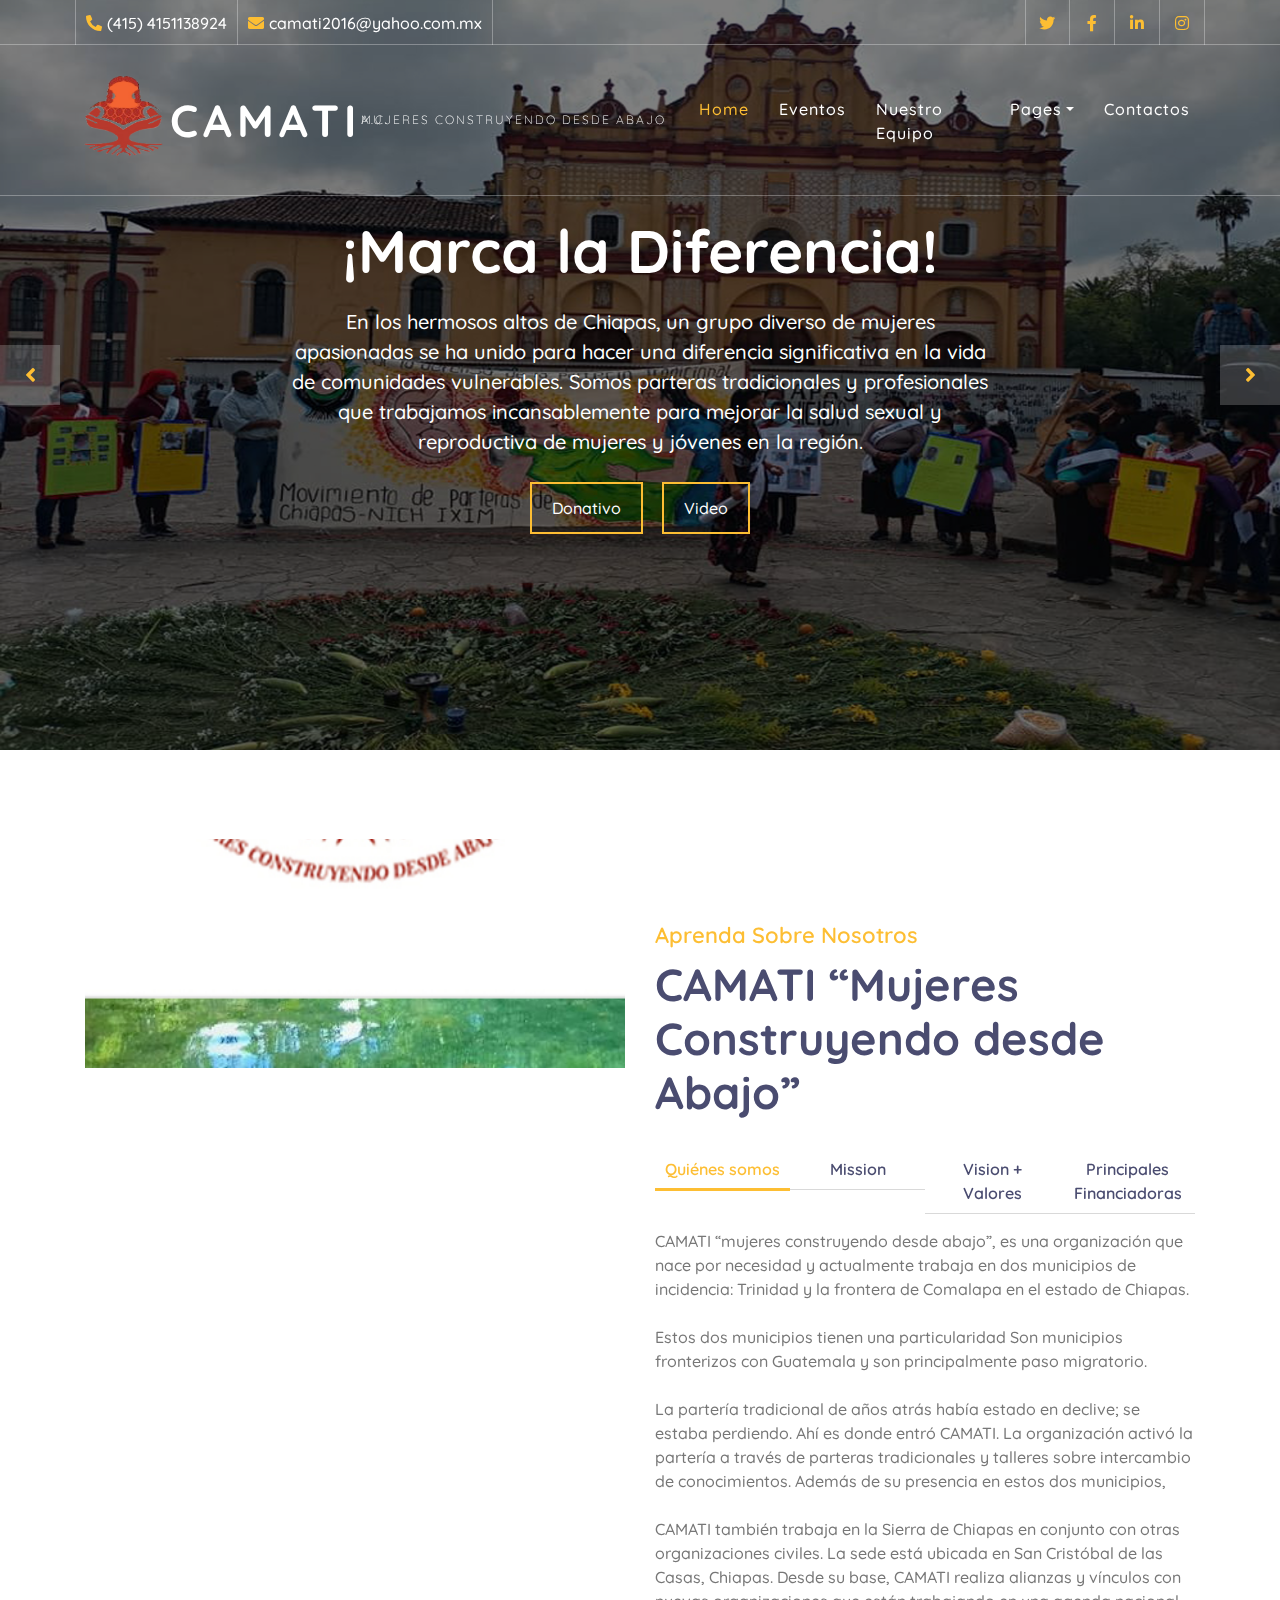
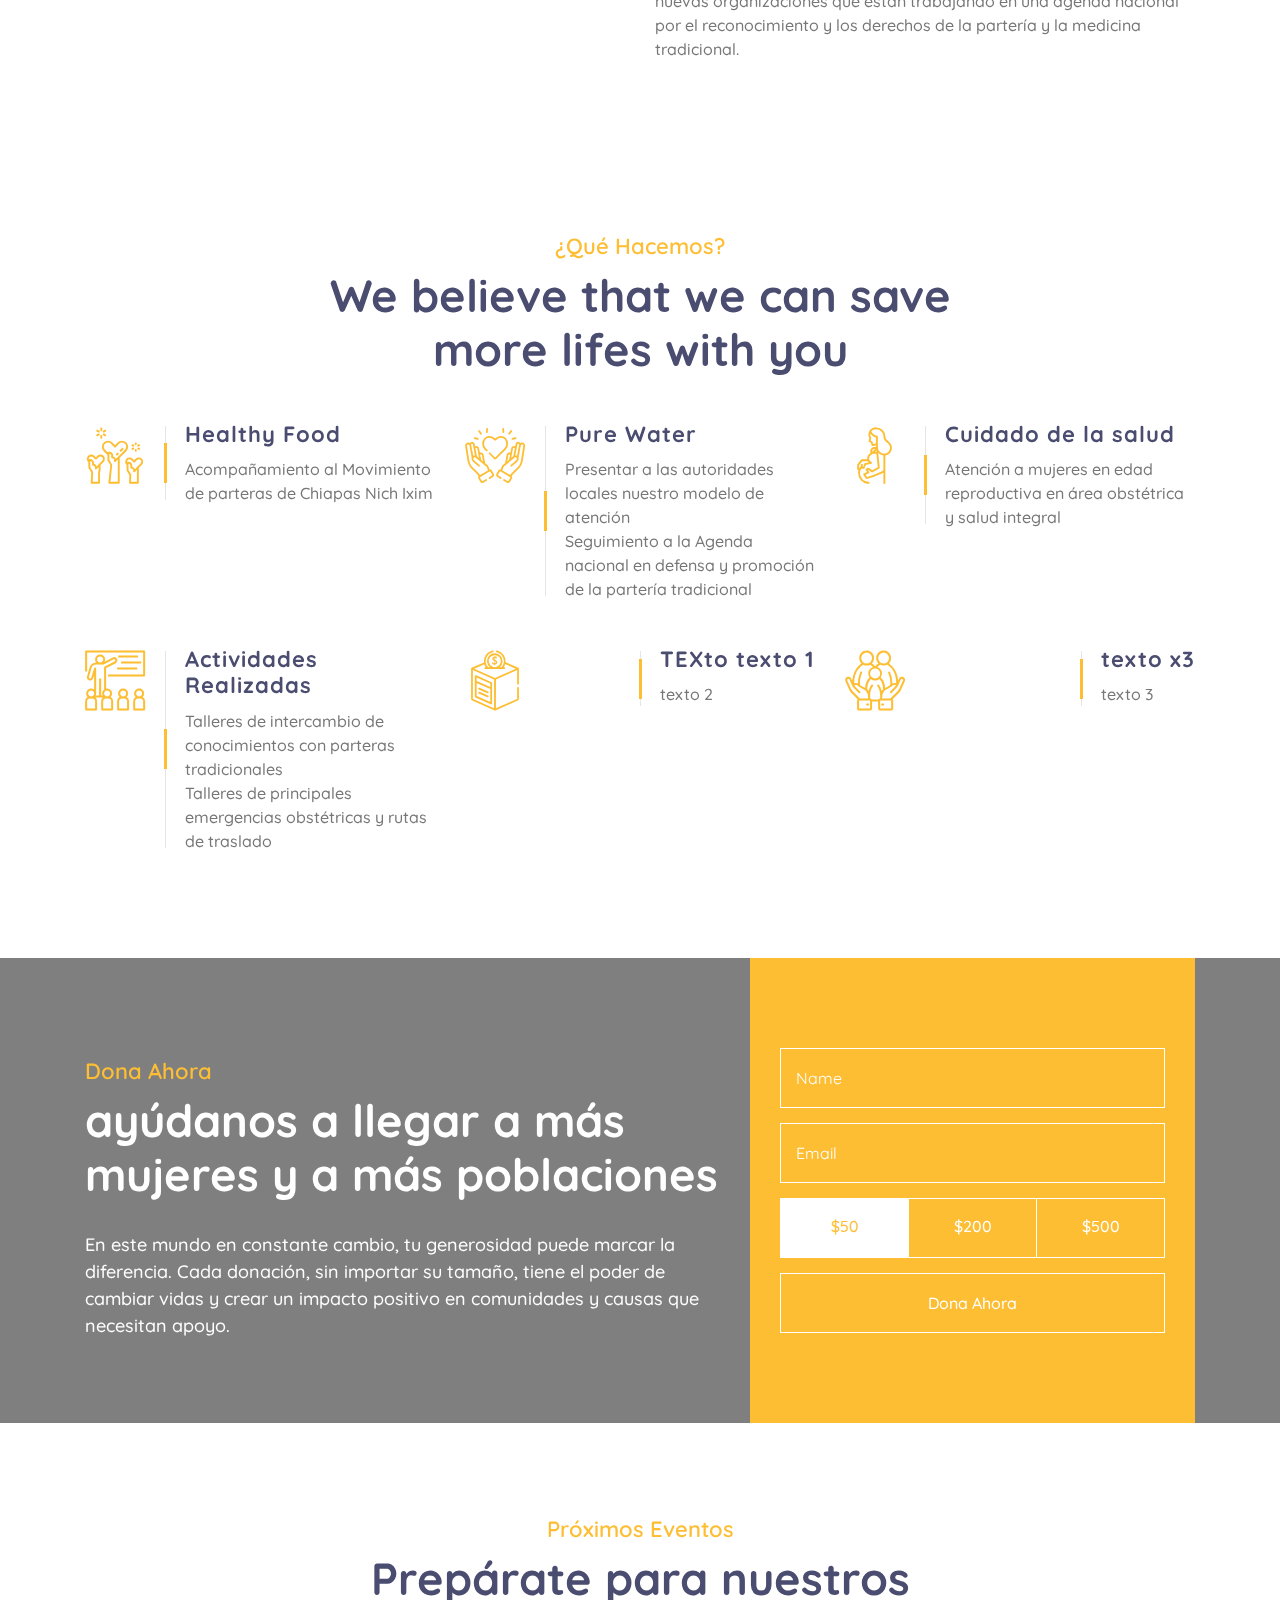
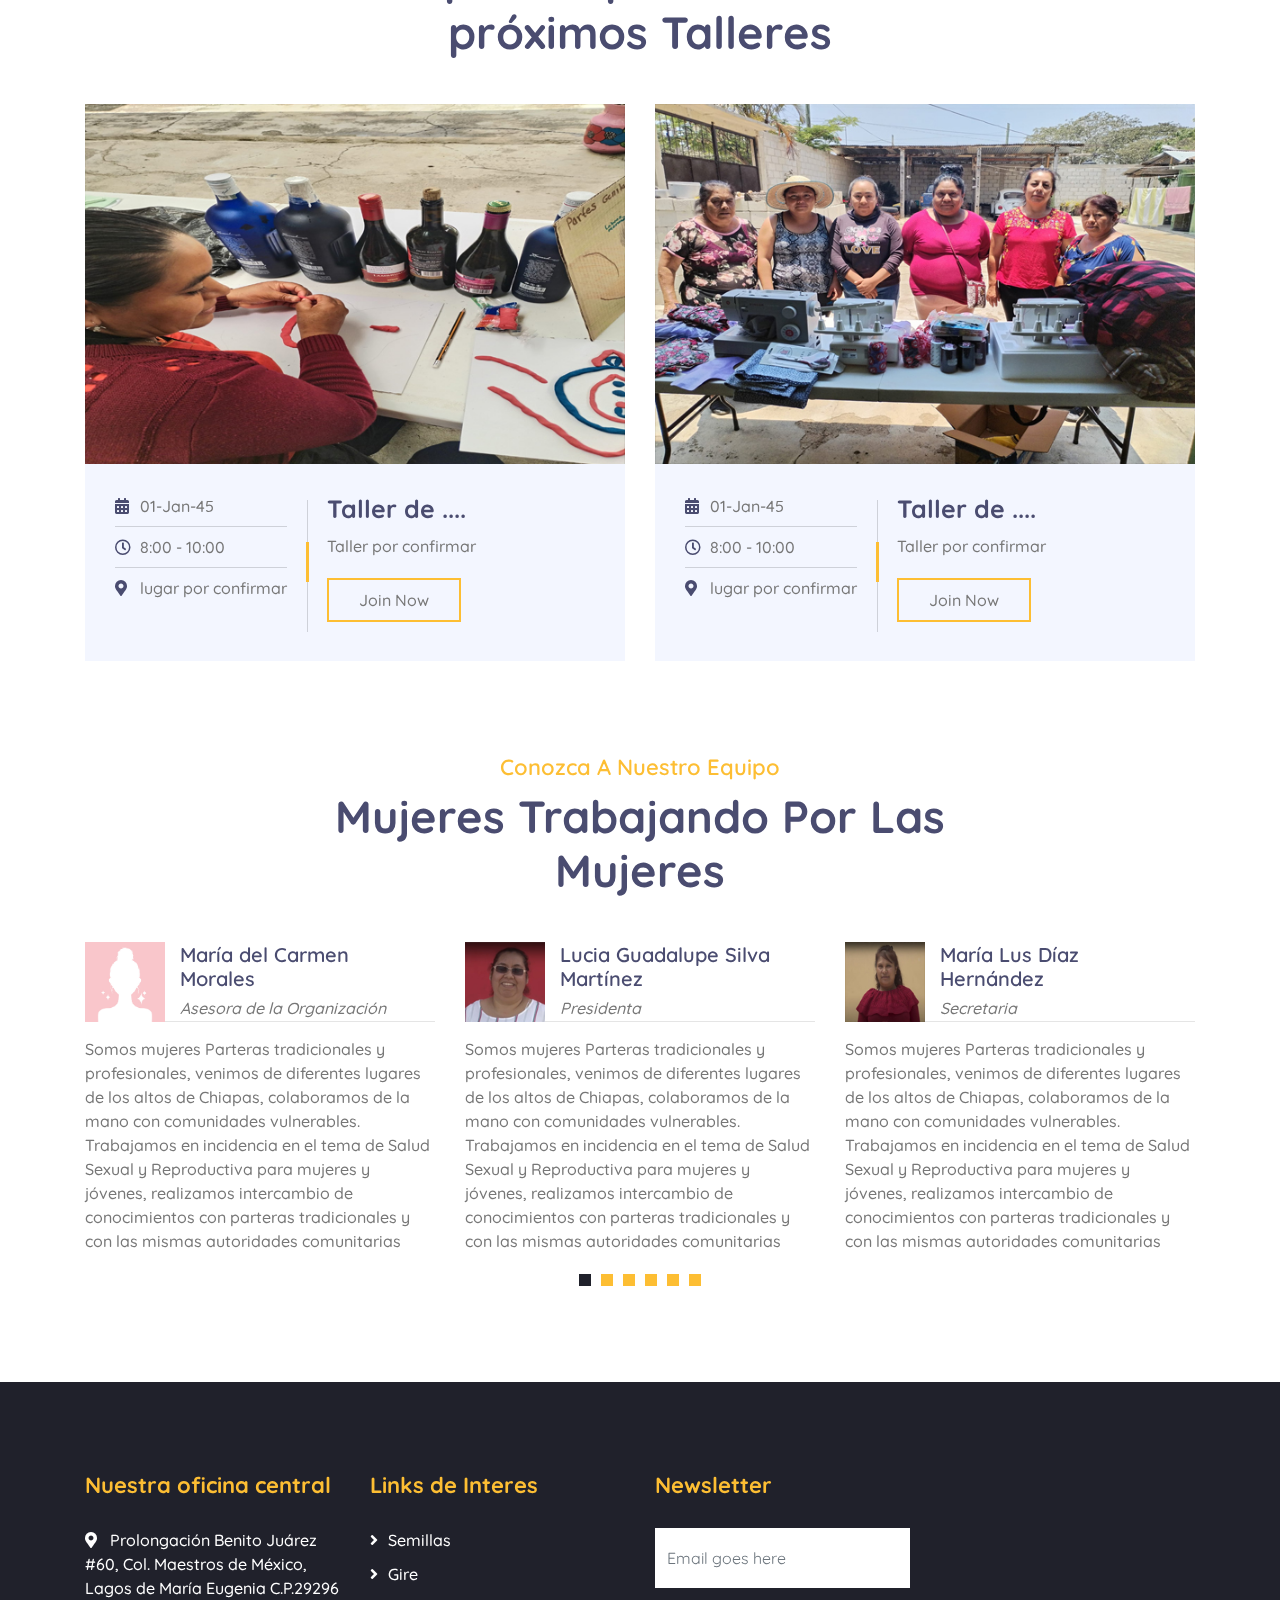
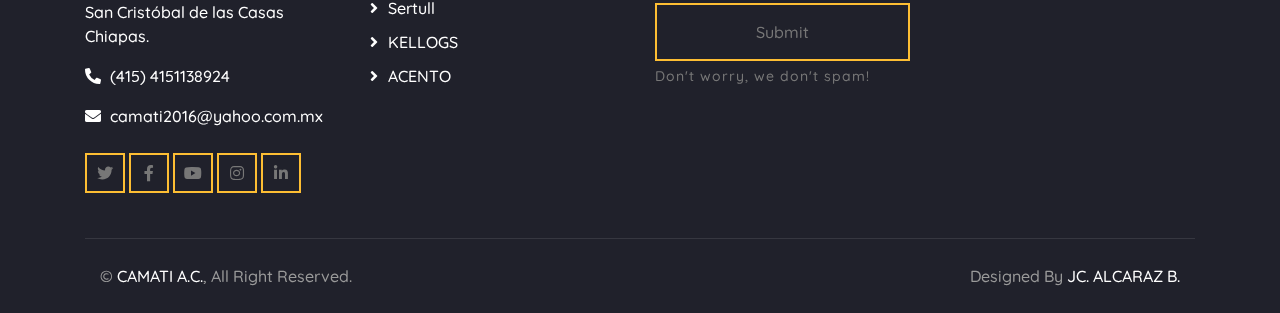
<file: camati/index.html>
<!DOCTYPE html>
<html lang="en">
    <head>
        <meta charset="utf-8">
        <title>CAMATI</title>
        <meta content="width=device-width, initial-scale=1.0" name="viewport">
        <meta content="Free Website Template" name="keywords">
        <meta content="Free Website Template" name="description">

        <!-- Favicon -->
        <link href="img/favicon.ico" rel="icon">
        
        <link rel="shortcut icon"  href="img/camas.png"> 
        <!-- Google Font -->
        <link href="https://fonts.googleapis.com/css2?family=Quicksand:wght@300;400;500;600;700&display=swap" rel="stylesheet">
        
        <!-- CSS Libraries -->
        <link href="https://stackpath.bootstrapcdn.com/bootstrap/4.4.1/css/bootstrap.min.css" rel="stylesheet">
        <link href="https://cdnjs.cloudflare.com/ajax/libs/font-awesome/5.10.0/css/all.min.css" rel="stylesheet">
        <link href="lib/flaticon/font/flaticon.css" rel="stylesheet">
        <link href="lib/animate/animate.min.css" rel="stylesheet">
        <link href="lib/owlcarousel/assets/owl.carousel.min.css" rel="stylesheet">

        <!-- Template Stylesheet -->
        <link href="css/style.css" rel="stylesheet">
    </head>

    <body>
        <!-- Top Bar Start -->
        <div class="top-bar d-none d-md-block">
            <div class="container-fluid">
                <div class="row">
                    <div class="col-md-8">
                        <div class="top-bar-left">
                            <div class="text">
                                <i class="fa fa-phone-alt"></i>
                                <p>(415) 4151138924</p>
                            </div>
                            <div class="text">
                                <i class="fa fa-envelope"></i>
                                <p>camati2016@yahoo.com.mx</p>
                            </div>
                        </div>
                    </div>
                    <div class="col-md-4">
                        <div class="top-bar-right">
                            <div class="social">
                            
                                <a href=""><i class="fab fa-twitter"></i></a>
                                <a href="https://www.facebook.com/camatimujeres/about" target="_blank"><i class="fab fa-facebook-f"></i></a>
                                <a href=""><i class="fab fa-linkedin-in"></i></a>
                                <a href=""><i class="fab fa-instagram"></i></a>
                            </div>
                        </div>
                    </div>
                </div>
            </div>
        </div>
        <!-- Top Bar End -->

        <!-- Nav Bar Start -->
        <div class="navbar navbar-expand-lg bg-dark navbar-dark">
        
            <div class="container-fluid"> 
              
                <img src="img/camas.png" alt="logo1" width="100" height="110" >
                <a href="index.html" class="navbar-brand">CAMATI </a>
            
                <a href="index.html" class="navbar-brand2">MUJERES CONSTRUYENDO DESDE ABAJO A.C. </a>

                <button type="button" class="navbar-toggler" data-toggle="collapse" data-target="#navbarCollapse">
                    <span class="navbar-toggler-icon"></span>
                </button>

                <div class="collapse navbar-collapse justify-content-between" id="navbarCollapse">
                    <div class="navbar-nav ml-auto">
                        <a href="index.html" class="nav-item nav-link active">Home</a>
                         
                        <a href="event.html" class="nav-item nav-link">Eventos</a>
                        <a href="blog.html" class="nav-item nav-link">Nuestro Equipo</a>
                        <div class="nav-item dropdown">
                            <a href="#" class="nav-link dropdown-toggle" data-toggle="dropdown">Pages</a>
                            
                        </div>
                        <a href="contact.html" class="nav-item nav-link">Contactos</a>
                    </div>
                </div>
            </div>
        </div>
        <!-- Nav Bar End -->


        <!-- Carousel Start -->
        <div class="carousel">
            <div class="container-fluid">
                <div class="owl-carousel">
                    <div class="carousel-item">
                        <div class="carousel-img">
                            <img src="img/carousel-1.jpg" alt="Image">
                        </div>
                        <div class="carousel-text">
                            <h1>¡Marca la Diferencia!</h1>
                            <p>
                                En los hermosos altos de Chiapas, un grupo diverso de mujeres apasionadas se ha unido para hacer una diferencia significativa en la vida de comunidades vulnerables. Somos parteras tradicionales y profesionales que trabajamos incansablemente para mejorar la salud sexual y reproductiva de mujeres y jóvenes en la región. 
                            </p>
                            <div class="carousel-btn">
                                <a class="btn btn-custom" href="">Donativo </a>
                                <a class="btn btn-custom btn-play" data-toggle="modal" data-src="https://www.youtube.com/embed/tFFtGJwHziE?si=KNXbZiFrHl8y7CWM" data-target="#videoModal">Video</a>
                            </div>
                        </div>
                    </div>
                    <div class="carousel-item">
                        <div class="carousel-img">
                            <img src="img/carousel-2.jpg" alt="Image">
                        </div>
                        <div class="carousel-text">
                            <h1>Talleres </h1>
                            <p>
                                Talleres de intercambio de conocimientos con parteras tradicionales

Talleres de principales emergencias obstétricas y rutas de traslado, y mas
                            </p>
                            <div class="carousel-btn">
                                <a class="btn btn-custom" href="">Donativo</a>
                                <a class="btn btn-custom btn-play" data-toggle="modal" data-src="https://www.youtube.com/embed/tFFtGJwHziE?si=KNXbZiFrHl8y7CWM" data-target="#videoModal">Video</a>
                            </div>
                        </div>
                    </div>
                    <div class="carousel-item">
                        <div class="carousel-img">
                            <img src="img/carousel-3.jpg" alt="Image">
                        </div>
                        <div class="carousel-text">
                            <h1>Genera mas Sonrisas</h1>
                            <p>
                                Sed ultrices, est eget feugiat accumsan, dui nibh egestas tortor, ut rhoncus nibh ligula euismod quam. Proin pellentesque odio
                            </p>
                            <div class="carousel-btn">
                                <a class="btn btn-custom" href="">Donate Now</a>
                                <a class="btn btn-custom btn-play" data-toggle="modal" data-src="https://www.youtube.com/embed/tFFtGJwHziE?si=KNXbZiFrHl8y7CWM" data-target="#videoModal">Video</a>
                            </div>
                        </div>
                    </div>
                </div>
            </div>
        </div>
        <!-- Carousel End -->

        <!-- Video Modal Start-->
        <div class="modal fade" id="videoModal" tabindex="-1" role="dialog" aria-labelledby="exampleModalLabel" aria-hidden="true">
            <div class="modal-dialog" role="document">
                <div class="modal-content">
                    <div class="modal-body">
                        <button type="button" class="close" data-dismiss="modal" aria-label="Close">
                            <span aria-hidden="true">&times;</span>
                        </button>        
                        <!-- 16:9 aspect ratio -->
                        <div class="embed-responsive embed-responsive-16by9">
                            <iframe class="embed-responsive-item" src="" id="video"  allowscriptaccess="always" allow="autoplay"></iframe>
                        </div>
                    </div>
                </div>
            </div>
        </div> 
        <!-- Video Modal End -->
        

        <!-- About Start -->
        <div class="about">
            <div class="container">
                <div class="row align-items-center">
                    <div class="col-lg-6">
                        <div class="about-img" data-parallax="scroll" data-image-src="img/about.jpg"></div>
                    </div>
                    <div class="col-lg-6">
                        <div class="section-header">
                            <p>Aprenda sobre nosotros</p>
                            <h2>CAMATI “Mujeres Construyendo desde Abajo”</h2>
                        </div>
                        <div class="about-tab">
                            <ul class="nav nav-pills nav-justified">
                                <li class="nav-item">
                                    
                                    <a class="nav-link active" data-toggle="pill" href="#tab-content-1">Quiénes somos</a>
                                 </li>
                                 <li class="nav-item">
                                    <a class="nav-link" data-toggle="pill" href="#tab-content-2">Mission</a>
                                 </li>
                                 <li class="nav-item">
                                    <a class="nav-link" data-toggle="pill" href="#tab-content-3">Vision + Valores </Var></a>
                                 </li>
                              
                                 <li class="nav-item">
                                    <a class="nav-link " data-toggle="pill" href="#tab-content-4">Principales Financiadoras</a>
                                 </li>
                                 </ul>

                                 <div class="tab-content">
                                 <div id="tab-content-1" class="container tab-pane active">
                                    CAMATI “mujeres construyendo desde abajo”, es una organización que nace por necesidad y actualmente trabaja en dos municipios de incidencia: Trinidad y la frontera de Comalapa en el estado de Chiapas. <br> <br> Estos dos municipios tienen una particularidad Son municipios fronterizos con Guatemala y son principalmente paso migratorio. 
                                    <br> <br>La partería tradicional de años atrás había estado en declive; se estaba perdiendo. Ahí es donde entró CAMATI. La organización activó la partería a través de parteras tradicionales y talleres sobre intercambio de conocimientos.
                                        Además de su presencia en estos dos municipios, 
                                        <br> <br>CAMATI también trabaja en la Sierra de Chiapas en conjunto con otras organizaciones civiles. La sede está ubicada en San Cristóbal de las Casas, Chiapas. Desde su base, CAMATI realiza alianzas y vínculos con nuevas organizaciones que están trabajando en una agenda nacional por el reconocimiento y los derechos de la partería y la medicina tradicional.
                                
                                    </div>
                      


                                <div id="tab-content-2" class="container tab-pane fade">
                                    MISIÓN
                                    <br>
                                    Promover y mejorar el derecho a la salud sexual, y reproductiva,
                                    materna y neonatal para mujeres y jóvenes en situación de
                                    vulnerabilidad.
                                    CAMATI tiene como principal objetivo priorizar y apoyar el acceso gratuito a la salud materna, neonatal y sexual y reproductiva de todas aquellas mujeres que lo necesiten. <br> <br>

                                    Estos servicios se brindan con calidez y calidad de atención para reducir la mortalidad materna y neonatal. <br> <br> “Chiapas, actualmente ocupa el primer lugar en muertes maternas. Ante estas estadísticas, vemos la urgente necesidad de tener acceso gratuito y seguro a los servicios para todas las mujeres que lo necesitan”,
                                </div>
                                <div id="tab-content-4" class="container tab-pane fade">
                                    SEMILLAS (proyecto terminado)
                                    <br>
                                    GIRE (proyecto terminado)
                                    <br>
                                    SERTULL (proyecto terminado)
                                    <br>
                                    KELLOGS
                                    <br>
                                    ACENTO
                                 </div>
                                <div id="tab-content-3" class="container tab-pane fade">
                                    VISIÓN
                                    <br>
                                    Nos vemos como una organización reconocida, por su trabajo a favor
                                    de la salud de las mujeres. Con sostenibilidad financiera y trabajo
                                    continuo.
                                    <br>
                                    NUESTROS VALORES
                                    <br>
                                    CREATIVIDAD: Capacidad para encontrar alternativas de solución a
                                    los problemas.
                                    <br>
                                    INNOVACION: Aplicar los recursos creativos para diseñar soluciones
                                    para el mayor rendimiento de nuestros recursos.
                                    <br>
                                    NEUTRALIDAD: No tener proyectos vinculados a tintes políticos,
                                    partidistas y religiosos.
                                    <br>
                                    IMPARCIALIDAD: No tomar partido por ninguna parte que este
                                    conflicto a nivel comunitario y organizacional.
                                    <br>
                                    RESPETO: Reconocer las ideas, creencias y practicas diversas como algo
                                    valioso en sí mismo.
                                    <br>
                                    HONESTIDAD: Construir relaciones basadas en la igualdad, el dialogo sin
                                    imposición.
                                    <br>
                                    RESPONSABILIDAD: Cumplir en tiempo y forma los compromisos.
                                    <br>
                                    SORORIDAD: Relación entre mujeres para crear redes de apoyo que
                                    empujen cambios sociales para lograr la igualdad.


                                            
                        
                                        
                                           
                                </div>
                            </div>
                        </div>
                    </div>
                </div>
            </div>
        </div>

       
        <!-- About End -->


        <!-- Service Start -->
        <div class="service">
            <div class="container">
                <div class="section-header text-center">
                    <p>¿Qué hacemos?</p>
                    <h2>We believe that we can save more lifes with you</h2>
                </div>
                <div class="row">
                    <div class="col-lg-4 col-md-6">
                        <div class="service-item">
                            <div class="service-icon">
                                <i class="flaticon-charity"></i>
                            </div>
                            <div class="service-text">
                                <h3>Healthy Food</h3>
                                <p>                                      
                                    
                     Acompañamiento al Movimiento de parteras de Chiapas Nich Ixim
                     </p>
                            </div>
                        </div>
                    </div>
                    <div class="col-lg-4 col-md-6">
                        <div class="service-item">
                            <div class="service-icon">
                                <i class="flaticon-kindness"></i>
                            </div>
                            <div class="service-text">
                                <h3>Pure Water</h3>
                                <p> Presentar a las autoridades locales nuestro modelo de atención
                                    <br>Seguimiento a la Agenda nacional en defensa y promoción de la partería
                                    tradicional</p>
                            </div>
                        </div>
                    </div>
                    <div class="col-lg-4 col-md-6">
                        <div class="service-item">
                            <div class="service-icon">
                                <i class="flaticon-healthcare"></i>
                            </div>
                            <div class="service-text">
                                <h3>Cuidado de la salud</h3>
                                <p>Atención a mujeres en edad reproductiva en área obstétrica y salud
                                    integral</p>
                            </div>
                        </div>
                    </div>
                    <div class="col-lg-4 col-md-6">
                        <div class="service-item">
                            <div class="service-icon">
                                <i class="flaticon-education"></i>
                            </div>
                            <div class="service-text">
                                <h3>Actividades Realizadas</h3>
                                <p>Talleres de intercambio de conocimientos con parteras tradicionales 
                                    <br> Talleres de principales emergencias obstétricas y rutas de traslado
                                
                                    </p>
                            </div>
                        </div>
                    </div>
                    <div class="col-lg-4 col-md-6">
                        <div class="service-item">
                            <div class="service-icon">
                                <i class="flaticon-donation"></i>
                            </div>
                            <div class="service-text">
                                <h3>TEXto texto 1</h3>
                                <p>texto 2</p>
                            </div>
                        </div>
                    </div>
                    <div class="col-lg-4 col-md-6">
                        <div class="service-item">
                            <div class="service-icon">
                                <i class="flaticon-social-care"></i>
                            </div>
                            <div class="service-text">
                                <h3>texto x3</h3>
                                <p>texto 3</p>
                            </div>
                        </div>
                    </div>
                </div>
            </div>
        </div>
        <!-- Service End -->
        
        
       
        
        
       
        
        
        <!-- Donate Start -->
        <div class="donate" data-parallax="scroll" data-image-src="img/donate.jpg">
            <div class="container">
                <div class="row align-items-center">
                    <div class="col-lg-7">
                        <div class="donate-content">
                            <div class="section-header">
                                <p>Dona Ahora</p>
                                <h2>ayúdanos a llegar a más mujeres y a más poblaciones</h2>
                            </div>
                            <div class="donate-text">
                                <p>
                                    En este mundo en constante cambio, tu generosidad puede marcar la diferencia. Cada donación, sin importar su tamaño, tiene el poder de cambiar vidas y crear un impacto positivo en comunidades y causas que necesitan apoyo.
                                </p>
                            </div>
                        </div>
                    </div>
                    <div class="col-lg-5">
                        <div class="donate-form">
                            <form>
                                <div class="control-group">
                                    <input type="text" class="form-control" placeholder="Name" required="required" />
                                </div>
                                <div class="control-group">
                                    <input type="email" class="form-control" placeholder="Email" required="required" />
                                </div>
                                <div class="btn-group btn-group-toggle" data-toggle="buttons">
                                    <label class="btn btn-custom active">
                                        <input type="radio" name="options" checked> $50
                                    </label>
                                    <label class="btn btn-custom">
                                        <input type="radio" name="options"> $200
                                    </label>
                                    <label class="btn btn-custom">
                                        <input type="radio" name="options"> $500
                                    </label>
                                </div>
                                <div>
                                    <button class="btn btn-custom" type="submit">Dona Ahora </button>
                                </div>
                            </form>
                        </div>
                    </div>
                </div>
            </div>
        </div>
        <!-- Donate End -->
        
        
        <!-- Event Start -->
        <div class="event">
            <div class="container">
                <div class="section-header text-center">
                    <p>Próximos Eventos</p>
                    <h2>Prepárate para nuestros próximos Talleres</h2>
                </div>
                <div class="row">
                    <div class="col-lg-6">
                        <div class="event-item">
                            <img src="img/event-1.jpg" alt="Image">
                            <div class="event-content">
                                <div class="event-meta">
                                    <p><i class="fa fa-calendar-alt"></i>01-Jan-45</p>
                                    <p><i class="far fa-clock"></i>8:00 - 10:00</p>
                                    <p><i class="fa fa-map-marker-alt"></i>lugar por confirmar </p>
                                </div>
                                <div class="event-text">
                                    <h3>Taller de ....</h3>
                                    <p>
                                    Taller por confirmar 
                                    </p>
                                    <a class="btn btn-custom" href="">Join Now</a>
                                </div>
                            </div>
                        </div>
                    </div>
                    <div class="col-lg-6">
                        <div class="event-item">
                            <img src="img/event-2.jpg" alt="Image">
                            <div class="event-content">
                                <div class="event-meta">
                                    <p><i class="fa fa-calendar-alt"></i>01-Jan-45</p>
                                    <p><i class="far fa-clock"></i>8:00 - 10:00</p>
                                    <p><i class="fa fa-map-marker-alt"></i>lugar por confirmar </p>
                                </div>
                                <div class="event-text">
                                    <h3>Taller de ....</h3>
                                    <p>
                                        Taller por confirmar 
                                    </p>
                                    <a class="btn btn-custom" href="">Join Now</a>
                                </div>
                            </div>
                        </div>
                    </div>
                </div>
            </div>
        </div>
        <!-- Event End -->


        <!-- Testimonial Start -->

        <div class="testimonial">
            <div class="container">
                <div class="section-header text-center">
                    <p>Conozca a Nuestro Equipo</p>
                    <h2>Mujeres Trabajando Por Las Mujeres</h2>
                </div>
                <div class="owl-carousel testimonials-carousel">
                    <div class="testimonial-item">
                        <div class="testimonial-profile">
                            <img src="img/testimonial-1.jpg" alt="Image">
                            <div class="testimonial-name">
                                <h3>Lucia Guadalupe Silva Martínez</h3>
                                <p>Presidenta</p>
                            </div>
                        </div>
                        <div class="testimonial-text">
                            <p>
                                Somos mujeres Parteras tradicionales y profesionales, venimos de
diferentes lugares de los altos de Chiapas, colaboramos de la mano con
comunidades vulnerables. Trabajamos en incidencia en el tema de
Salud Sexual y Reproductiva para mujeres y jóvenes, realizamos
intercambio de conocimientos con parteras tradicionales y con las
mismas autoridades comunitarias                            </p>
                        </div>
                    </div>
                    <div class="testimonial-item">
                        <div class="testimonial-profile">
                            <img src="img/testimonial-2.jpg" alt="Image">
                            <div class="testimonial-name">
                                <h3>María Lus Díaz Hernández</h3>
                                <p>Secretaria</p>
                            </div>
                        </div>
                        <div class="testimonial-text">
                            <p>
                                Somos mujeres Parteras tradicionales y profesionales, venimos de
diferentes lugares de los altos de Chiapas, colaboramos de la mano con
comunidades vulnerables. Trabajamos en incidencia en el tema de
Salud Sexual y Reproductiva para mujeres y jóvenes, realizamos
intercambio de conocimientos con parteras tradicionales y con las
mismas autoridades comunitarias                           </p>
                        </div>
                    </div>
                    <div class="testimonial-item">
                        <div class="testimonial-profile">
                            <img src="img/testimonial-3.jpg" alt="Image">
                            <div class="testimonial-name">
                                <h3>Eugenia Guadalupe García Gómez</h3>
                                <p>Tesorera</p>
                            </div>
                        </div>
                        <div class="testimonial-text">
                            <p>
                                Somos mujeres Parteras tradicionales y profesionales, venimos de
diferentes lugares de los altos de Chiapas, colaboramos de la mano con
comunidades vulnerables. Trabajamos en incidencia en el tema de
Salud Sexual y Reproductiva para mujeres y jóvenes, realizamos
intercambio de conocimientos con parteras tradicionales y con las
mismas autoridades comunitarias                          </p>
                        </div>
                    </div>
                    <div class="testimonial-item">
                        <div class="testimonial-profile">
                            <img src="img/testimonial-4.jpg" alt="Image">
                            <div class="testimonial-name">
                                <h3>Ofelia Pérez Ruiz</h3>
                                <p>Vocal</p>
                            </div>
                        </div>
                        <div class="testimonial-text">
                            <p>
                                Somos mujeres Parteras tradicionales y profesionales, venimos de
diferentes lugares de los altos de Chiapas, colaboramos de la mano con
comunidades vulnerables. Trabajamos en incidencia en el tema de
Salud Sexual y Reproductiva para mujeres y jóvenes, realizamos
intercambio de conocimientos con parteras tradicionales y con las
mismas autoridades comunitarias                           </p>
                        </div>
                    </div>

                            <div class="testimonial-item">
                                <div class="testimonial-profile">
                                    <img src="img/121250278-avatar-de-silueta-femenina-avatar-predeterminado-imagen-de-perfil-marcador-de-posición-de-foto.jpg" alt="Olga Barrera Rico">
                                    <div class="testimonial-name">
                                        <h3>Olga Barrera Rico</h3>
                                        <p>Vocal asociada</p>
                                    </div>
                                </div>
                                <div class="testimonial-text">
                                    <p>
                                        Somos mujeres Parteras tradicionales y profesionales, venimos de
diferentes lugares de los altos de Chiapas, colaboramos de la mano con
comunidades vulnerables. Trabajamos en incidencia en el tema de
Salud Sexual y Reproductiva para mujeres y jóvenes, realizamos
intercambio de conocimientos con parteras tradicionales y con las
mismas autoridades comunitarias
                                    </p>
                                    </div>
                                 </div>
                                    <div class="testimonial-item">
                                        <div class="testimonial-profile">
                                            <img src="img/121250278-avatar-de-silueta-femenina-avatar-predeterminado-imagen-de-perfil-marcador-de-posición-de-foto.jpg" alt="Olga Barrera Rico">
                                            <div class="testimonial-name">
                                                <h3>María del Carmen Morales</h3>
                                                <p>Asesora de la Organización</p>
                                            </div>
                                        </div>
                                        <div class="testimonial-text">
                                            <p>
                                                Somos mujeres Parteras tradicionales y profesionales, venimos de
        diferentes lugares de los altos de Chiapas, colaboramos de la mano con
        comunidades vulnerables. Trabajamos en incidencia en el tema de
        Salud Sexual y Reproductiva para mujeres y jóvenes, realizamos
        intercambio de conocimientos con parteras tradicionales y con las
        mismas autoridades comunitarias
                                            </p>
                                            </div>

                        </div>
                    </div>
                    
                            </div>
                </div>
            </div>
        </div>
        <!-- Testimonial End -->
        
        
        


       


        <!-- Footer Start -->
        <div class="footer">
            <div class="container">
                <div class="row">
                    <div class="col-lg-3 col-md-6">
                        <div class="footer-contact">
                            <h2>Nuestra oficina central</h2>
                            <p><i class="fa fa-map-marker-alt"></i>Prolongación Benito Juárez #60, Col. Maestros de
                                México, Lagos de María Eugenia C.P.29296 San Cristóbal de las Casas
                                Chiapas.</p>
                            <p><i class="fa fa-phone-alt"></i>(415) 4151138924</p>
                            <p><i class="fa fa-envelope"></i>camati2016@yahoo.com.mx</p>
                            <div class="footer-social">
                                <a class="btn btn-custom" href=""><i class="fab fa-twitter"></i></a>
                                <a class="btn btn-custom" href="https://www.facebook.com/camatimujeres/about" target="_blank"><i class="fab fa-facebook-f"></i></a>
                                <a class="btn btn-custom" href=""><i class="fab fa-youtube"></i></a>
                                <a class="btn btn-custom" href=""><i class="fab fa-instagram"></i></a>
                                <a class="btn btn-custom" href=""><i class="fab fa-linkedin-in"></i></a>
                            </div>
                        </div>
                    </div>
                    <div class="col-lg-3 col-md-6">
                        <div class="footer-link">
                            <h2>Links de Interes </h2>
                            <a href="https://semillas.org.mx/" target="_blank" >Semillas</a>
                            <a href="https://gire.org.mx/" target="_blank" >Gire</a>
                            <a href="https://sertull.org.mx/" target="_blank">Sertull</a>
                            <a href="">KELLOGS</a>
                            <a href="https://acento.org/" target="_blank" >ACENTO</a>
                        </div>
                    </div>
                    
                    <div class="col-lg-3 col-md-6">
                        <div class="footer-newsletter">
                            <h2>Newsletter</h2>
                            <form>
                                <input class="form-control" placeholder="Email goes here">
                                <button class="btn btn-custom">Submit</button>
                                <label>Don't worry, we don't spam!</label>
                            </form>
                        </div>
                    </div>
                </div>
            </div>
            <div class="container copyright">
                <div class="row">
                    <div class="col-md-6">
                        <p>&copy; <a href="#">CAMATI A.C.</a>, All Right Reserved.</p>
                    </div>
                    <div class="col-md-6">
                        <p>Designed By <a href="https://www.facebook.com/juan.alcabat" target="_blank">JC. 
                            ALCARAZ B.
                        </a></p>
                    </div>
                </div>
            </div>
        </div>
        <!-- Footer End -->
        
        <!-- Back to top button -->
        <a href="#" class="back-to-top"><i class="fa fa-chevron-up"></i></a>
        
        <!-- Pre Loader -->
        <div id="loader" class="show">
            <div class="loader"></div>
        </div>

        <!-- JavaScript Libraries -->
        <script src="https://code.jquery.com/jquery-3.4.1.min.js"></script>
        <script src="https://stackpath.bootstrapcdn.com/bootstrap/4.4.1/js/bootstrap.bundle.min.js"></script>
        <script src="lib/easing/easing.min.js"></script>
        <script src="lib/owlcarousel/owl.carousel.min.js"></script>
        <script src="lib/waypoints/waypoints.min.js"></script>
        <script src="lib/counterup/counterup.min.js"></script>
        <script src="lib/parallax/parallax.min.js"></script>
        
        <!-- Contact Javascript File -->
        <script src="mail/jqBootstrapValidation.min.js"></script>
        <script src="mail/contact.js"></script>

        <!-- Template Javascript -->
        <script src="js/main.js"></script>
    </body>
</html>
</file>
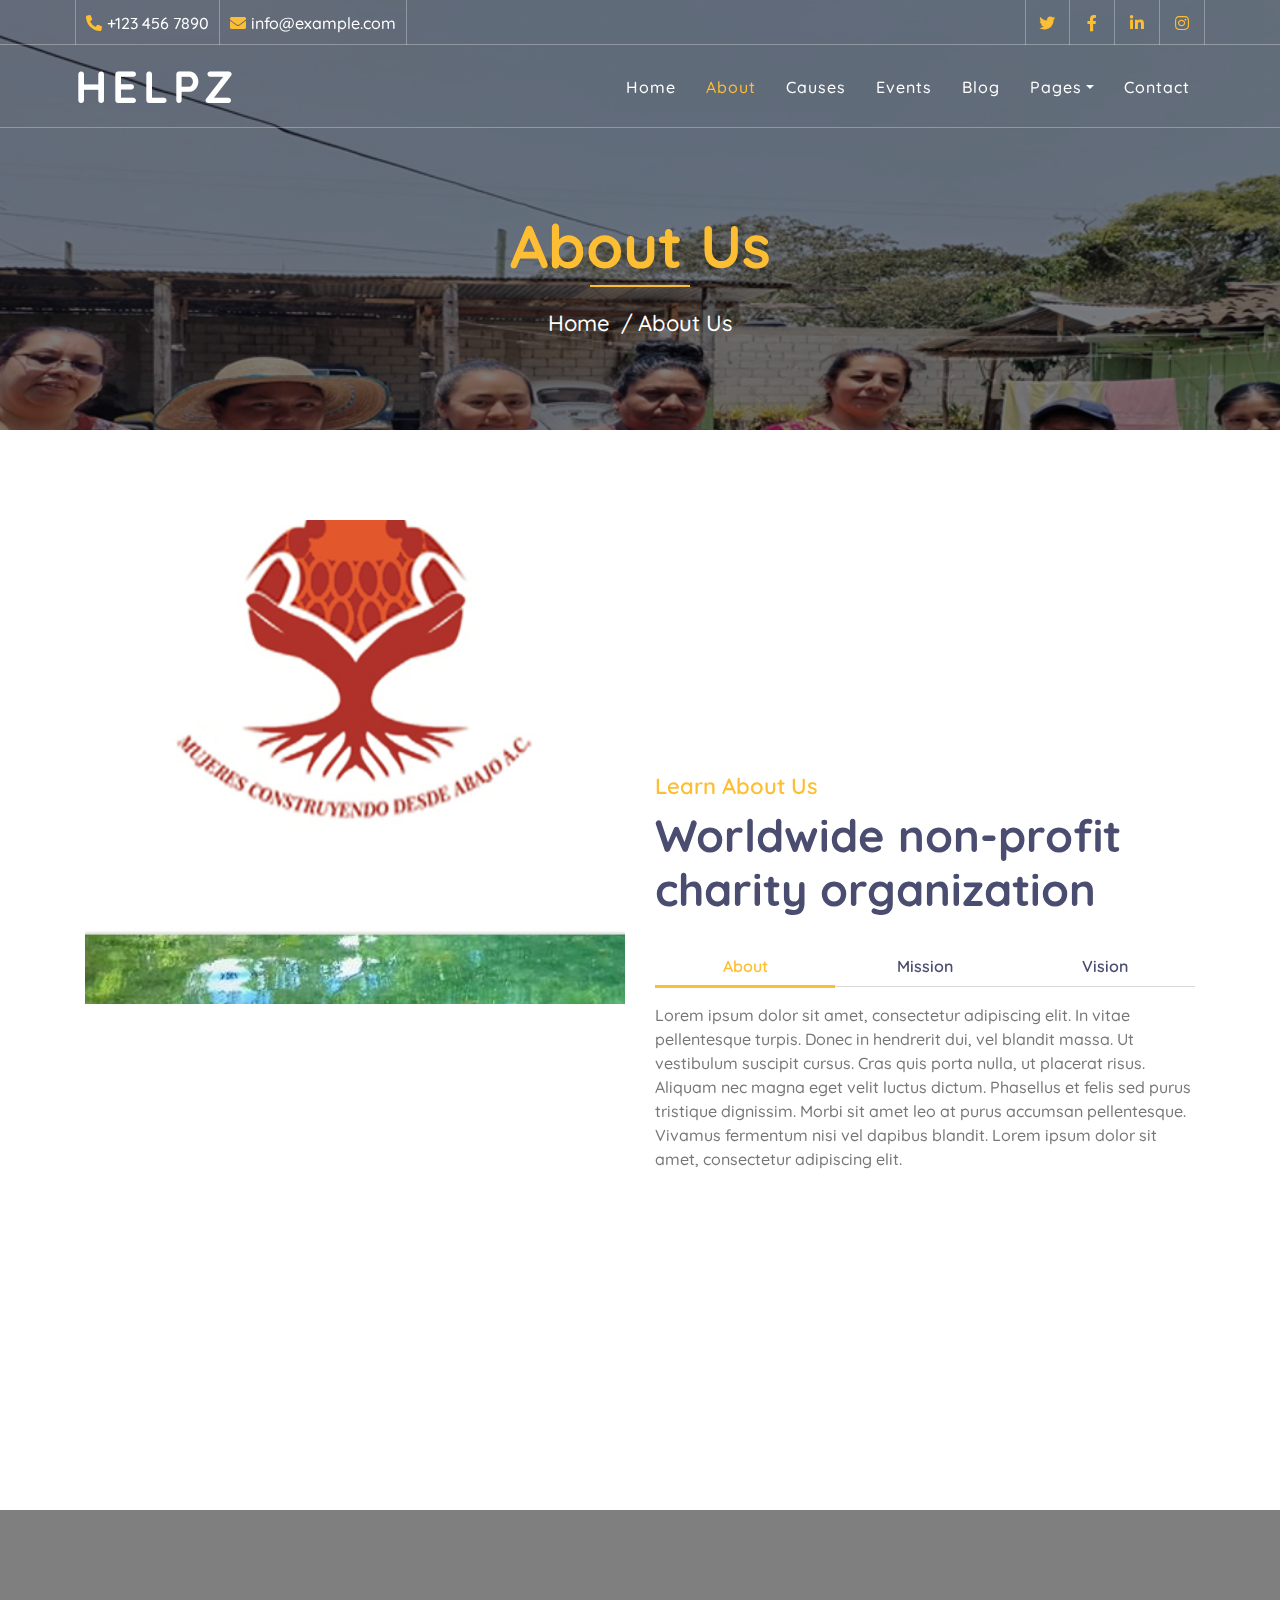
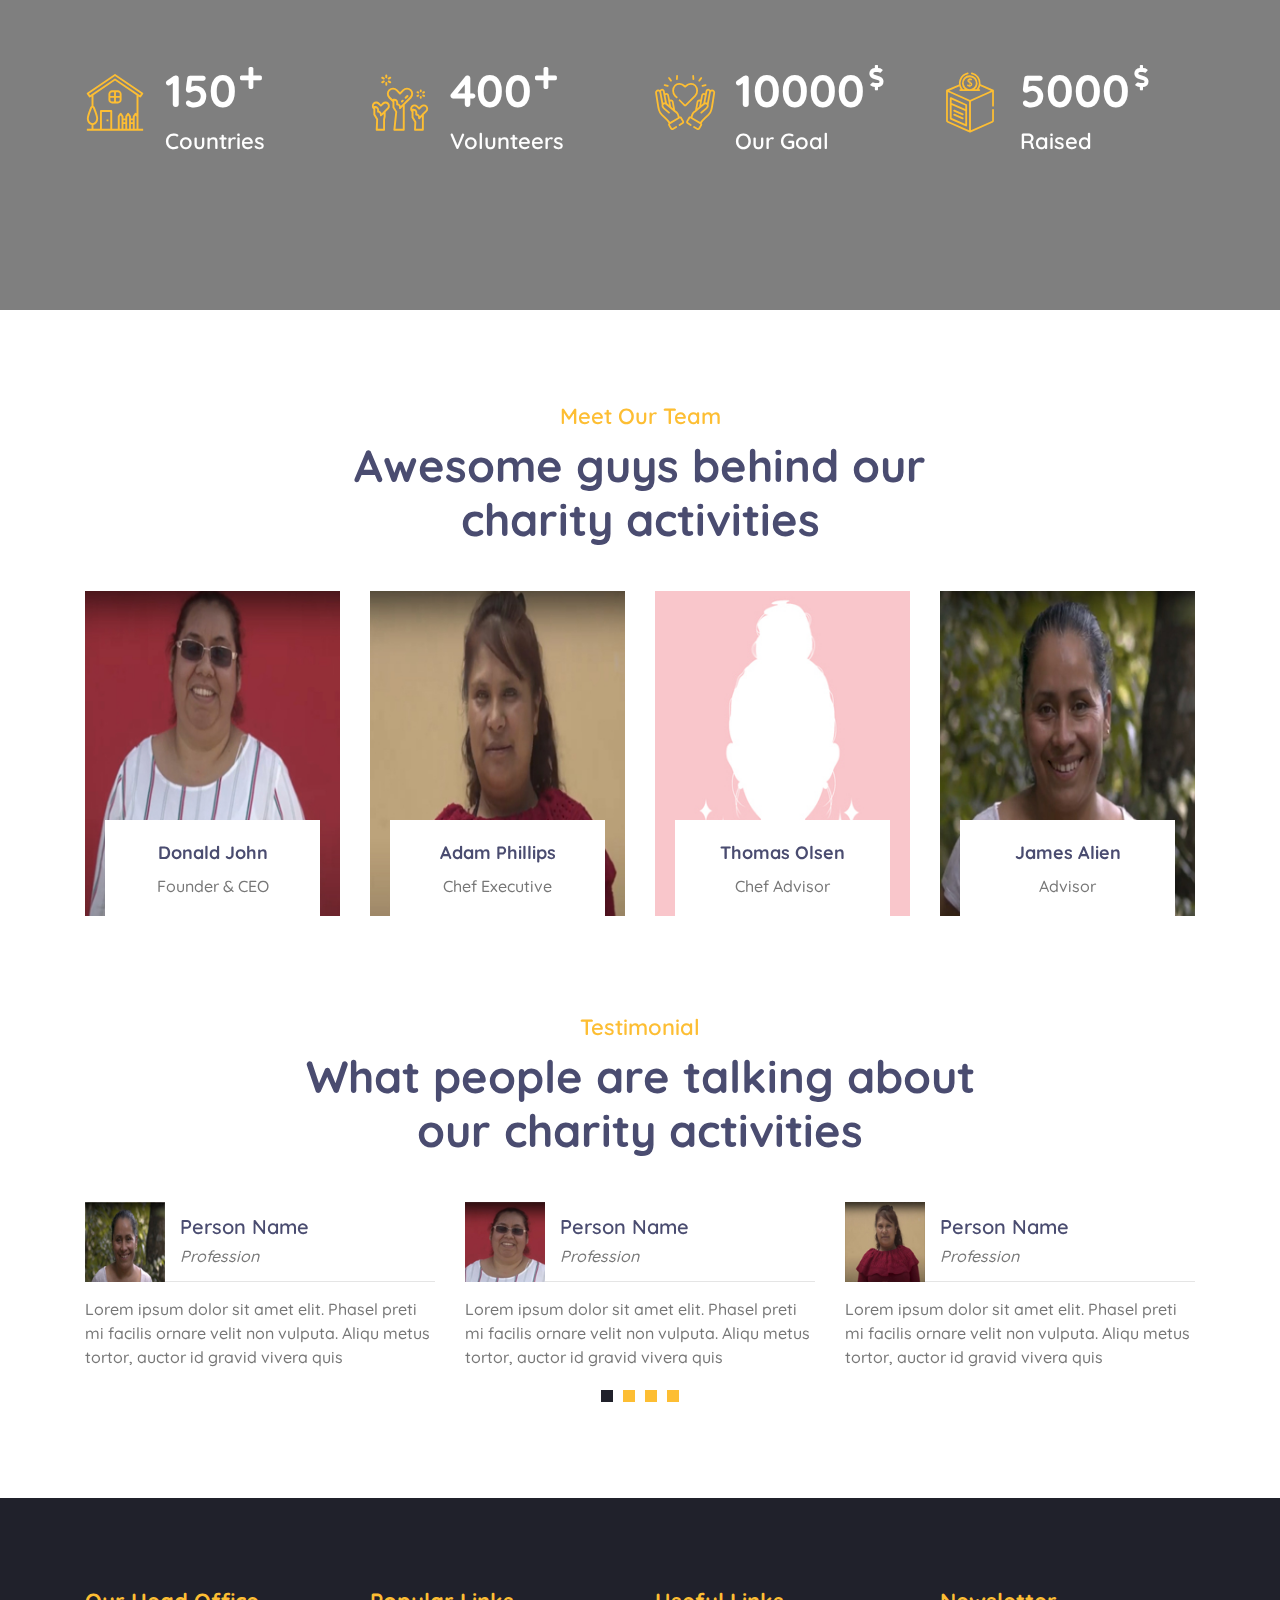
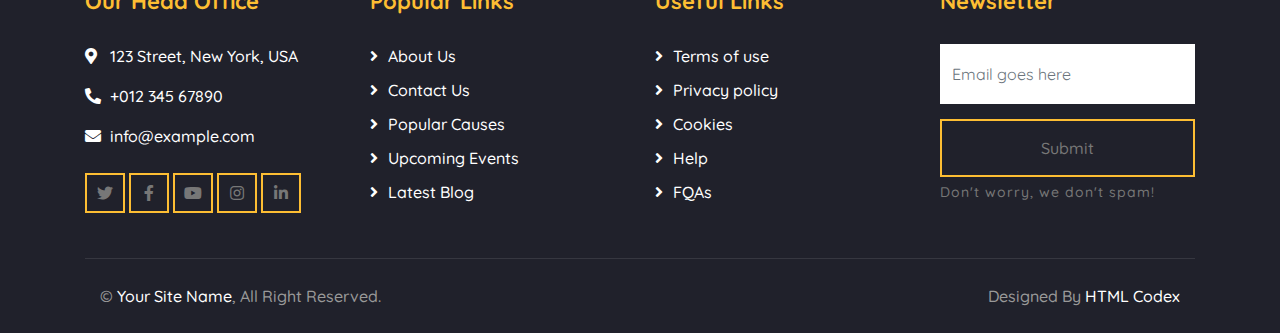
<file: camati/about.html>
<!DOCTYPE html>
<html lang="en">
    <head>
        <meta charset="utf-8">
        <title>HELPZ - Free Charity Website Template</title>
        <meta content="width=device-width, initial-scale=1.0" name="viewport">
        <meta content="Free Website Template" name="keywords">
        <meta content="Free Website Template" name="description">

        <!-- Favicon -->
        <link href="img/favicon.ico" rel="icon">

        <!-- Google Font -->
        <link href="https://fonts.googleapis.com/css2?family=Quicksand:wght@300;400;500;600;700&display=swap" rel="stylesheet">
        
        <!-- CSS Libraries -->
        <link href="https://stackpath.bootstrapcdn.com/bootstrap/4.4.1/css/bootstrap.min.css" rel="stylesheet">
        <link href="https://cdnjs.cloudflare.com/ajax/libs/font-awesome/5.10.0/css/all.min.css" rel="stylesheet">
        <link href="lib/flaticon/font/flaticon.css" rel="stylesheet">
        <link href="lib/animate/animate.min.css" rel="stylesheet">
        <link href="lib/owlcarousel/assets/owl.carousel.min.css" rel="stylesheet">

        <!-- Template Stylesheet -->
        <link href="css/style.css" rel="stylesheet">
    </head>

    <body>
        <!-- Top Bar Start -->
        <div class="top-bar d-none d-md-block">
            <div class="container-fluid">
                <div class="row">
                    <div class="col-md-8">
                        <div class="top-bar-left">
                            <div class="text">
                                <i class="fa fa-phone-alt"></i>
                                <p>+123 456 7890</p>
                            </div>
                            <div class="text">
                                <i class="fa fa-envelope"></i>
                                <p>info@example.com</p>
                            </div>
                        </div>
                    </div>
                    <div class="col-md-4">
                        <div class="top-bar-right">
                            <div class="social">
                                <a href=""><i class="fab fa-twitter"></i></a>
                                <a href=""><i class="fab fa-facebook-f"></i></a>
                                <a href=""><i class="fab fa-linkedin-in"></i></a>
                                <a href=""><i class="fab fa-instagram"></i></a>
                            </div>
                        </div>
                    </div>
                </div>
            </div>
        </div>
        <!-- Top Bar End -->

        <!-- Nav Bar Start -->
        <div class="navbar navbar-expand-lg bg-dark navbar-dark">
            <div class="container-fluid">
                <a href="index.html" class="navbar-brand">Helpz</a>
                <button type="button" class="navbar-toggler" data-toggle="collapse" data-target="#navbarCollapse">
                    <span class="navbar-toggler-icon"></span>
                </button>

                <div class="collapse navbar-collapse justify-content-between" id="navbarCollapse">
                    <div class="navbar-nav ml-auto">
                        <a href="index.html" class="nav-item nav-link">Home</a>
                        <a href="about.html" class="nav-item nav-link active">About</a>
                        <a href="causes.html" class="nav-item nav-link">Causes</a>
                        <a href="event.html" class="nav-item nav-link">Events</a>
                        <a href="blog.html" class="nav-item nav-link">Blog</a>
                        <div class="nav-item dropdown">
                            <a href="#" class="nav-link dropdown-toggle" data-toggle="dropdown">Pages</a>
                            <div class="dropdown-menu">
                                <a href="single.html" class="dropdown-item">Detail Page</a>
                                <a href="service.html" class="dropdown-item">What We Do</a>
                                <a href="team.html" class="dropdown-item">Meet The Team</a>
                                <a href="donate.html" class="dropdown-item">Donate Now</a>
                                <a href="volunteer.html" class="dropdown-item">Become A Volunteer</a>
                            </div>
                        </div>
                        <a href="contact.html" class="nav-item nav-link">Contact</a>
                    </div>
                </div>
            </div>
        </div>
        <!-- Nav Bar End -->
        
        
        <!-- Page Header Start -->
        <div class="page-header">
            <div class="container">
                <div class="row">
                    <div class="col-12">
                        <h2>About Us</h2>
                    </div>
                    <div class="col-12">
                        <a href="">Home</a>
                        <a href="">About Us</a>
                    </div>
                </div>
            </div>
        </div>
        <!-- Page Header End -->
        

        <!-- About Start -->
        <div class="about">
            <div class="container">
                <div class="row align-items-center">
                    <div class="col-lg-6">
                        <div class="about-img" data-parallax="scroll" data-image-src="img/about.jpg"></div>
                    </div>
                    <div class="col-lg-6">
                        <div class="section-header">
                            <p>Learn About Us</p>
                            <h2>Worldwide non-profit charity organization</h2>
                        </div>
                        <div class="about-tab">
                            <ul class="nav nav-pills nav-justified">
                                <li class="nav-item">
                                    <a class="nav-link active" data-toggle="pill" href="#tab-content-1">About</a>
                                </li>
                                <li class="nav-item">
                                    <a class="nav-link" data-toggle="pill" href="#tab-content-2">Mission</a>
                                </li>
                                <li class="nav-item">
                                    <a class="nav-link" data-toggle="pill" href="#tab-content-3">Vision</a>
                                </li>
                            </ul>

                            <div class="tab-content">
                                <div id="tab-content-1" class="container tab-pane active">
                                    Lorem ipsum dolor sit amet, consectetur adipiscing elit. In vitae pellentesque turpis. Donec in hendrerit dui, vel blandit massa. Ut vestibulum suscipit cursus. Cras quis porta nulla, ut placerat risus. Aliquam nec magna eget velit luctus dictum. Phasellus et felis sed purus tristique dignissim. Morbi sit amet leo at purus accumsan pellentesque. Vivamus fermentum nisi vel dapibus blandit. Lorem ipsum dolor sit amet, consectetur adipiscing elit.
                                </div>
                                <div id="tab-content-2" class="container tab-pane fade">
                                    Sed tincidunt, magna ut vehicula volutpat, turpis diam condimentum justo, posuere congue turpis massa in mi. Proin ornare at massa at fermentum. Nunc aliquet sed nisi iaculis ornare. Nam semper tortor eget est egestas, eu sagittis nunc sodales. Interdum et malesuada fames ac ante ipsum primis in faucibus. Praesent bibendum sapien sed purus molestie malesuada. Lorem ipsum dolor sit amet, consectetur adipiscing elit.
                                </div>
                                <div id="tab-content-3" class="container tab-pane fade">
                                    Aliquam dolor odio, mollis sed feugiat sit amet, feugiat ut sapien. Nunc eu dignissim lorem. Suspendisse at hendrerit enim. Interdum et malesuada fames ac ante ipsum primis in faucibus. Sed condimentum semper turpis vel facilisis. Nunc vel faucibus orci. Mauris ut mauris rhoncus, efficitur nisi at, venenatis quam. Praesent egestas pretium enim sit amet finibus. Curabitur at erat molestie, tincidunt lorem eget, consequat ligula.
                                </div>
                            </div>
                        </div>
                    </div>
                </div>
            </div>
        </div>
        <!-- About End -->
        
        
        <!-- Facts Start -->
        <div class="facts" data-parallax="scroll" data-image-src="img/facts.jpg">
            <div class="container">
                <div class="row">
                    <div class="col-lg-3 col-md-6">
                        <div class="facts-item">
                            <i class="flaticon-home"></i>
                            <div class="facts-text">
                                <h3 class="facts-plus" data-toggle="counter-up">150</h3>
                                <p>Countries</p>
                            </div>
                        </div>
                    </div>
                    <div class="col-lg-3 col-md-6">
                        <div class="facts-item">
                            <i class="flaticon-charity"></i>
                            <div class="facts-text">
                                <h3 class="facts-plus" data-toggle="counter-up">400</h3>
                                <p>Volunteers</p>
                            </div>
                        </div>
                    </div>
                    <div class="col-lg-3 col-md-6">
                        <div class="facts-item">
                            <i class="flaticon-kindness"></i>
                            <div class="facts-text">
                                <h3 class="facts-dollar" data-toggle="counter-up">10000</h3>
                                <p>Our Goal</p>
                            </div>
                        </div>
                    </div>
                    <div class="col-lg-3 col-md-6">
                        <div class="facts-item">
                            <i class="flaticon-donation"></i>
                            <div class="facts-text">
                                <h3 class="facts-dollar" data-toggle="counter-up">5000</h3>
                                <p>Raised</p>
                            </div>
                        </div>
                    </div>
                </div>
            </div>
        </div>
        <!-- Facts End -->


        <!-- Team Start -->
        <div class="team">
            <div class="container">
                <div class="section-header text-center">
                    <p>Meet Our Team</p>
                    <h2>Awesome guys behind our charity activities</h2>
                </div>
                <div class="row">
                    <div class="col-lg-3 col-md-6">
                        <div class="team-item">
                            <div class="team-img">
                                <img src="img/team-1.jpg" alt="Team Image">
                            </div>
                            <div class="team-text">
                                <h2>Donald John</h2>
                                <p>Founder & CEO</p>
                                <div class="team-social">
                                    <a href=""><i class="fab fa-twitter"></i></a>
                                    <a href=""><i class="fab fa-facebook-f"></i></a>
                                    <a href=""><i class="fab fa-linkedin-in"></i></a>
                                    <a href=""><i class="fab fa-instagram"></i></a>
                                </div>
                            </div>
                        </div>
                    </div>
                    <div class="col-lg-3 col-md-6">
                        <div class="team-item">
                            <div class="team-img">
                                <img src="img/team-2.jpg" alt="Team Image">
                            </div>
                            <div class="team-text">
                                <h2>Adam Phillips</h2>
                                <p>Chef Executive</p>
                                <div class="team-social">
                                    <a href=""><i class="fab fa-twitter"></i></a>
                                    <a href=""><i class="fab fa-facebook-f"></i></a>
                                    <a href=""><i class="fab fa-linkedin-in"></i></a>
                                    <a href=""><i class="fab fa-instagram"></i></a>
                                </div>
                            </div>
                        </div>
                    </div>
                    <div class="col-lg-3 col-md-6">
                        <div class="team-item">
                            <div class="team-img">
                                <img src="img/team-3.jpg" alt="Team Image">
                            </div>
                            <div class="team-text">
                                <h2>Thomas Olsen</h2>
                                <p>Chef Advisor</p>
                                <div class="team-social">
                                    <a href=""><i class="fab fa-twitter"></i></a>
                                    <a href=""><i class="fab fa-facebook-f"></i></a>
                                    <a href=""><i class="fab fa-linkedin-in"></i></a>
                                    <a href=""><i class="fab fa-instagram"></i></a>
                                </div>
                            </div>
                        </div>
                    </div>
                    <div class="col-lg-3 col-md-6">
                        <div class="team-item">
                            <div class="team-img">
                                <img src="img/team-4.jpg" alt="Team Image">
                            </div>
                            <div class="team-text">
                                <h2>James Alien</h2>
                                <p>Advisor</p>
                                <div class="team-social">
                                    <a href=""><i class="fab fa-twitter"></i></a>
                                    <a href=""><i class="fab fa-facebook-f"></i></a>
                                    <a href=""><i class="fab fa-linkedin-in"></i></a>
                                    <a href=""><i class="fab fa-instagram"></i></a>
                                </div>
                            </div>
                        </div>
                    </div>
                </div>
            </div>
        </div>
        <!-- Team End -->
        
        
        <!-- Testimonial Start -->
        <div class="testimonial">
            <div class="container">
                <div class="section-header text-center">
                    <p>Testimonial</p>
                    <h2>What people are talking about our charity activities</h2>
                </div>
                <div class="owl-carousel testimonials-carousel">
                    <div class="testimonial-item">
                        <div class="testimonial-profile">
                            <img src="img/testimonial-1.jpg" alt="Image">
                            <div class="testimonial-name">
                                <h3>Person Name</h3>
                                <p>Profession</p>
                            </div>
                        </div>
                        <div class="testimonial-text">
                            <p>
                                Lorem ipsum dolor sit amet elit. Phasel preti mi facilis ornare velit non vulputa. Aliqu metus tortor, auctor id gravid vivera quis
                            </p>
                        </div>
                    </div>
                    <div class="testimonial-item">
                        <div class="testimonial-profile">
                            <img src="img/testimonial-2.jpg" alt="Image">
                            <div class="testimonial-name">
                                <h3>Person Name</h3>
                                <p>Profession</p>
                            </div>
                        </div>
                        <div class="testimonial-text">
                            <p>
                                Lorem ipsum dolor sit amet elit. Phasel preti mi facilis ornare velit non vulputa. Aliqu metus tortor, auctor id gravid vivera quis
                            </p>
                        </div>
                    </div>
                    <div class="testimonial-item">
                        <div class="testimonial-profile">
                            <img src="img/testimonial-3.jpg" alt="Image">
                            <div class="testimonial-name">
                                <h3>Person Name</h3>
                                <p>Profession</p>
                            </div>
                        </div>
                        <div class="testimonial-text">
                            <p>
                                Lorem ipsum dolor sit amet elit. Phasel preti mi facilis ornare velit non vulputa. Aliqu metus tortor, auctor id gravid vivera quis
                            </p>
                        </div>
                    </div>
                    <div class="testimonial-item">
                        <div class="testimonial-profile">
                            <img src="img/testimonial-4.jpg" alt="Image">
                            <div class="testimonial-name">
                                <h3>Person Name</h3>
                                <p>Profession</p>
                            </div>
                        </div>
                        <div class="testimonial-text">
                            <p>
                                Lorem ipsum dolor sit amet elit. Phasel preti mi facilis ornare velit non vulputa. Aliqu metus tortor, auctor id gravid vivera quis
                            </p>
                        </div>
                    </div>
                </div>
            </div>
        </div>
        <!-- Testimonial End -->


        <!-- Footer Start -->
        <div class="footer">
            <div class="container">
                <div class="row">
                    <div class="col-lg-3 col-md-6">
                        <div class="footer-contact">
                            <h2>Our Head Office</h2>
                            <p><i class="fa fa-map-marker-alt"></i>123 Street, New York, USA</p>
                            <p><i class="fa fa-phone-alt"></i>+012 345 67890</p>
                            <p><i class="fa fa-envelope"></i>info@example.com</p>
                            <div class="footer-social">
                                <a class="btn btn-custom" href=""><i class="fab fa-twitter"></i></a>
                                <a class="btn btn-custom" href=""><i class="fab fa-facebook-f"></i></a>
                                <a class="btn btn-custom" href=""><i class="fab fa-youtube"></i></a>
                                <a class="btn btn-custom" href=""><i class="fab fa-instagram"></i></a>
                                <a class="btn btn-custom" href=""><i class="fab fa-linkedin-in"></i></a>
                            </div>
                        </div>
                    </div>
                    <div class="col-lg-3 col-md-6">
                        <div class="footer-link">
                            <h2>Popular Links</h2>
                            <a href="">About Us</a>
                            <a href="">Contact Us</a>
                            <a href="">Popular Causes</a>
                            <a href="">Upcoming Events</a>
                            <a href="">Latest Blog</a>
                        </div>
                    </div>
                    <div class="col-lg-3 col-md-6">
                        <div class="footer-link">
                            <h2>Useful Links</h2>
                            <a href="">Terms of use</a>
                            <a href="">Privacy policy</a>
                            <a href="">Cookies</a>
                            <a href="">Help</a>
                            <a href="">FQAs</a>
                        </div>
                    </div>
                    <div class="col-lg-3 col-md-6">
                        <div class="footer-newsletter">
                            <h2>Newsletter</h2>
                            <form>
                                <input class="form-control" placeholder="Email goes here">
                                <button class="btn btn-custom">Submit</button>
                                <label>Don't worry, we don't spam!</label>
                            </form>
                        </div>
                    </div>
                </div>
            </div>
            <div class="container copyright">
                <div class="row">
                    <div class="col-md-6">
                        <p>&copy; <a href="#">Your Site Name</a>, All Right Reserved.</p>
                    </div>
                    <div class="col-md-6">
                        <p>Designed By <a href="https://htmlcodex.com">HTML Codex</a></p>
                    </div>
                </div>
            </div>
        </div>
        <!-- Footer End -->

        <!-- Back to top button -->
        <a href="#" class="back-to-top"><i class="fa fa-chevron-up"></i></a>
        
        <!-- Pre Loader -->
        <div id="loader" class="show">
            <div class="loader"></div>
        </div>

        <!-- JavaScript Libraries -->
        <script src="https://code.jquery.com/jquery-3.4.1.min.js"></script>
        <script src="https://stackpath.bootstrapcdn.com/bootstrap/4.4.1/js/bootstrap.bundle.min.js"></script>
        <script src="lib/easing/easing.min.js"></script>
        <script src="lib/owlcarousel/owl.carousel.min.js"></script>
        <script src="lib/waypoints/waypoints.min.js"></script>
        <script src="lib/counterup/counterup.min.js"></script>
        <script src="lib/parallax/parallax.min.js"></script>
        
        <!-- Contact Javascript File -->
        <script src="mail/jqBootstrapValidation.min.js"></script>
        <script src="mail/contact.js"></script>

        <!-- Template Javascript -->
        <script src="js/main.js"></script>
    </body>
</html>
</file>
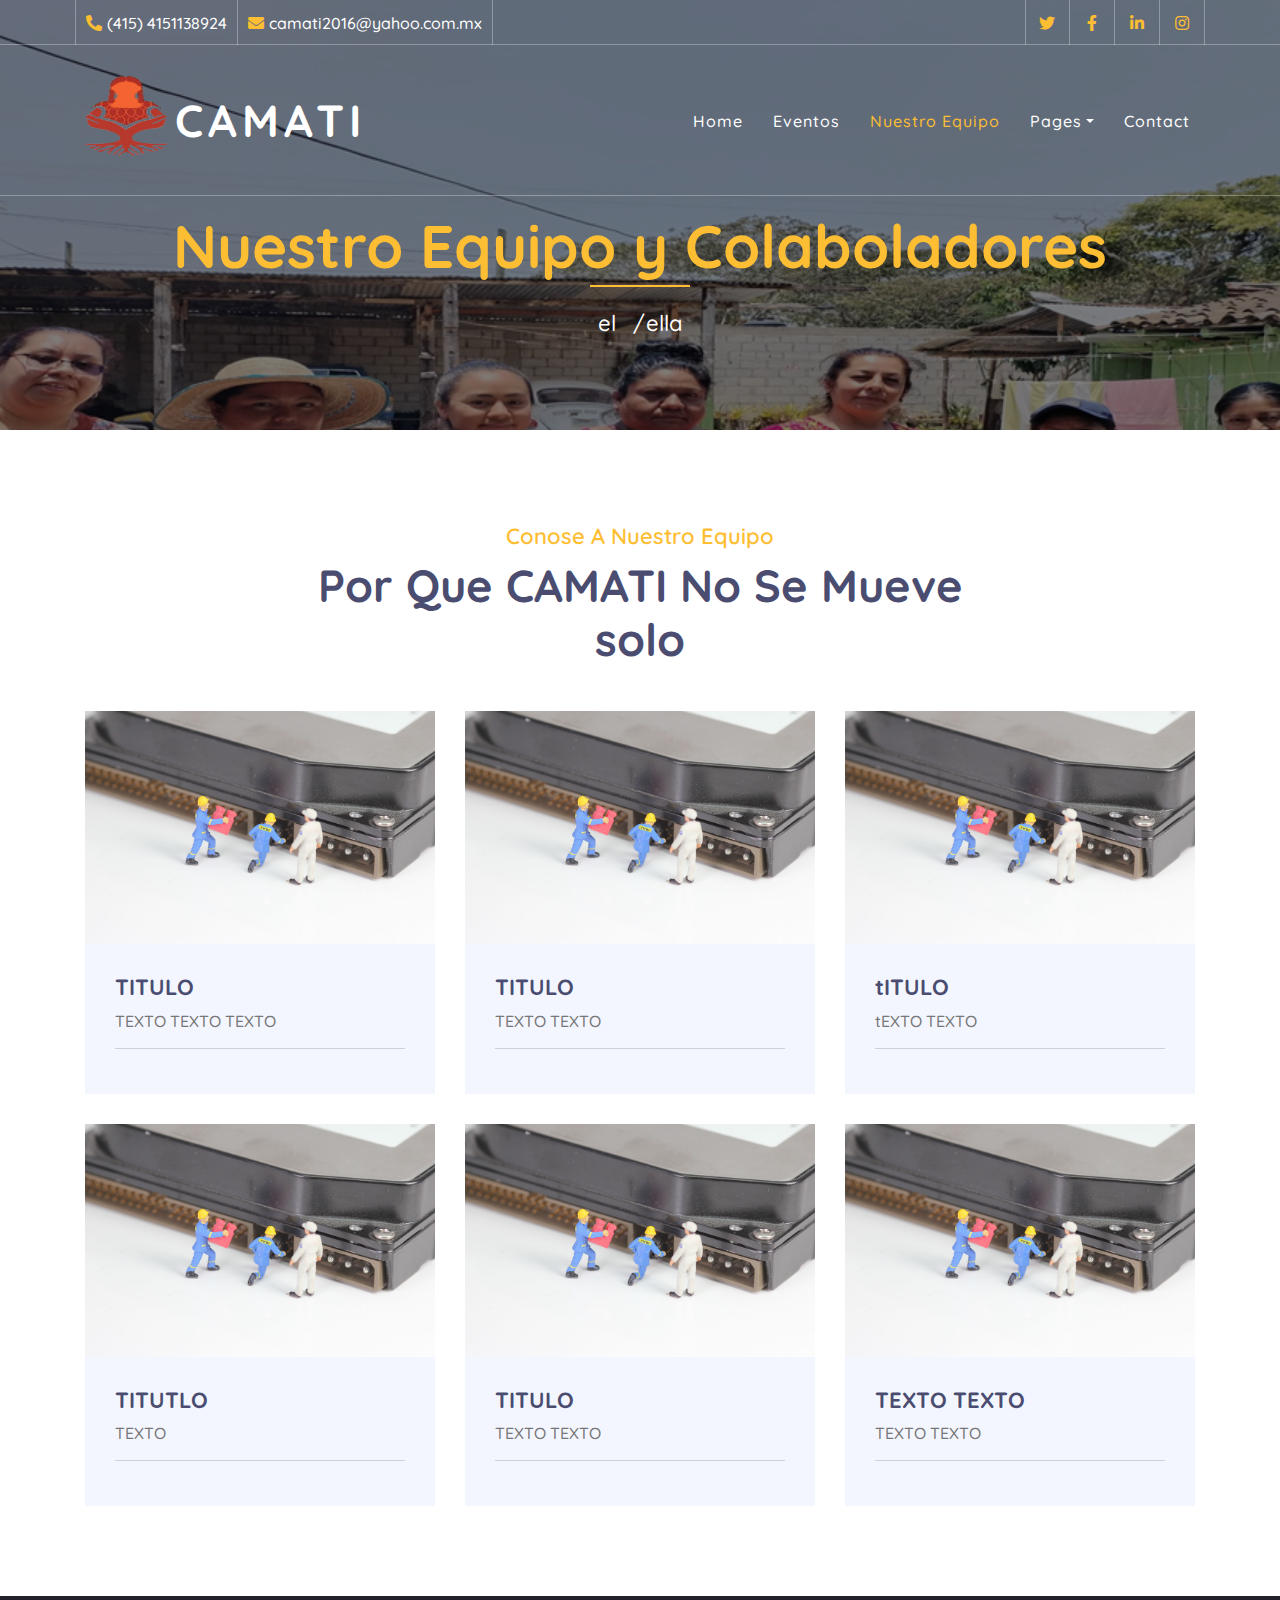
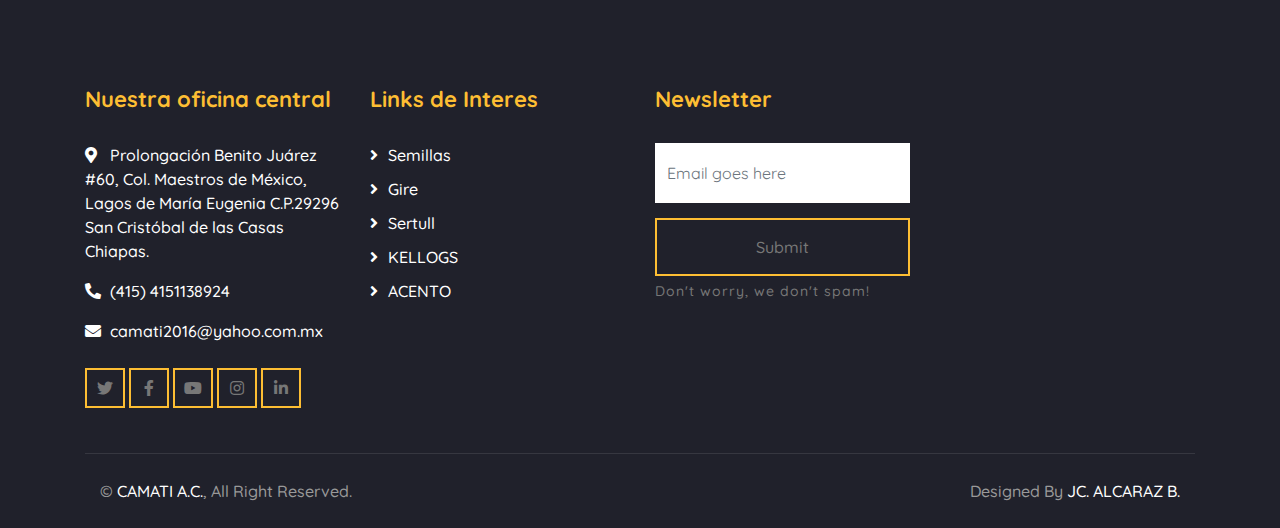
<file: camati/blog.html>
<!DOCTYPE html>
<html lang="en">
    <head>
        <meta charset="utf-8">
        <title>CAMATI</title>
        <meta content="width=device-width, initial-scale=1.0" name="viewport">
        <meta content="Free Website Template" name="keywords">
        <meta content="Free Website Template" name="description">

        <!-- Favicon -->
        <link href="img/favicon.ico" rel="icon">

        <link rel="shortcut icon"  href="img/camas.png">

        <!-- Google Font -->
        <link href="https://fonts.googleapis.com/css2?family=Quicksand:wght@300;400;500;600;700&display=swap" rel="stylesheet">
        
        <!-- CSS Libraries -->
        <link href="https://stackpath.bootstrapcdn.com/bootstrap/4.4.1/css/bootstrap.min.css" rel="stylesheet">
        <link href="https://cdnjs.cloudflare.com/ajax/libs/font-awesome/5.10.0/css/all.min.css" rel="stylesheet">
        <link href="lib/flaticon/font/flaticon.css" rel="stylesheet">
        <link href="lib/animate/animate.min.css" rel="stylesheet">
        <link href="lib/owlcarousel/assets/owl.carousel.min.css" rel="stylesheet">

        <!-- Template Stylesheet -->
        <link href="css/style.css" rel="stylesheet">
    </head>

    <body>
        <!-- Top Bar Start -->
        <div class="top-bar d-none d-md-block">
            <div class="container-fluid">
                <div class="row">
                    <div class="col-md-8">
                        <div class="top-bar-left">
                            <div class="text">
                                <i class="fa fa-phone-alt"></i>
                                <p>(415) 4151138924</p>
                            </div>
                            <div class="text">
                                <i class="fa fa-envelope"></i>
                                <p>camati2016@yahoo.com.mx</p>
                            </div>
                        </div>
                    </div>
                    <div class="col-md-4">
                        <div class="top-bar-right">
                            <div class="social">
                                <a href=""><i class="fab fa-twitter"></i></a>
                                <a href=""><i class="fab fa-facebook-f"></i></a>
                                <a href=""><i class="fab fa-linkedin-in"></i></a>
                                <a href=""><i class="fab fa-instagram"></i></a>
                            </div>
                        </div>
                    </div>
                </div>
            </div>
        </div>
        <!-- Top Bar End -->

        <!-- Nav Bar Start -->
        <div class="navbar navbar-expand-lg bg-dark navbar-dark">
            <div class="container-fluid">
                <img src="img/camas.png" alt="logo1" width="100" height="110" >
                <a href="index.html" class="navbar-brand">CAMATI</a>
                <button type="button" class="navbar-toggler" data-toggle="collapse" data-target="#navbarCollapse">
                    <span class="navbar-toggler-icon"></span>
                </button>

                <div class="collapse navbar-collapse justify-content-between" id="navbarCollapse">
                    <div class="navbar-nav ml-auto">
                        <a href="index.html" class="nav-item nav-link">Home</a>
                      
                        <a href="event.html" class="nav-item nav-link">Eventos</a>
                        <a href="blog.html" class="nav-item nav-link active">
                            Nuestro Equipo</a>
                        <div class="nav-item dropdown">
                            <a href="#" class="nav-link dropdown-toggle" data-toggle="dropdown">Pages</a>
                            <div class="dropdown-menu">
                                
                            </div>
                        </div>
                        <a href="contact.html" class="nav-item nav-link">Contact</a>
                    </div>
                </div>
            </div>
        </div>
        <!-- Nav Bar End -->
        
        
        <!-- Page Header Start -->
        <div class="page-header">
            <div class="container">
                <div class="row">
                    <div class="col-12">
                        <h2>Nuestro Equipo y Colaboladores</h2>
                    </div>
                    <div class="col-12">
                        <a href="">el </a>
                        <a href="">ella  </a>
                    </div>
                </div>
            </div>
        </div>
        <!-- Page Header End -->
        
        
        <!-- Blog Start -->
        <div class="blog">
            <div class="container">
                <div class="section-header text-center">
                    <p>Conose a Nuestro Equipo </p>
                    <h2>Por Que CAMATI No Se Mueve solo </h2>
                </div>
                <div class="row">
                    <div class="col-lg-4">
                        <div class="blog-item">
                            <div class="blog-img">
                                <img src="img/CONSTRUCCION.jpg" alt="Image">
                            </div>
                            <div class="blog-text">
                                <h3><a href="#">TITULO</a></h3>
                                <p>
                                    TEXTO TEXTO TEXTO 
                                </p>
                            </div>
                            <div class="blog-meta">
                                
                            </div>
                        </div>
                    </div>
                    <div class="col-lg-4">
                        <div class="blog-item">
                            <div class="blog-img">
                                <img src="img/CONSTRUCCION.jpg" alt="Image">
                            </div>
                            <div class="blog-text">
                                <h3><a href="#">TITULO </a></h3>
                                <p>
                                    TEXTO TEXTO
                                </p>
                            </div>
                            <div class="blog-meta">
                                
                                
                            </div>
                        </div>
                    </div>
                    <div class="col-lg-4">
                        <div class="blog-item">
                            <div class="blog-img">
                                <img src="img/CONSTRUCCION.jpg" alt="Image">
                            </div>
                            <div class="blog-text">
                                <h3><a href="#">tITULO </a></h3>
                                <p>
                                    tEXTO TEXTO
                                </p>
                            </div>
                            <div class="blog-meta">
                            </div>
                        </div>
                    </div>
                    <div class="col-lg-4">
                        <div class="blog-item">
                            <div class="blog-img">
                                <img src="img/CONSTRUCCION.jpg" alt="Image">
                            </div>
                            <div class="blog-text">
                                <h3><a href="#">TITUTLO</a></h3>
                                <p> TEXTO
                                </p>
                            </div>
                            <div class="blog-meta">
                                
                            </div>
                        </div>
                    </div>
                    <div class="col-lg-4">
                        <div class="blog-item">
                            <div class="blog-img">
                                <img src="img/CONSTRUCCION.jpg" alt="Image">
                            </div>
                            <div class="blog-text">
                                <h3><a href="#">TITULO</a></h3>
                                <p>
                                    TEXTO TEXTO
                                </p>
                            </div>
                            <div class="blog-meta">
                                
                            </div>
                        </div>
                    </div>
                    <div class="col-lg-4">
                        <div class="blog-item">
                            <div class="blog-img">
                                <img src="img/CONSTRUCCION.jpg" alt="Image">
                            </div>
                            <div class="blog-text">
                                <h3><a href="#">TEXTO TEXTO</a></h3>
                                <p>
                                    TEXTO TEXTO
                                </p>
                            </div>
                            <div class="blog-meta">
                                
                            </div>
                        </div>
                    </div>
                </div>
                <div class="row">
                    <div class="col-12">
                      
                    </div>
                </div>
            </div>
        </div>
        <!-- Blog End -->


          <!-- Footer Start -->
          <div class="footer">
            <div class="container">
                <div class="row">
                    <div class="col-lg-3 col-md-6">
                        <div class="footer-contact">
                            <h2>Nuestra oficina central</h2>
                            <p><i class="fa fa-map-marker-alt"></i>Prolongación Benito Juárez #60, Col. Maestros de
                                México, Lagos de María Eugenia C.P.29296 San Cristóbal de las Casas
                                Chiapas.</p>
                            <p><i class="fa fa-phone-alt"></i>(415) 4151138924</p>
                            <p><i class="fa fa-envelope"></i>camati2016@yahoo.com.mx</p>
                            <div class="footer-social">
                                <a class="btn btn-custom" href=""><i class="fab fa-twitter"></i></a>
                                <a class="btn btn-custom" href="https://www.facebook.com/camatimujeres/about" target="_blank"><i class="fab fa-facebook-f"></i></a>
                                <a class="btn btn-custom" href=""><i class="fab fa-youtube"></i></a>
                                <a class="btn btn-custom" href=""><i class="fab fa-instagram"></i></a>
                                <a class="btn btn-custom" href=""><i class="fab fa-linkedin-in"></i></a>
                            </div>
                        </div>
                    </div>
                    <div class="col-lg-3 col-md-6">
                        <div class="footer-link">
                            <h2>Links de Interes </h2>
                            <a href="https://semillas.org.mx/" target="_blank" >Semillas</a>
                            <a href="https://gire.org.mx/" target="_blank" >Gire</a>
                            <a href="https://sertull.org.mx/" target="_blank">Sertull</a>
                            <a href="">KELLOGS</a>
                            <a href="https://acento.org/" target="_blank" >ACENTO</a>
                        </div>
                    </div>
                    
                    <div class="col-lg-3 col-md-6">
                        <div class="footer-newsletter">
                            <h2>Newsletter</h2>
                            <form>
                                <input class="form-control" placeholder="Email goes here">
                                <button class="btn btn-custom">Submit</button>
                                <label>Don't worry, we don't spam!</label>
                            </form>
                        </div>
                    </div>
                </div>
            </div>
            <div class="container copyright">
                <div class="row">
                    <div class="col-md-6">
                        <p>&copy; <a href="#">CAMATI A.C.</a>, All Right Reserved.</p>
                    </div>
                    <div class="col-md-6">
                        <p>Designed By <a href="https://www.facebook.com/juan.alcabat" target="_blank">JC. 
                            ALCARAZ B.
                        </a></p>
                    </div>
                </div>
            </div>
        </div>
        <!-- Footer End -->

        <!-- Back to top button -->
        <a href="#" class="back-to-top"><i class="fa fa-chevron-up"></i></a>
        
        <!-- Pre Loader -->
        <div id="loader" class="show">
            <div class="loader"></div>
        </div>

        <!-- JavaScript Libraries -->
        <script src="https://code.jquery.com/jquery-3.4.1.min.js"></script>
        <script src="https://stackpath.bootstrapcdn.com/bootstrap/4.4.1/js/bootstrap.bundle.min.js"></script>
        <script src="lib/easing/easing.min.js"></script>
        <script src="lib/owlcarousel/owl.carousel.min.js"></script>
        <script src="lib/waypoints/waypoints.min.js"></script>
        <script src="lib/counterup/counterup.min.js"></script>
        <script src="lib/parallax/parallax.min.js"></script>
        
        <!-- Contact Javascript File -->
        <script src="mail/jqBootstrapValidation.min.js"></script>
        <script src="mail/contact.js"></script>

        <!-- Template Javascript -->
        <script src="js/main.js"></script>
    </body>
</html>
</file>
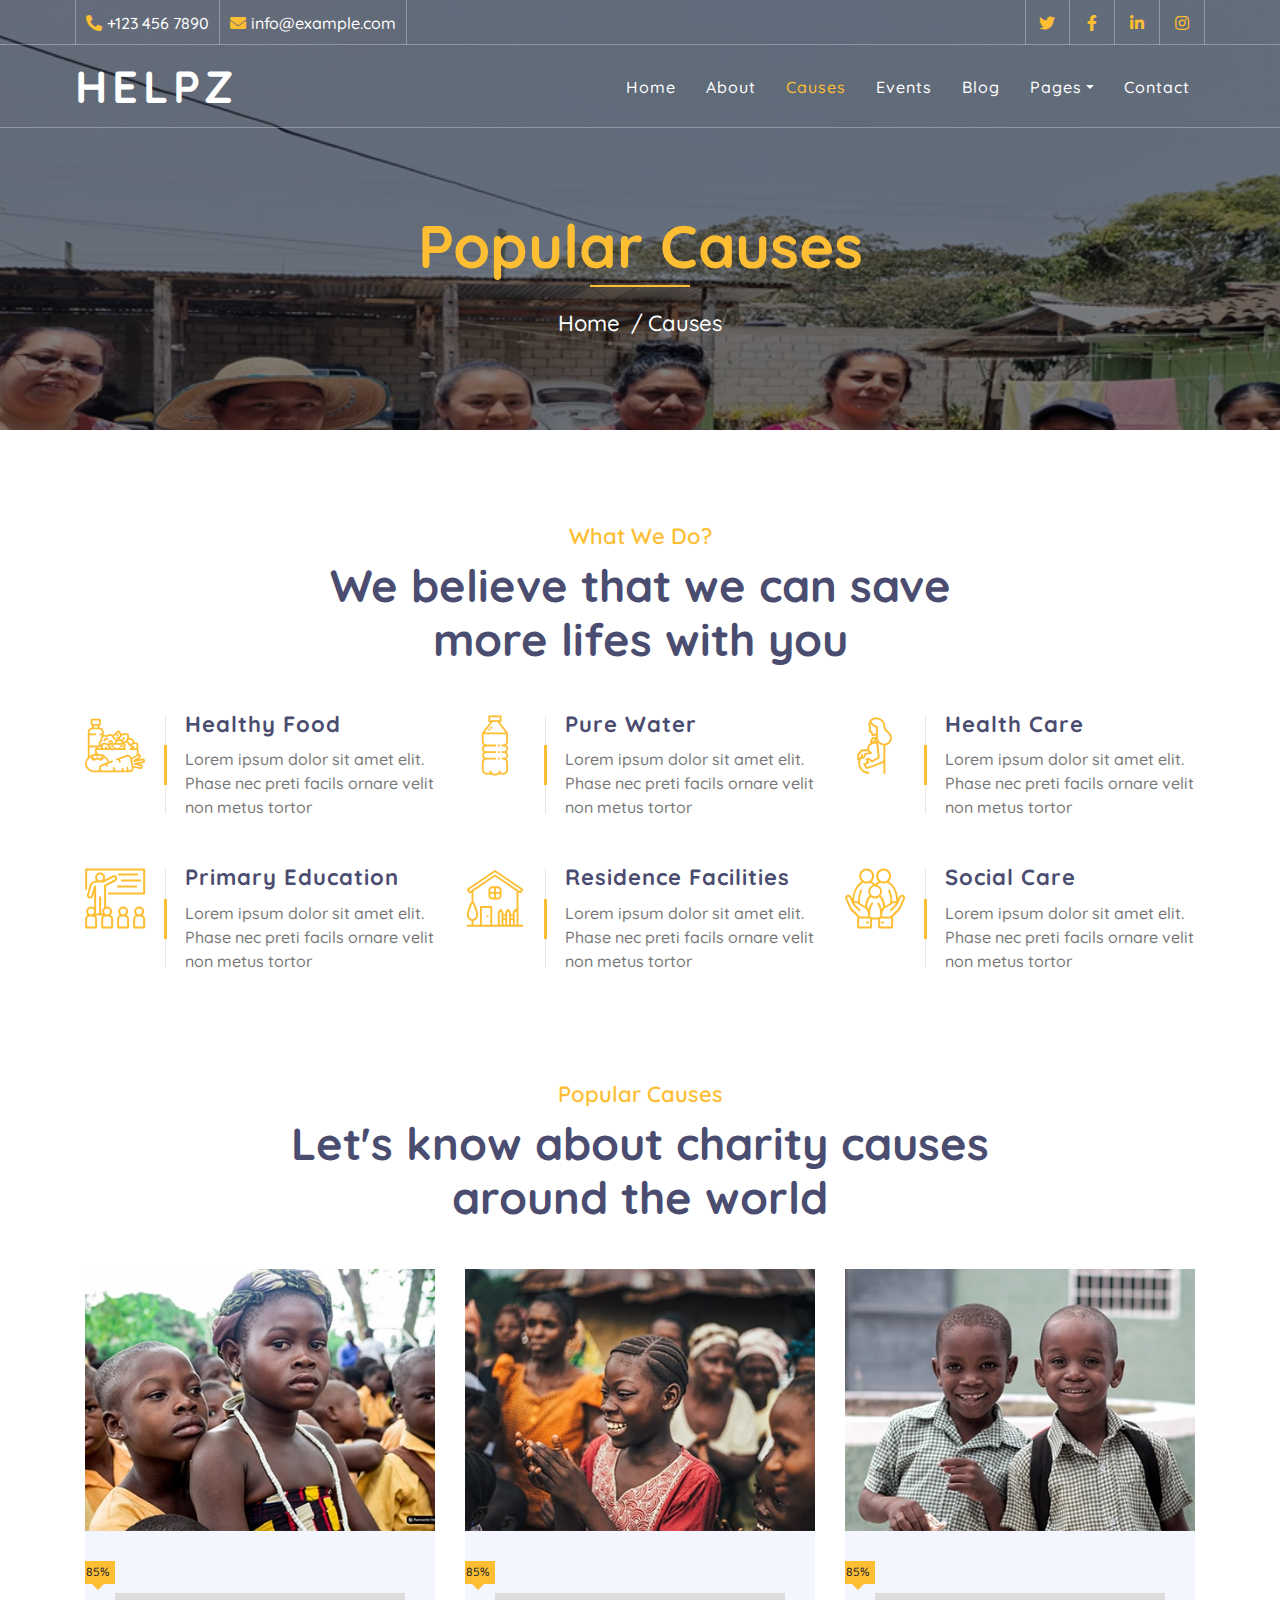
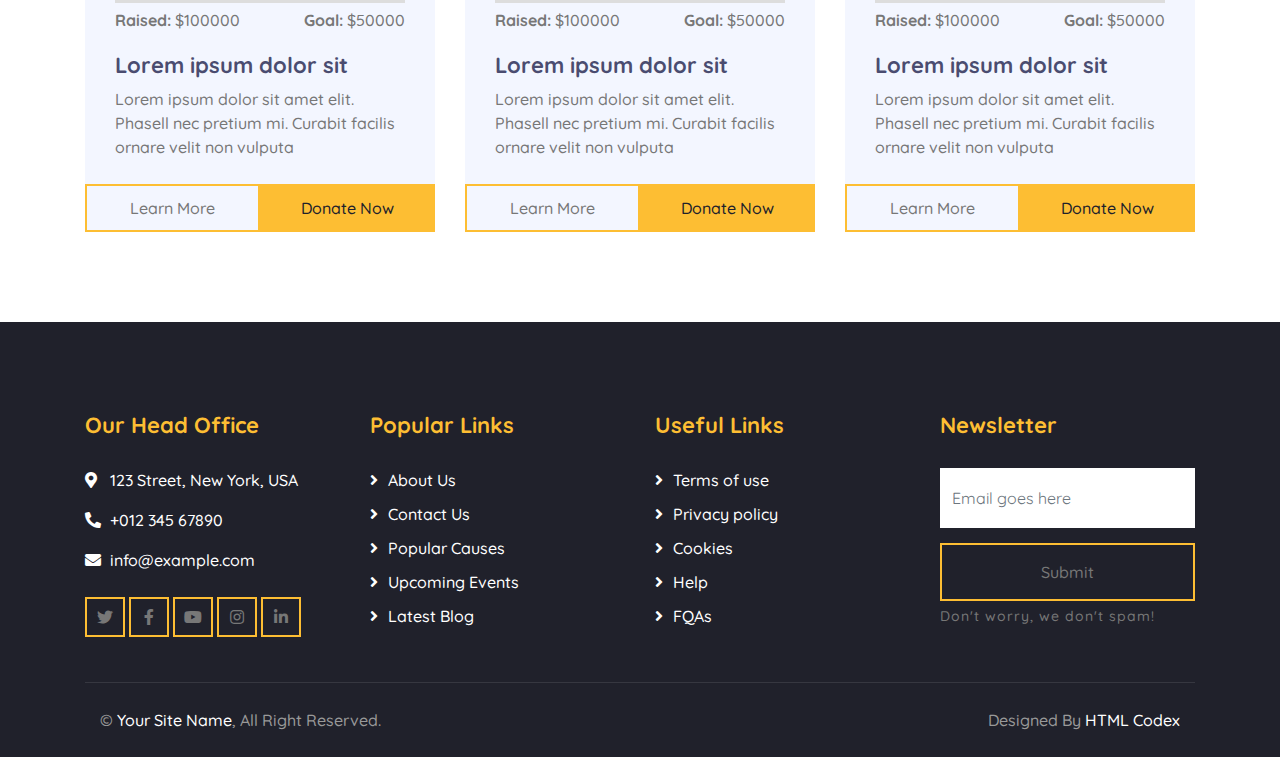
<file: camati/causes.html>
<!DOCTYPE html>
<html lang="en">
    <head>
        <meta charset="utf-8">
        <title>HELPZ - Free Charity Website Template</title>
        <meta content="width=device-width, initial-scale=1.0" name="viewport">
        <meta content="Free Website Template" name="keywords">
        <meta content="Free Website Template" name="description">

        <!-- Favicon -->
        <link href="img/favicon.ico" rel="icon">

        <!-- Google Font -->
        <link href="https://fonts.googleapis.com/css2?family=Quicksand:wght@300;400;500;600;700&display=swap" rel="stylesheet">
        
        <!-- CSS Libraries -->
        <link href="https://stackpath.bootstrapcdn.com/bootstrap/4.4.1/css/bootstrap.min.css" rel="stylesheet">
        <link href="https://cdnjs.cloudflare.com/ajax/libs/font-awesome/5.10.0/css/all.min.css" rel="stylesheet">
        <link href="lib/flaticon/font/flaticon.css" rel="stylesheet">
        <link href="lib/animate/animate.min.css" rel="stylesheet">
        <link href="lib/owlcarousel/assets/owl.carousel.min.css" rel="stylesheet">

        <!-- Template Stylesheet -->
        <link href="css/style.css" rel="stylesheet">
    </head>

    <body>
        <!-- Top Bar Start -->
        <div class="top-bar d-none d-md-block">
            <div class="container-fluid">
                <div class="row">
                    <div class="col-md-8">
                        <div class="top-bar-left">
                            <div class="text">
                                <i class="fa fa-phone-alt"></i>
                                <p>+123 456 7890</p>
                            </div>
                            <div class="text">
                                <i class="fa fa-envelope"></i>
                                <p>info@example.com</p>
                            </div>
                        </div>
                    </div>
                    <div class="col-md-4">
                        <div class="top-bar-right">
                            <div class="social">
                                <a href=""><i class="fab fa-twitter"></i></a>
                                <a href=""><i class="fab fa-facebook-f"></i></a>
                                <a href=""><i class="fab fa-linkedin-in"></i></a>
                                <a href=""><i class="fab fa-instagram"></i></a>
                            </div>
                        </div>
                    </div>
                </div>
            </div>
        </div>
        <!-- Top Bar End -->

        <!-- Nav Bar Start -->
        <div class="navbar navbar-expand-lg bg-dark navbar-dark">
            <div class="container-fluid">
                <a href="index.html" class="navbar-brand">Helpz</a>
                <button type="button" class="navbar-toggler" data-toggle="collapse" data-target="#navbarCollapse">
                    <span class="navbar-toggler-icon"></span>
                </button>

                <div class="collapse navbar-collapse justify-content-between" id="navbarCollapse">
                    <div class="navbar-nav ml-auto">
                        <a href="index.html" class="nav-item nav-link">Home</a>
                        <a href="about.html" class="nav-item nav-link">About</a>
                        <a href="causes.html" class="nav-item nav-link active">Causes</a>
                        <a href="event.html" class="nav-item nav-link">Events</a>
                        <a href="blog.html" class="nav-item nav-link">Blog</a>
                        <div class="nav-item dropdown">
                            <a href="#" class="nav-link dropdown-toggle" data-toggle="dropdown">Pages</a>
                            <div class="dropdown-menu">
                                <a href="single.html" class="dropdown-item">Detail Page</a>
                                <a href="service.html" class="dropdown-item">What We Do</a>
                                <a href="team.html" class="dropdown-item">Meet The Team</a>
                                <a href="donate.html" class="dropdown-item">Donate Now</a>
                                <a href="volunteer.html" class="dropdown-item">Become A Volunteer</a>
                            </div>
                        </div>
                        <a href="contact.html" class="nav-item nav-link">Contact</a>
                    </div>
                </div>
            </div>
        </div>
        <!-- Nav Bar End -->
        
        
        <!-- Page Header Start -->
        <div class="page-header">
            <div class="container">
                <div class="row">
                    <div class="col-12">
                        <h2>Popular Causes</h2>
                    </div>
                    <div class="col-12">
                        <a href="">Home</a>
                        <a href="">Causes</a>
                    </div>
                </div>
            </div>
        </div>
        <!-- Page Header End -->
        
        
        <!-- Service Start -->
        <div class="service">
            <div class="container">
                <div class="section-header text-center">
                    <p>What We Do?</p>
                    <h2>We believe that we can save more lifes with you</h2>
                </div>
                <div class="row">
                    <div class="col-lg-4 col-md-6">
                        <div class="service-item">
                            <div class="service-icon">
                                <i class="flaticon-diet"></i>
                            </div>
                            <div class="service-text">
                                <h3>Healthy Food</h3>
                                <p>Lorem ipsum dolor sit amet elit. Phase nec preti facils ornare velit non metus tortor</p>
                            </div>
                        </div>
                    </div>
                    <div class="col-lg-4 col-md-6">
                        <div class="service-item">
                            <div class="service-icon">
                                <i class="flaticon-water"></i>
                            </div>
                            <div class="service-text">
                                <h3>Pure Water</h3>
                                <p>Lorem ipsum dolor sit amet elit. Phase nec preti facils ornare velit non metus tortor</p>
                            </div>
                        </div>
                    </div>
                    <div class="col-lg-4 col-md-6">
                        <div class="service-item">
                            <div class="service-icon">
                                <i class="flaticon-healthcare"></i>
                            </div>
                            <div class="service-text">
                                <h3>Health Care</h3>
                                <p>Lorem ipsum dolor sit amet elit. Phase nec preti facils ornare velit non metus tortor</p>
                            </div>
                        </div>
                    </div>
                    <div class="col-lg-4 col-md-6">
                        <div class="service-item">
                            <div class="service-icon">
                                <i class="flaticon-education"></i>
                            </div>
                            <div class="service-text">
                                <h3>Primary Education</h3>
                                <p>Lorem ipsum dolor sit amet elit. Phase nec preti facils ornare velit non metus tortor</p>
                            </div>
                        </div>
                    </div>
                    <div class="col-lg-4 col-md-6">
                        <div class="service-item">
                            <div class="service-icon">
                                <i class="flaticon-home"></i>
                            </div>
                            <div class="service-text">
                                <h3>Residence Facilities</h3>
                                <p>Lorem ipsum dolor sit amet elit. Phase nec preti facils ornare velit non metus tortor</p>
                            </div>
                        </div>
                    </div>
                    <div class="col-lg-4 col-md-6">
                        <div class="service-item">
                            <div class="service-icon">
                                <i class="flaticon-social-care"></i>
                            </div>
                            <div class="service-text">
                                <h3>Social Care</h3>
                                <p>Lorem ipsum dolor sit amet elit. Phase nec preti facils ornare velit non metus tortor</p>
                            </div>
                        </div>
                    </div>
                </div>
            </div>
        </div>
        <!-- Service End -->
        

        <!-- Causes Start -->
        <div class="causes">
            <div class="container">
                <div class="section-header text-center">
                    <p>Popular Causes</p>
                    <h2>Let's know about charity causes around the world</h2>
                </div>
                <div class="owl-carousel causes-carousel">
                    <div class="causes-item">
                        <div class="causes-img">
                            <img src="img/causes-1.jpg" alt="Image">
                        </div>
                        <div class="causes-progress">
                            <div class="progress">
                                <div class="progress-bar" role="progressbar" aria-valuenow="85" aria-valuemin="0" aria-valuemax="100">
                                    <span>85%</span>
                                </div>
                            </div>
                            <div class="progress-text">
                                <p><strong>Raised:</strong> $100000</p>
                                <p><strong>Goal:</strong> $50000</p>
                            </div>
                        </div>
                        <div class="causes-text">
                            <h3>Lorem ipsum dolor sit</h3>
                            <p>Lorem ipsum dolor sit amet elit. Phasell nec pretium mi. Curabit facilis ornare velit non vulputa</p>
                        </div>
                        <div class="causes-btn">
                            <a class="btn btn-custom">Learn More</a>
                            <a class="btn btn-custom">Donate Now</a>
                        </div>
                    </div>
                    <div class="causes-item">
                        <div class="causes-img">
                            <img src="img/causes-2.jpg" alt="Image">
                        </div>
                        <div class="causes-progress">
                            <div class="progress">
                                <div class="progress-bar" role="progressbar" aria-valuenow="85" aria-valuemin="0" aria-valuemax="100">
                                    <span>85%</span>
                                </div>
                            </div>
                            <div class="progress-text">
                                <p><strong>Raised:</strong> $100000</p>
                                <p><strong>Goal:</strong> $50000</p>
                            </div>
                        </div>
                        <div class="causes-text">
                            <h3>Lorem ipsum dolor sit</h3>
                            <p>Lorem ipsum dolor sit amet elit. Phasell nec pretium mi. Curabit facilis ornare velit non vulputa</p>
                        </div>
                        <div class="causes-btn">
                            <a class="btn btn-custom">Learn More</a>
                            <a class="btn btn-custom">Donate Now</a>
                        </div>
                    </div>
                    <div class="causes-item">
                        <div class="causes-img">
                            <img src="img/causes-3.jpg" alt="Image">
                        </div>
                        <div class="causes-progress">
                            <div class="progress">
                                <div class="progress-bar" role="progressbar" aria-valuenow="85" aria-valuemin="0" aria-valuemax="100">
                                    <span>85%</span>
                                </div>
                            </div>
                            <div class="progress-text">
                                <p><strong>Raised:</strong> $100000</p>
                                <p><strong>Goal:</strong> $50000</p>
                            </div>
                        </div>
                        <div class="causes-text">
                            <h3>Lorem ipsum dolor sit</h3>
                            <p>Lorem ipsum dolor sit amet elit. Phasell nec pretium mi. Curabit facilis ornare velit non vulputa</p>
                        </div>
                        <div class="causes-btn">
                            <a class="btn btn-custom">Learn More</a>
                            <a class="btn btn-custom">Donate Now</a>
                        </div>
                    </div>
                    <div class="causes-item">
                        <div class="causes-img">
                            <img src="img/causes-4.jpg" alt="Image">
                        </div>
                        <div class="causes-progress">
                            <div class="progress">
                                <div class="progress-bar" role="progressbar" aria-valuenow="85" aria-valuemin="0" aria-valuemax="100">
                                    <span>85%</span>
                                </div>
                            </div>
                            <div class="progress-text">
                                <p><strong>Raised:</strong> $100000</p>
                                <p><strong>Goal:</strong> $50000</p>
                            </div>
                        </div>
                        <div class="causes-text">
                            <h3>Lorem ipsum dolor sit</h3>
                            <p>Lorem ipsum dolor sit amet elit. Phasell nec pretium mi. Curabit facilis ornare velit non vulputa</p>
                        </div>
                        <div class="causes-btn">
                            <a class="btn btn-custom">Learn More</a>
                            <a class="btn btn-custom">Donate Now</a>
                        </div>
                    </div>
                </div>
            </div>
        </div>
        <!-- Causes End -->


        <!-- Footer Start -->
        <div class="footer">
            <div class="container">
                <div class="row">
                    <div class="col-lg-3 col-md-6">
                        <div class="footer-contact">
                            <h2>Our Head Office</h2>
                            <p><i class="fa fa-map-marker-alt"></i>123 Street, New York, USA</p>
                            <p><i class="fa fa-phone-alt"></i>+012 345 67890</p>
                            <p><i class="fa fa-envelope"></i>info@example.com</p>
                            <div class="footer-social">
                                <a class="btn btn-custom" href=""><i class="fab fa-twitter"></i></a>
                                <a class="btn btn-custom" href=""><i class="fab fa-facebook-f"></i></a>
                                <a class="btn btn-custom" href=""><i class="fab fa-youtube"></i></a>
                                <a class="btn btn-custom" href=""><i class="fab fa-instagram"></i></a>
                                <a class="btn btn-custom" href=""><i class="fab fa-linkedin-in"></i></a>
                            </div>
                        </div>
                    </div>
                    <div class="col-lg-3 col-md-6">
                        <div class="footer-link">
                            <h2>Popular Links</h2>
                            <a href="">About Us</a>
                            <a href="">Contact Us</a>
                            <a href="">Popular Causes</a>
                            <a href="">Upcoming Events</a>
                            <a href="">Latest Blog</a>
                        </div>
                    </div>
                    <div class="col-lg-3 col-md-6">
                        <div class="footer-link">
                            <h2>Useful Links</h2>
                            <a href="">Terms of use</a>
                            <a href="">Privacy policy</a>
                            <a href="">Cookies</a>
                            <a href="">Help</a>
                            <a href="">FQAs</a>
                        </div>
                    </div>
                    <div class="col-lg-3 col-md-6">
                        <div class="footer-newsletter">
                            <h2>Newsletter</h2>
                            <form>
                                <input class="form-control" placeholder="Email goes here">
                                <button class="btn btn-custom">Submit</button>
                                <label>Don't worry, we don't spam!</label>
                            </form>
                        </div>
                    </div>
                </div>
            </div>
            <div class="container copyright">
                <div class="row">
                    <div class="col-md-6">
                        <p>&copy; <a href="#">Your Site Name</a>, All Right Reserved.</p>
                    </div>
                    <div class="col-md-6">
                        <p>Designed By <a href="https://htmlcodex.com">HTML Codex</a></p>
                    </div>
                </div>
            </div>
        </div>
        <!-- Footer End -->

        <!-- Back to top button -->
        <a href="#" class="back-to-top"><i class="fa fa-chevron-up"></i></a>
        
        <!-- Pre Loader -->
        <div id="loader" class="show">
            <div class="loader"></div>
        </div>

        <!-- JavaScript Libraries -->
        <script src="https://code.jquery.com/jquery-3.4.1.min.js"></script>
        <script src="https://stackpath.bootstrapcdn.com/bootstrap/4.4.1/js/bootstrap.bundle.min.js"></script>
        <script src="lib/easing/easing.min.js"></script>
        <script src="lib/owlcarousel/owl.carousel.min.js"></script>
        <script src="lib/waypoints/waypoints.min.js"></script>
        <script src="lib/counterup/counterup.min.js"></script>
        <script src="lib/parallax/parallax.min.js"></script>
        
        <!-- Contact Javascript File -->
        <script src="mail/jqBootstrapValidation.min.js"></script>
        <script src="mail/contact.js"></script>

        <!-- Template Javascript -->
        <script src="js/main.js"></script>
    </body>
</html>
</file>
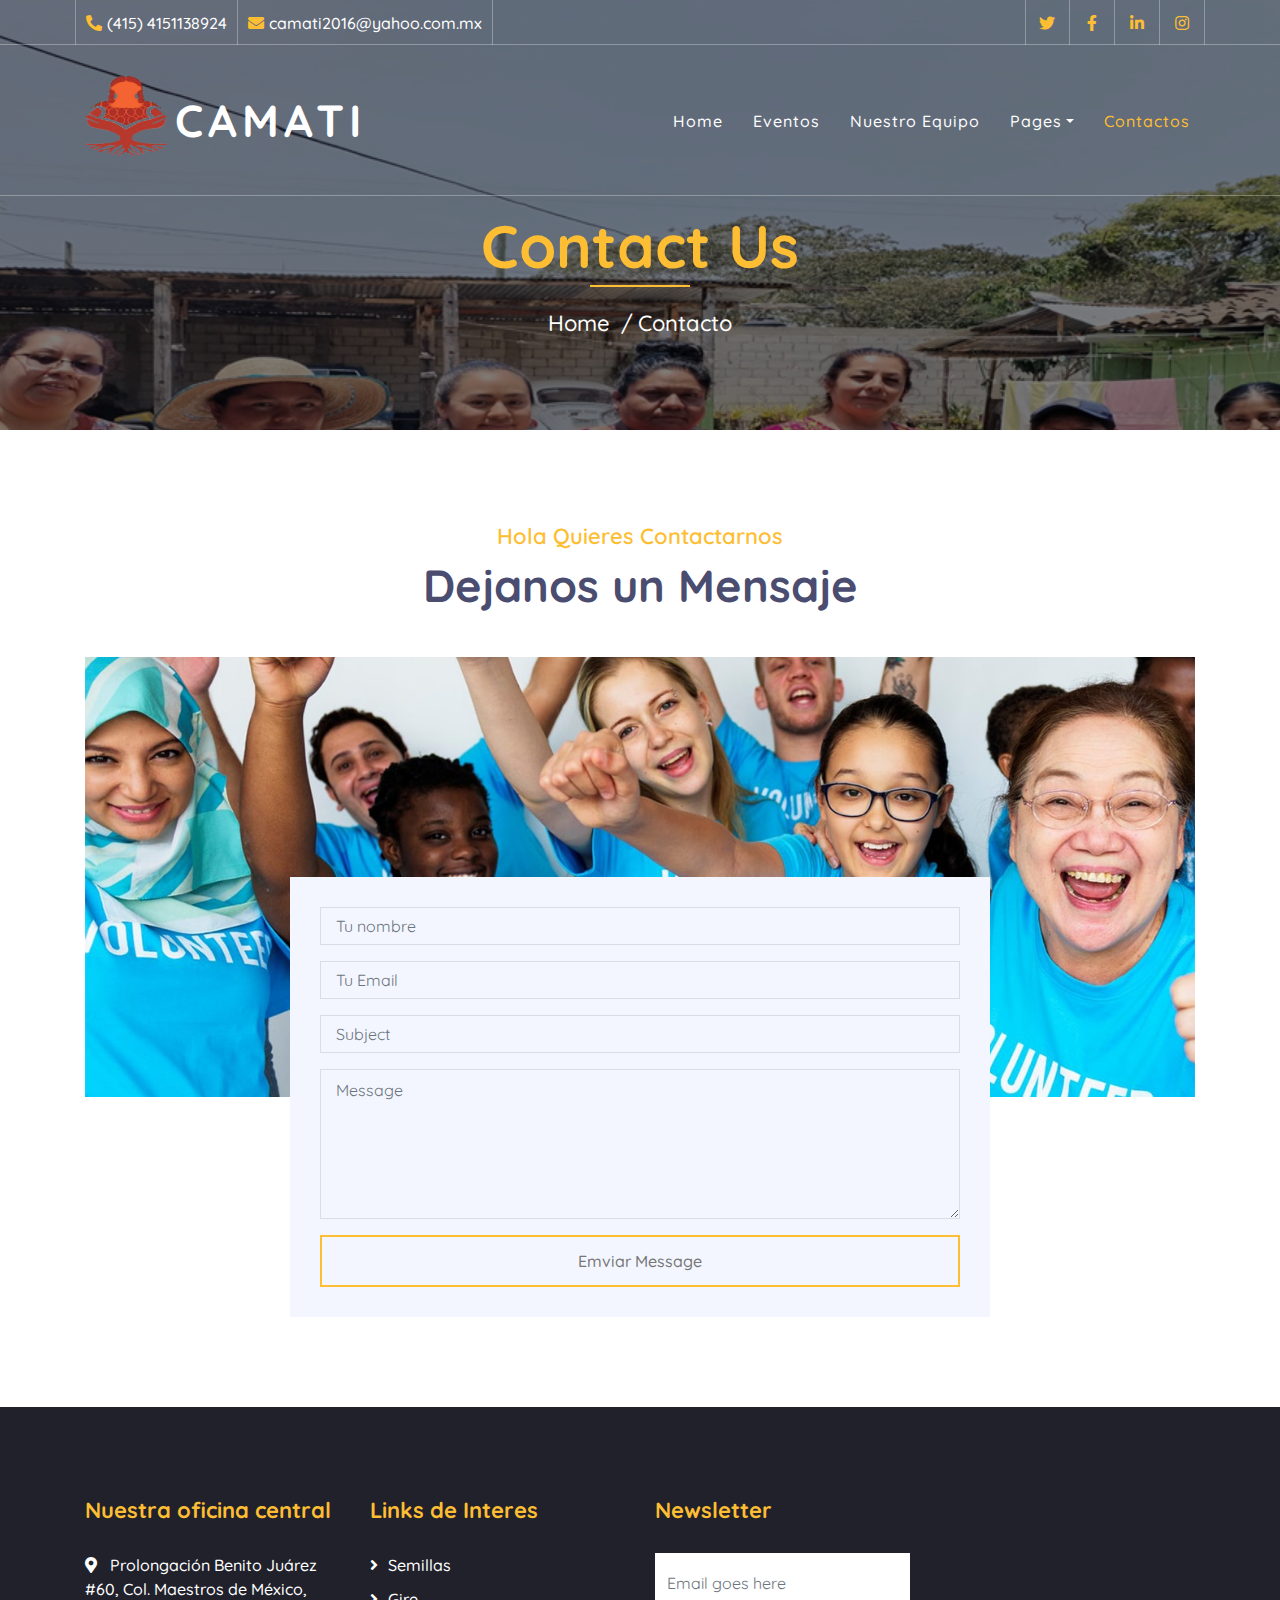
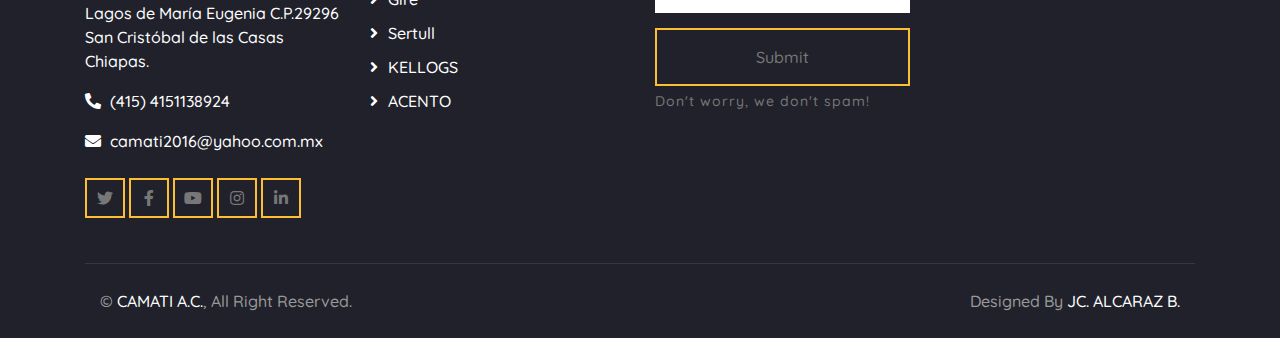
<file: camati/contact.html>
<!DOCTYPE html>
<html lang="en">
    <head>
        <meta charset="utf-8">
        <title>CAMATI</title>
        <meta content="width=device-width, initial-scale=1.0" name="viewport">
        <meta content="Free Website Template" name="keywords">
        <meta content="Free Website Template" name="description">

    
           

        <!-- Favicon -->
        <link href="img/favicon.ico" rel="icon">

        <link rel="shortcut icon"  href="img/camas.png">

        <!-- Google Font -->
        <link href="https://fonts.googleapis.com/css2?family=Quicksand:wght@300;400;500;600;700&display=swap" rel="stylesheet">
        
        <!-- CSS Libraries -->
        <link href="https://stackpath.bootstrapcdn.com/bootstrap/4.4.1/css/bootstrap.min.css" rel="stylesheet">
        <link href="https://cdnjs.cloudflare.com/ajax/libs/font-awesome/5.10.0/css/all.min.css" rel="stylesheet">
        <link href="lib/flaticon/font/flaticon.css" rel="stylesheet">
        <link href="lib/animate/animate.min.css" rel="stylesheet">
        <link href="lib/owlcarousel/assets/owl.carousel.min.css" rel="stylesheet">

        <!-- Template Stylesheet -->
        <link href="css/style.css" rel="stylesheet">
    </head>

    <body>
        <!-- Top Bar Start -->
        <div class="top-bar d-none d-md-block">
            <div class="container-fluid">
                <div class="row">
                    <div class="col-md-8">
                        <div class="top-bar-left">
                            <div class="text">
                                <i class="fa fa-phone-alt"></i>
                                <p>(415) 4151138924</p>
                            </div>
                            <div class="text">
                                <i class="fa fa-envelope"></i>
                                <p>camati2016@yahoo.com.mx</p>
                            </div>
                        </div>
                    </div>
                    <div class="col-md-4">
                        <div class="top-bar-right">
                            <div class="social">
                                <a href=""><i class="fab fa-twitter"></i></a>
                                <a href=""><i class="fab fa-facebook-f"></i></a>
                                <a href=""><i class="fab fa-linkedin-in"></i></a>
                                <a href=""><i class="fab fa-instagram"></i></a>
                            </div>
                        </div>
                    </div>
                </div>
            </div>
        </div>
        <!-- Top Bar End -->

        <!-- Nav Bar Start -->
        <div class="navbar navbar-expand-lg bg-dark navbar-dark">
            <div class="container-fluid">
                <img src="img/camas.png" alt="logo1" width="100" height="110" >
                <a href="index.html" class="navbar-brand">CAMATI</a>
                <button type="button" class="navbar-toggler" data-toggle="collapse" data-target="#navbarCollapse">
                    <span class="navbar-toggler-icon"></span>
                </button>

                <div class="collapse navbar-collapse justify-content-between" id="navbarCollapse">
                    <div class="navbar-nav ml-auto">
                        <a href="index.html" class="nav-item nav-link">Home</a>
                       
                        <a href="event.html" class="nav-item nav-link">Eventos</a>
                        <a href="blog.html" class="nav-item nav-link">
                            Nuestro Equipo</a>
                        <div class="nav-item dropdown">
                            <a href="#" class="nav-link dropdown-toggle" data-toggle="dropdown">Pages</a>
                            <div class="dropdown-menu">
                                
                            </div>
                        </div>
                        <a href="contact.html" class="nav-item nav-link active">Contactos</a>
                    </div>
                </div>
            </div>
        </div>
        <!-- Nav Bar End -->
        
        
        <!-- Page Header Start -->
        <div class="page-header">
            <div class="container">
                <div class="row">
                    <div class="col-12">
                        <h2>Contact Us</h2>
                    </div>
                    <div class="col-12">
                        <a href="">Home</a>
                        <a href="">Contacto</a>
                    </div>
                </div>
            </div>
        </div>
        <!-- Page Header End -->
        
        
        <!-- Contact Start -->
        <div class="contact">
            <div class="container">
                <div class="section-header text-center">
                    <p>Hola quieres contactarnos </p>
                    <h2>Dejanos un Mensaje </h2>
                </div>
                <div class="contact-img">
                    <img src="img/contact.jpg" alt="Image">
                </div>
                <div class="contact-form">
                        <div id="success"></div>
                        <form name="sentMessage" id="contactForm" novalidate="novalidate">
                            <div class="control-group">
                                <input type="text" class="form-control" id="name" placeholder="Tu nombre" required="required" data-validation-required-message="Por favor ingresa tu nombre" />
                                <p class="help-block text-danger"></p>
                            </div>
                            <div class="control-group">
                                <input type="email" class="form-control" id="email" placeholder="Tu Email" required="required" data-validation-required-message="Por favor ingresa tu email" />
                                <p class="help-block text-danger"></p>
                            </div>
                            <div class="control-group">
                                <input type="text" class="form-control" id="subject" placeholder="Subject" required="required" data-validation-required-message="Please enter a subject" />
                                <p class="help-block text-danger"></p>
                            </div>
                            <div class="control-group">
                                <textarea class="form-control" id="message" placeholder="Message" required="required" data-validation-required-message="Por favor ingresa tu message"></textarea>
                                <p class="help-block text-danger"></p>
                            </div>
                            <div>
                                <button class="btn btn-custom" type="submit" id="sendMessageButton">Emviar Message</button>
                            </div>
                        </form>
                    </div>
            </div>
        </div>
        <!-- Contact End -->


          <!-- Footer Start -->
          <div class="footer">
            <div class="container">
                <div class="row">
                    <div class="col-lg-3 col-md-6">
                        <div class="footer-contact">
                            <h2>Nuestra oficina central</h2>
                            <p><i class="fa fa-map-marker-alt"></i>Prolongación Benito Juárez #60, Col. Maestros de
                                México, Lagos de María Eugenia C.P.29296 San Cristóbal de las Casas
                                Chiapas.</p>
                            <p><i class="fa fa-phone-alt"></i>(415) 4151138924</p>
                            <p><i class="fa fa-envelope"></i>camati2016@yahoo.com.mx</p>
                            <div class="footer-social">
                                <a class="btn btn-custom" href=""><i class="fab fa-twitter"></i></a>
                                <a class="btn btn-custom" href="https://www.facebook.com/camatimujeres/about" target="_blank"><i class="fab fa-facebook-f"></i></a>
                                <a class="btn btn-custom" href=""><i class="fab fa-youtube"></i></a>
                                <a class="btn btn-custom" href=""><i class="fab fa-instagram"></i></a>
                                <a class="btn btn-custom" href=""><i class="fab fa-linkedin-in"></i></a>
                            </div>
                        </div>
                    </div>
                    <div class="col-lg-3 col-md-6">
                        <div class="footer-link">
                            <h2>Links de Interes </h2>
                            <a href="https://semillas.org.mx/" target="_blank" >Semillas</a>
                            <a href="https://gire.org.mx/" target="_blank" >Gire</a>
                            <a href="https://sertull.org.mx/" target="_blank">Sertull</a>
                            <a href="">KELLOGS</a>
                            <a href="https://acento.org/" target="_blank" >ACENTO</a>
                        </div>
                    </div>
                    
                    <div class="col-lg-3 col-md-6">
                        <div class="footer-newsletter">
                            <h2>Newsletter</h2>
                            <form>
                                <input class="form-control" placeholder="Email goes here">
                                <button class="btn btn-custom">Submit</button>
                                <label>Don't worry, we don't spam!</label>
                            </form>
                        </div>
                    </div>
                </div>
            </div>
            <div class="container copyright">
                <div class="row">
                    <div class="col-md-6">
                        <p>&copy; <a href="#">CAMATI A.C.</a>, All Right Reserved.</p>
                    </div>
                    <div class="col-md-6">
                        <p>Designed By <a href="https://www.facebook.com/juan.alcabat" target="_blank">JC. 
                            ALCARAZ B.
                        </a></p>
                    </div>
                </div>
            </div>
        </div>
        <!-- Footer End -->

        <!-- Back to top button -->
        <a href="#" class="back-to-top"><i class="fa fa-chevron-up"></i></a>
        
        <!-- Pre Loader -->
        <div id="loader" class="show">
            <div class="loader"></div>
        </div>

        <!-- JavaScript Libraries -->
        <script src="https://code.jquery.com/jquery-3.4.1.min.js"></script>
        <script src="https://stackpath.bootstrapcdn.com/bootstrap/4.4.1/js/bootstrap.bundle.min.js"></script>
        <script src="lib/easing/easing.min.js"></script>
        <script src="lib/owlcarousel/owl.carousel.min.js"></script>
        <script src="lib/waypoints/waypoints.min.js"></script>
        <script src="lib/counterup/counterup.min.js"></script>
        <script src="lib/parallax/parallax.min.js"></script>
        
        <!-- Contact Javascript File -->
        <script src="mail/jqBootstrapValidation.min.js"></script>
        <script src="mail/contact.js"></script>

        <!-- Template Javascript -->
        <script src="js/main.js"></script>
    </body>
</html>
</file>
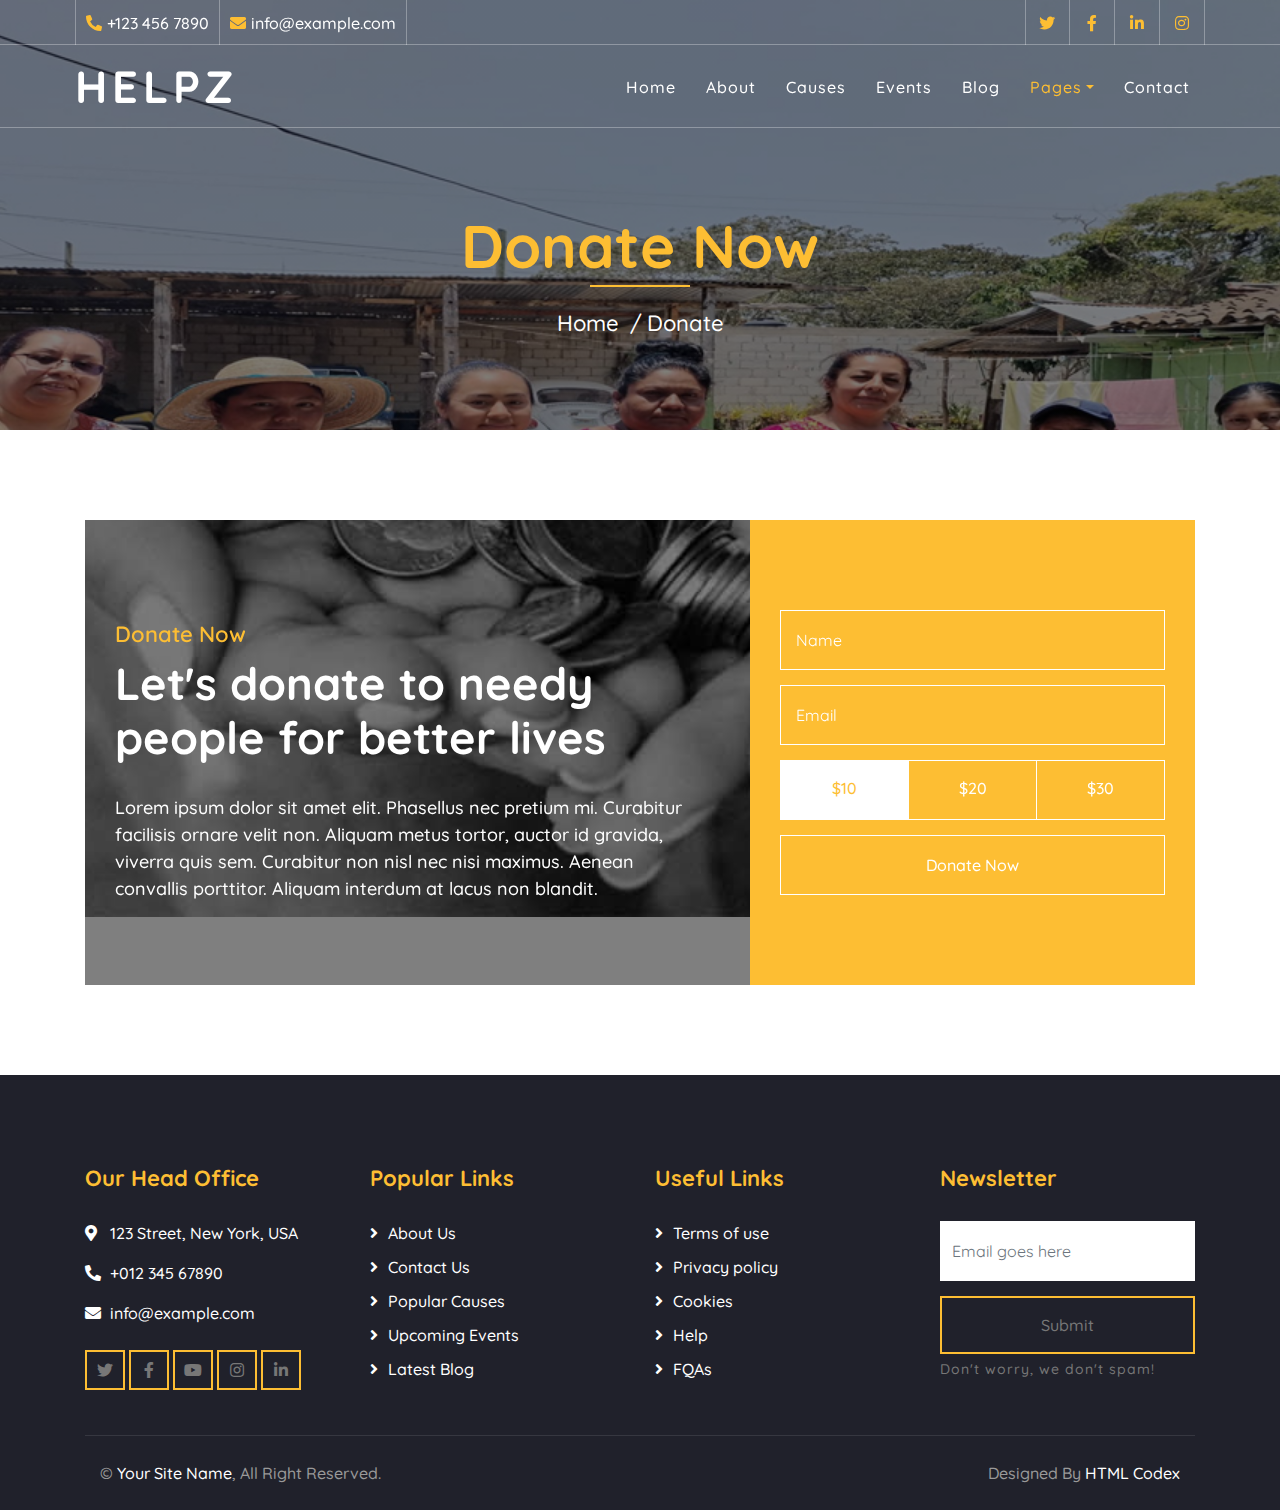
<file: camati/donate.html>
<!DOCTYPE html>
<html lang="en">
    <head>
        <meta charset="utf-8">
        <title>HELPZ - Free Charity Website Template</title>
        <meta content="width=device-width, initial-scale=1.0" name="viewport">
        <meta content="Free Website Template" name="keywords">
        <meta content="Free Website Template" name="description">

        <!-- Favicon -->
        <link href="img/favicon.ico" rel="icon">

        <!-- Google Font -->
        <link href="https://fonts.googleapis.com/css2?family=Quicksand:wght@300;400;500;600;700&display=swap" rel="stylesheet">
        
        <!-- CSS Libraries -->
        <link href="https://stackpath.bootstrapcdn.com/bootstrap/4.4.1/css/bootstrap.min.css" rel="stylesheet">
        <link href="https://cdnjs.cloudflare.com/ajax/libs/font-awesome/5.10.0/css/all.min.css" rel="stylesheet">
        <link href="lib/flaticon/font/flaticon.css" rel="stylesheet">
        <link href="lib/animate/animate.min.css" rel="stylesheet">
        <link href="lib/owlcarousel/assets/owl.carousel.min.css" rel="stylesheet">

        <!-- Template Stylesheet -->
        <link href="css/style.css" rel="stylesheet">
    </head>

    <body>
        <!-- Top Bar Start -->
        <div class="top-bar d-none d-md-block">
            <div class="container-fluid">
                <div class="row">
                    <div class="col-md-8">
                        <div class="top-bar-left">
                            <div class="text">
                                <i class="fa fa-phone-alt"></i>
                                <p>+123 456 7890</p>
                            </div>
                            <div class="text">
                                <i class="fa fa-envelope"></i>
                                <p>info@example.com</p>
                            </div>
                        </div>
                    </div>
                    <div class="col-md-4">
                        <div class="top-bar-right">
                            <div class="social">
                                <a href=""><i class="fab fa-twitter"></i></a>
                                <a href=""><i class="fab fa-facebook-f"></i></a>
                                <a href=""><i class="fab fa-linkedin-in"></i></a>
                                <a href=""><i class="fab fa-instagram"></i></a>
                            </div>
                        </div>
                    </div>
                </div>
            </div>
        </div>
        <!-- Top Bar End -->

        <!-- Nav Bar Start -->
        <div class="navbar navbar-expand-lg bg-dark navbar-dark">
            <div class="container-fluid">
                <a href="index.html" class="navbar-brand">Helpz</a>
                <button type="button" class="navbar-toggler" data-toggle="collapse" data-target="#navbarCollapse">
                    <span class="navbar-toggler-icon"></span>
                </button>

                <div class="collapse navbar-collapse justify-content-between" id="navbarCollapse">
                    <div class="navbar-nav ml-auto">
                        <a href="index.html" class="nav-item nav-link">Home</a>
                        <a href="about.html" class="nav-item nav-link">About</a>
                        <a href="causes.html" class="nav-item nav-link">Causes</a>
                        <a href="event.html" class="nav-item nav-link">Events</a>
                        <a href="blog.html" class="nav-item nav-link">Blog</a>
                        <div class="nav-item dropdown">
                            <a href="#" class="nav-link dropdown-toggle active" data-toggle="dropdown">Pages</a>
                            <div class="dropdown-menu">
                                <a href="single.html" class="dropdown-item">Detail Page</a>
                                <a href="service.html" class="dropdown-item">What We Do</a>
                                <a href="team.html" class="dropdown-item">Meet The Team</a>
                                <a href="donate.html" class="dropdown-item">Donate Now</a>
                                <a href="volunteer.html" class="dropdown-item">Become A Volunteer</a>
                            </div>
                        </div>
                        <a href="contact.html" class="nav-item nav-link">Contact</a>
                    </div>
                </div>
            </div>
        </div>
        <!-- Nav Bar End -->
        
        
        <!-- Page Header Start -->
        <div class="page-header">
            <div class="container">
                <div class="row">
                    <div class="col-12">
                        <h2>Donate Now</h2>
                    </div>
                    <div class="col-12">
                        <a href="">Home</a>
                        <a href="">Donate</a>
                    </div>
                </div>
            </div>
        </div>
        <!-- Page Header End -->
        
        
        <!-- Donate Start -->
        <div class="container">
            <div class="donate" data-parallax="scroll" data-image-src="img/donate.jpg">
                <div class="row align-items-center">
                    <div class="col-lg-7">
                        <div class="donate-content">
                            <div class="section-header">
                                <p>Donate Now</p>
                                <h2>Let's donate to needy people for better lives</h2>
                            </div>
                            <div class="donate-text">
                                <p>
                                    Lorem ipsum dolor sit amet elit. Phasellus nec pretium mi. Curabitur facilisis ornare velit non. Aliquam metus tortor, auctor id gravida, viverra quis sem. Curabitur non nisl nec nisi maximus. Aenean convallis porttitor. Aliquam interdum at lacus non blandit.
                                </p>
                            </div>
                        </div>
                    </div>
                    <div class="col-lg-5">
                        <div class="donate-form">
                            <form>
                                <div class="control-group">
                                    <input type="text" class="form-control" placeholder="Name" required="required" />
                                </div>
                                <div class="control-group">
                                    <input type="email" class="form-control" placeholder="Email" required="required" />
                                </div>
                                <div class="btn-group btn-group-toggle" data-toggle="buttons">
                                    <label class="btn btn-custom active">
                                        <input type="radio" name="options" checked> $10
                                    </label>
                                    <label class="btn btn-custom">
                                        <input type="radio" name="options"> $20
                                    </label>
                                    <label class="btn btn-custom">
                                        <input type="radio" name="options"> $30
                                    </label>
                                </div>
                                <div>
                                    <button class="btn btn-custom" type="submit">Donate Now</button>
                                </div>
                            </form>
                        </div>
                    </div>
                </div>
            </div>
        </div>
        <!-- Donate End -->


        <!-- Footer Start -->
        <div class="footer">
            <div class="container">
                <div class="row">
                    <div class="col-lg-3 col-md-6">
                        <div class="footer-contact">
                            <h2>Our Head Office</h2>
                            <p><i class="fa fa-map-marker-alt"></i>123 Street, New York, USA</p>
                            <p><i class="fa fa-phone-alt"></i>+012 345 67890</p>
                            <p><i class="fa fa-envelope"></i>info@example.com</p>
                            <div class="footer-social">
                                <a class="btn btn-custom" href=""><i class="fab fa-twitter"></i></a>
                                <a class="btn btn-custom" href=""><i class="fab fa-facebook-f"></i></a>
                                <a class="btn btn-custom" href=""><i class="fab fa-youtube"></i></a>
                                <a class="btn btn-custom" href=""><i class="fab fa-instagram"></i></a>
                                <a class="btn btn-custom" href=""><i class="fab fa-linkedin-in"></i></a>
                            </div>
                        </div>
                    </div>
                    <div class="col-lg-3 col-md-6">
                        <div class="footer-link">
                            <h2>Popular Links</h2>
                            <a href="">About Us</a>
                            <a href="">Contact Us</a>
                            <a href="">Popular Causes</a>
                            <a href="">Upcoming Events</a>
                            <a href="">Latest Blog</a>
                        </div>
                    </div>
                    <div class="col-lg-3 col-md-6">
                        <div class="footer-link">
                            <h2>Useful Links</h2>
                            <a href="">Terms of use</a>
                            <a href="">Privacy policy</a>
                            <a href="">Cookies</a>
                            <a href="">Help</a>
                            <a href="">FQAs</a>
                        </div>
                    </div>
                    <div class="col-lg-3 col-md-6">
                        <div class="footer-newsletter">
                            <h2>Newsletter</h2>
                            <form>
                                <input class="form-control" placeholder="Email goes here">
                                <button class="btn btn-custom">Submit</button>
                                <label>Don't worry, we don't spam!</label>
                            </form>
                        </div>
                    </div>
                </div>
            </div>
            <div class="container copyright">
                <div class="row">
                    <div class="col-md-6">
                        <p>&copy; <a href="#">Your Site Name</a>, All Right Reserved.</p>
                    </div>
                    <div class="col-md-6">
                        <p>Designed By <a href="https://htmlcodex.com">HTML Codex</a></p>
                    </div>
                </div>
            </div>
        </div>
        <!-- Footer End -->

        <!-- Back to top button -->
        <a href="#" class="back-to-top"><i class="fa fa-chevron-up"></i></a>
        
        <!-- Pre Loader -->
        <div id="loader" class="show">
            <div class="loader"></div>
        </div>

        <!-- JavaScript Libraries -->
        <script src="https://code.jquery.com/jquery-3.4.1.min.js"></script>
        <script src="https://stackpath.bootstrapcdn.com/bootstrap/4.4.1/js/bootstrap.bundle.min.js"></script>
        <script src="lib/easing/easing.min.js"></script>
        <script src="lib/owlcarousel/owl.carousel.min.js"></script>
        <script src="lib/waypoints/waypoints.min.js"></script>
        <script src="lib/counterup/counterup.min.js"></script>
        <script src="lib/parallax/parallax.min.js"></script>
        
        <!-- Contact Javascript File -->
        <script src="mail/jqBootstrapValidation.min.js"></script>
        <script src="mail/contact.js"></script>

        <!-- Template Javascript -->
        <script src="js/main.js"></script>
    </body>
</html>
</file>
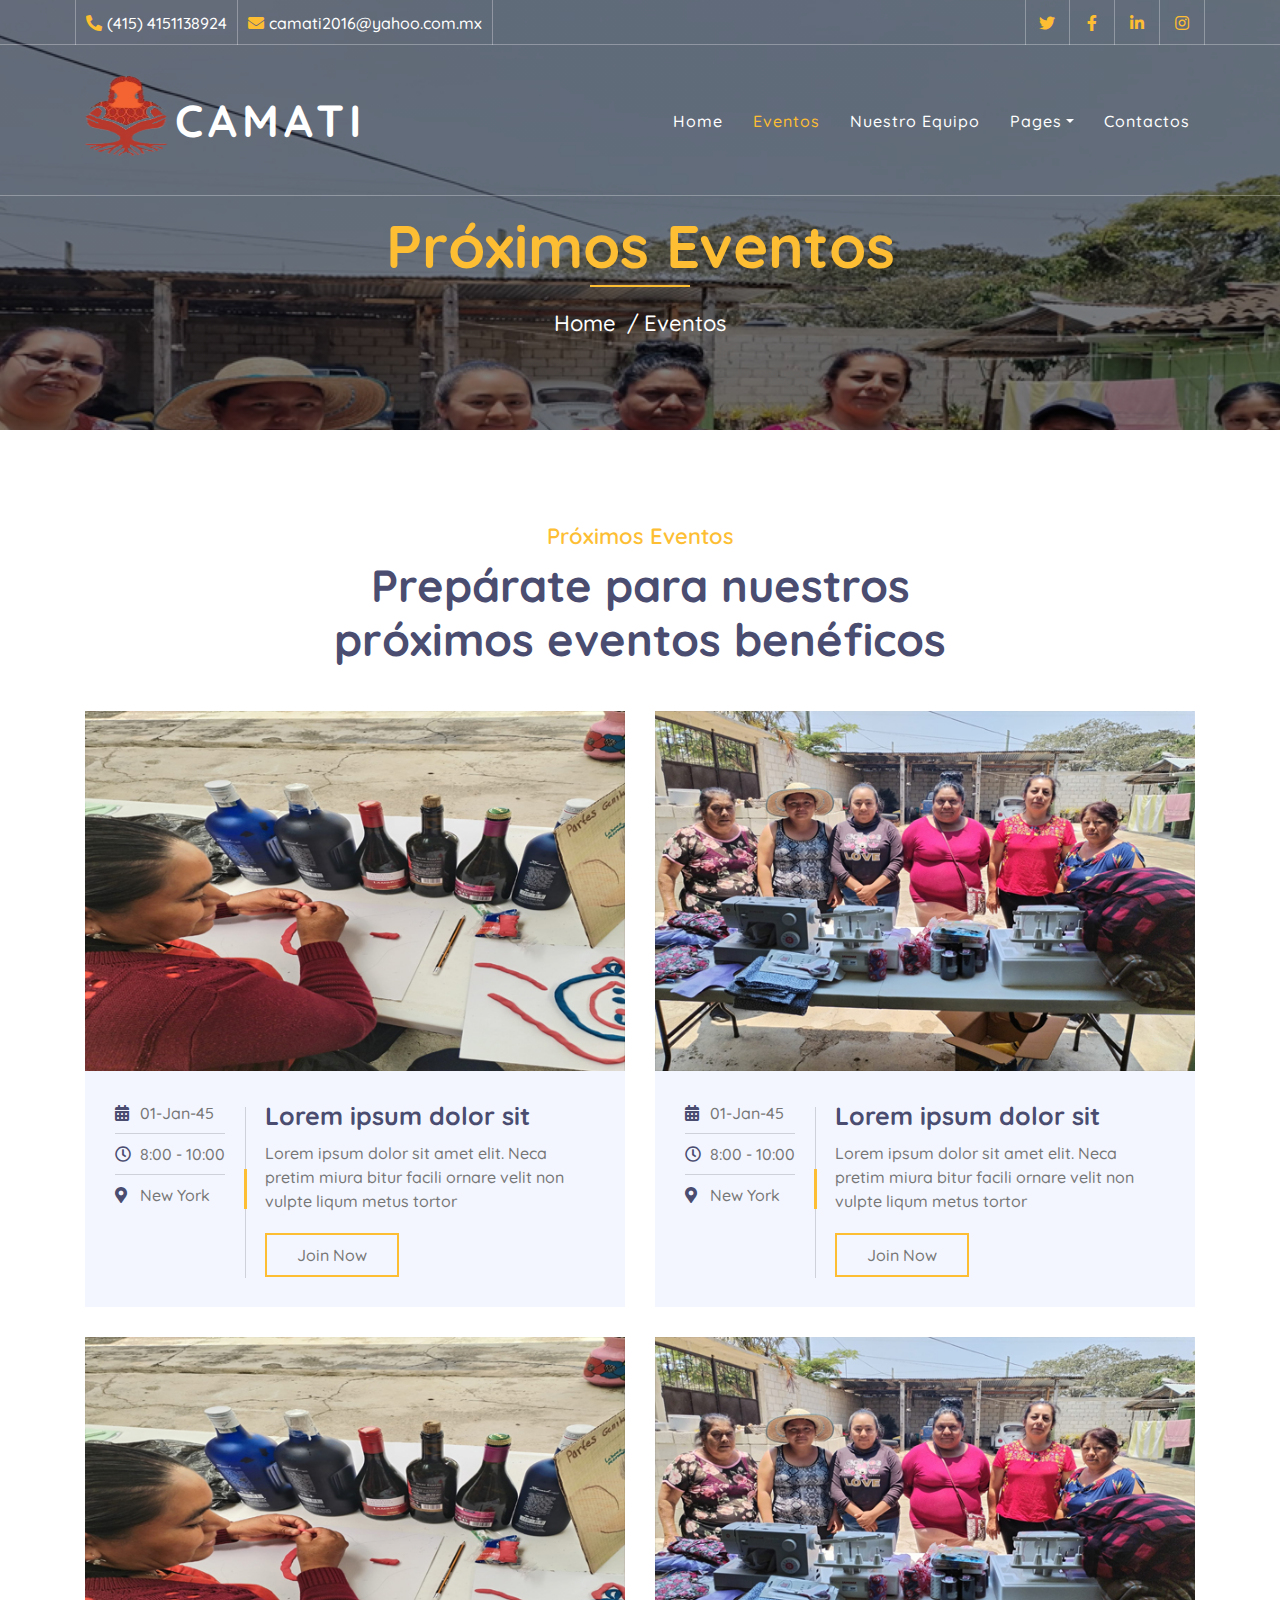
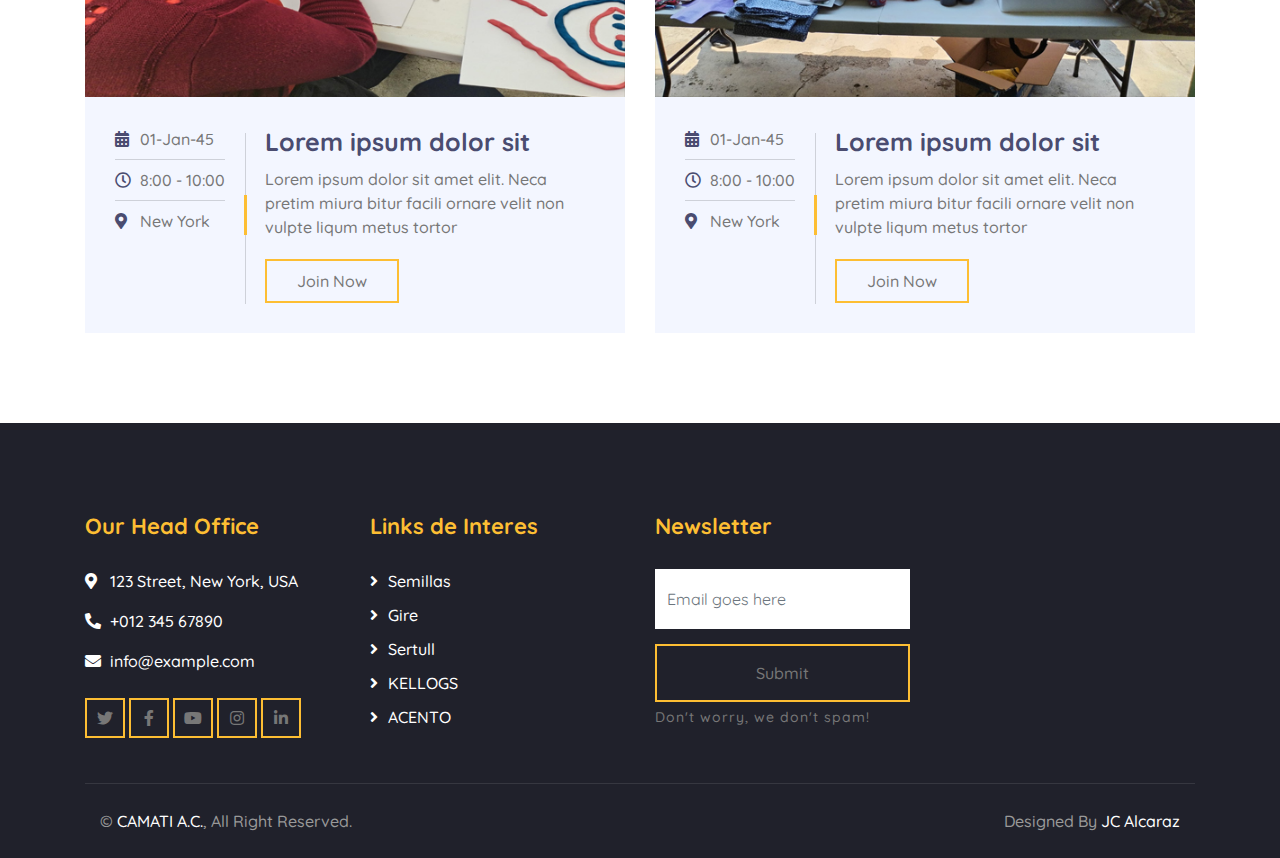
<file: camati/event.html>
<!DOCTYPE html>
<html lang="en">
    <head>
        <meta charset="utf-8">
        <title>CAMATI</title>
        <meta content="width=device-width, initial-scale=1.0" name="viewport">
        <meta content="Free Website Template" name="keywords">
        <meta content="Free Website Template" name="description">

        <!-- Favicon -->
        <link href="img/favicon.ico" rel="icon">
        <link rel="shortcut icon"  href="img/camas.png"> 
        <!-- Google Font -->
        <link href="https://fonts.googleapis.com/css2?family=Quicksand:wght@300;400;500;600;700&display=swap" rel="stylesheet">
        
        <!-- CSS Libraries -->
        <link href="https://stackpath.bootstrapcdn.com/bootstrap/4.4.1/css/bootstrap.min.css" rel="stylesheet">
        <link href="https://cdnjs.cloudflare.com/ajax/libs/font-awesome/5.10.0/css/all.min.css" rel="stylesheet">
        <link href="lib/flaticon/font/flaticon.css" rel="stylesheet">
        <link href="lib/animate/animate.min.css" rel="stylesheet">
        <link href="lib/owlcarousel/assets/owl.carousel.min.css" rel="stylesheet">

        <!-- Template Stylesheet -->
        <link href="css/style.css" rel="stylesheet">
    </head>

    <body>
        <!-- Top Bar Start -->
        <div class="top-bar d-none d-md-block">
            <div class="container-fluid">
                <div class="row">
                    <div class="col-md-8">
                        <div class="top-bar-left">
                            <div class="text">
                                <i class="fa fa-phone-alt"></i>
                                <p>(415) 4151138924</p>
                            </div>
                            <div class="text">
                                <i class="fa fa-envelope"></i>
                                <p>camati2016@yahoo.com.mx</p>
                            </div>
                        </div>
                    </div>
                    <div class="col-md-4">
                        <div class="top-bar-right">
                            <div class="social">
                                <a href=""><i class="fab fa-twitter"></i></a>
                                <a href=""><i class="fab fa-facebook-f"></i></a>
                                <a href=""><i class="fab fa-linkedin-in"></i></a>
                                <a href=""><i class="fab fa-instagram"></i></a>
                            </div>
                        </div>
                    </div>
                </div>
            </div>
        </div>
        <!-- Top Bar End -->

        <!-- Nav Bar Start -->
        <div class="navbar navbar-expand-lg bg-dark navbar-dark">
            <div class="container-fluid">
                <img src="img/camas.png" alt="logo1" width="100" height="110" >
                <a href="index.html" class="navbar-brand">CAMATI</a>
                <button type="button" class="navbar-toggler" data-toggle="collapse" data-target="#navbarCollapse">
                    <span class="navbar-toggler-icon"></span>
                </button>

                <div class="collapse navbar-collapse justify-content-between" id="navbarCollapse">
                    <div class="navbar-nav ml-auto">
                        <a href="index.html" class="nav-item nav-link">Home</a>
                      
                        <a href="event.html" class="nav-item nav-link active">Eventos</a>
                        <a href="blog.html" class="nav-item nav-link">Nuestro Equipo</a>
                        <div class="nav-item dropdown">
                            <a href="#" class="nav-link dropdown-toggle" data-toggle="dropdown">Pages</a>
                            <div class="dropdown-menu">
                                <a href="single.html" class="dropdown-item">Detail Page</a>
                                <a href="service.html" class="dropdown-item">What We Do</a>
                                <a href="team.html" class="dropdown-item">Meet The Team</a>
                                <a href="donate.html" class="dropdown-item">Donate Now</a>
                                <a href="volunteer.html" class="dropdown-item">Become A Volunteer</a>
                            </div>
                        </div>
                        <a href="contact.html" class="nav-item nav-link">Contactos</a>
                    </div>
                </div>
            </div>
        </div>
        <!-- Nav Bar End -->
        
        
        <!-- Page Header Start -->
        <div class="page-header">
            <div class="container">
                <div class="row">
                    <div class="col-12">
                        <h2>Próximos Eventos</h2>
                    </div>
                    <div class="col-12">
                        <a href="index.html">Home</a>
                        <a href="">Eventos</a>
                    </div>
                </div>
            </div>
        </div>
        <!-- Page Header End -->
        
        
        <!-- Event Start -->
        <div class="event">
            <div class="container">
                <div class="section-header text-center">
                    <p>Próximos Eventos</p>
                    <h2>Prepárate para nuestros próximos eventos benéficos</h2>
                </div>
                <div class="row">
                    <div class="col-lg-6">
                        <div class="event-item">
                            <img src="img/event-1.jpg" alt="Image">
                            <div class="event-content">
                                <div class="event-meta">
                                    <p><i class="fa fa-calendar-alt"></i>01-Jan-45</p>
                                    <p><i class="far fa-clock"></i>8:00 - 10:00</p>
                                    <p><i class="fa fa-map-marker-alt"></i>New York</p>
                                </div>
                                <div class="event-text">
                                    <h3>Lorem ipsum dolor sit</h3>
                                    <p>
                                        Lorem ipsum dolor sit amet elit. Neca pretim miura bitur facili ornare velit non vulpte liqum metus tortor
                                    </p>
                                    <a class="btn btn-custom" href="">Join Now</a>
                                </div>
                            </div>
                        </div>
                    </div>
                    <div class="col-lg-6">
                        <div class="event-item">
                            <img src="img/event-2.jpg" alt="Image">
                            <div class="event-content">
                                <div class="event-meta">
                                    <p><i class="fa fa-calendar-alt"></i>01-Jan-45</p>
                                    <p><i class="far fa-clock"></i>8:00 - 10:00</p>
                                    <p><i class="fa fa-map-marker-alt"></i>New York</p>
                                </div>
                                <div class="event-text">
                                    <h3>Lorem ipsum dolor sit</h3>
                                    <p>
                                        Lorem ipsum dolor sit amet elit. Neca pretim miura bitur facili ornare velit non vulpte liqum metus tortor
                                    </p>
                                    <a class="btn btn-custom" href="">Join Now</a>
                                </div>
                            </div>
                        </div>
                    </div>
                    <div class="col-lg-6">
                        <div class="event-item">
                            <img src="img/event-1.jpg" alt="Image">
                            <div class="event-content">
                                <div class="event-meta">
                                    <p><i class="fa fa-calendar-alt"></i>01-Jan-45</p>
                                    <p><i class="far fa-clock"></i>8:00 - 10:00</p>
                                    <p><i class="fa fa-map-marker-alt"></i>New York</p>
                                </div>
                                <div class="event-text">
                                    <h3>Lorem ipsum dolor sit</h3>
                                    <p>
                                        Lorem ipsum dolor sit amet elit. Neca pretim miura bitur facili ornare velit non vulpte liqum metus tortor
                                    </p>
                                    <a class="btn btn-custom" href="">Join Now</a>
                                </div>
                            </div>
                        </div>
                    </div>
                    <div class="col-lg-6">
                        <div class="event-item">
                            <img src="img/event-2.jpg" alt="Image">
                            <div class="event-content">
                                <div class="event-meta">
                                    <p><i class="fa fa-calendar-alt"></i>01-Jan-45</p>
                                    <p><i class="far fa-clock"></i>8:00 - 10:00</p>
                                    <p><i class="fa fa-map-marker-alt"></i>New York</p>
                                </div>
                                <div class="event-text">
                                    <h3>Lorem ipsum dolor sit</h3>
                                    <p>
                                        Lorem ipsum dolor sit amet elit. Neca pretim miura bitur facili ornare velit non vulpte liqum metus tortor
                                    </p>
                                    <a class="btn btn-custom" href="">Join Now</a>
                                </div>
                            </div>
                        </div>
                    </div>
                </div>
            </div>
        </div>
        <!-- Event End -->


        <!-- Footer Start -->
        <div class="footer">
            <div class="container">
                <div class="row">
                    <div class="col-lg-3 col-md-6">
                        <div class="footer-contact">
                            <h2>Our Head Office</h2>
                            <p><i class="fa fa-map-marker-alt"></i>123 Street, New York, USA</p>
                            <p><i class="fa fa-phone-alt"></i>+012 345 67890</p>
                            <p><i class="fa fa-envelope"></i>info@example.com</p>
                            <div class="footer-social">
                                <a class="btn btn-custom" href=""><i class="fab fa-twitter"></i></a>
                                <a class="btn btn-custom" href=""><i class="fab fa-facebook-f"></i></a>
                                <a class="btn btn-custom" href=""><i class="fab fa-youtube"></i></a>
                                <a class="btn btn-custom" href=""><i class="fab fa-instagram"></i></a>
                                <a class="btn btn-custom" href=""><i class="fab fa-linkedin-in"></i></a>
                            </div>
                        </div>
                    </div>
                    <div class="col-lg-3 col-md-6">
                        <div class="footer-link">
                            <h2>Links de Interes</h2>
                            <a href="https://semillas.org.mx/" target="_blank" >Semillas</a>
                            <a href="https://gire.org.mx/" target="_blank" >Gire</a>
                            <a href="https://sertull.org.mx/" target="_blank">Sertull</a>
                            <a href="">KELLOGS</a>
                            <a href="https://acento.org/" target="_blank" >ACENTO</a>
                        </div>
                    </div>
                  
                    <div class="col-lg-3 col-md-6">
                        <div class="footer-newsletter">
                            <h2>Newsletter</h2>
                            <form>
                                <input class="form-control" placeholder="Email goes here">
                                <button class="btn btn-custom">Submit</button>
                                <label>Don't worry, we don't spam!</label>
                            </form>
                        </div>
                    </div>
                </div>
            </div>
            <div class="container copyright">
                <div class="row">
                    <div class="col-md-6">
                        <p>&copy; <a href="#">CAMATI A.C.</a>, All Right Reserved.</p>
                    </div>
                    <div class="col-md-6">
                        <p>Designed By <a href="https://www.facebook.com/juan.alcabat" target="_blank">JC Alcaraz</a></p>
                    </div>
                </div>
            </div>
        </div>
        <!-- Footer End -->

        <!-- Back to top button -->
        <a href="#" class="back-to-top"><i class="fa fa-chevron-up"></i></a>
        
        <!-- Pre Loader -->
        <div id="loader" class="show">
            <div class="loader"></div>
        </div>

        <!-- JavaScript Libraries -->
        <script src="https://code.jquery.com/jquery-3.4.1.min.js"></script>
        <script src="https://stackpath.bootstrapcdn.com/bootstrap/4.4.1/js/bootstrap.bundle.min.js"></script>
        <script src="lib/easing/easing.min.js"></script>
        <script src="lib/owlcarousel/owl.carousel.min.js"></script>
        <script src="lib/waypoints/waypoints.min.js"></script>
        <script src="lib/counterup/counterup.min.js"></script>
        <script src="lib/parallax/parallax.min.js"></script>
        
        <!-- Contact Javascript File -->
        <script src="mail/jqBootstrapValidation.min.js"></script>
        <script src="mail/contact.js"></script>

        <!-- Template Javascript -->
        <script src="js/main.js"></script>
    </body>
</html>
</file>
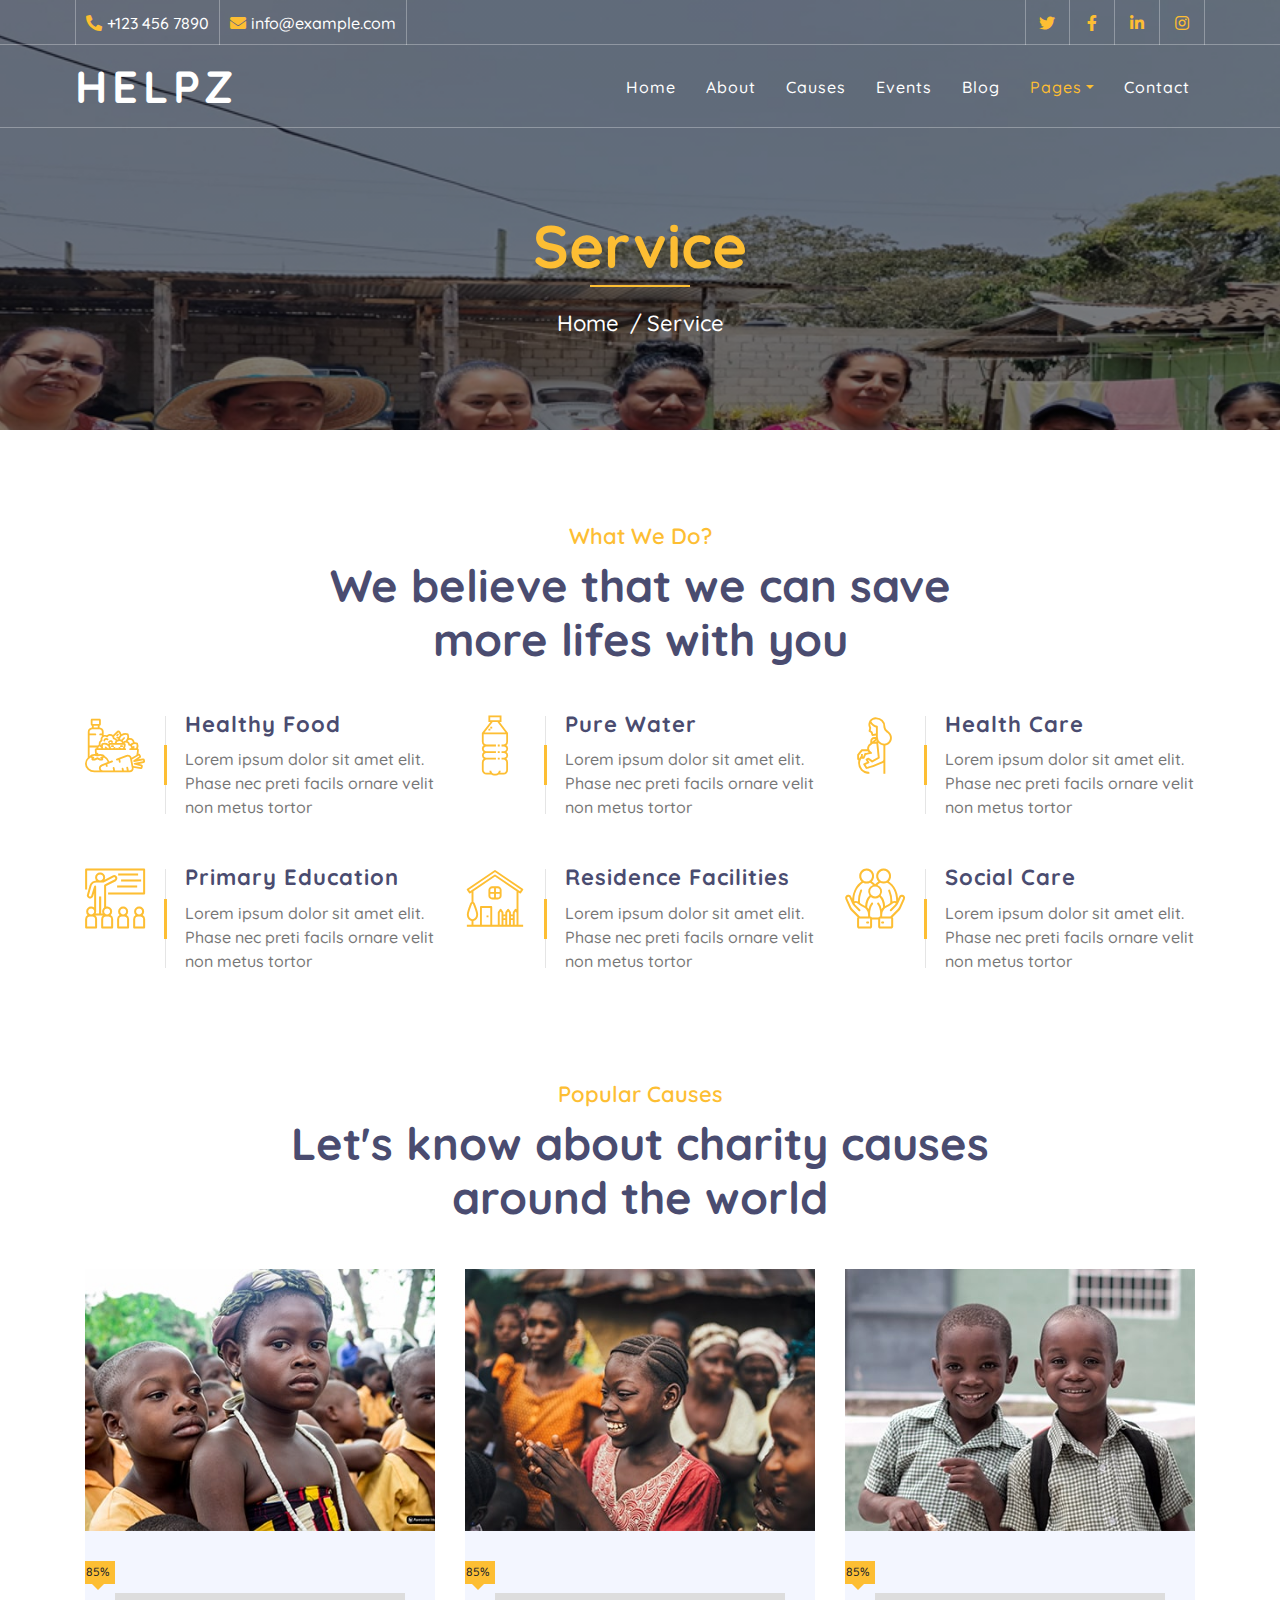
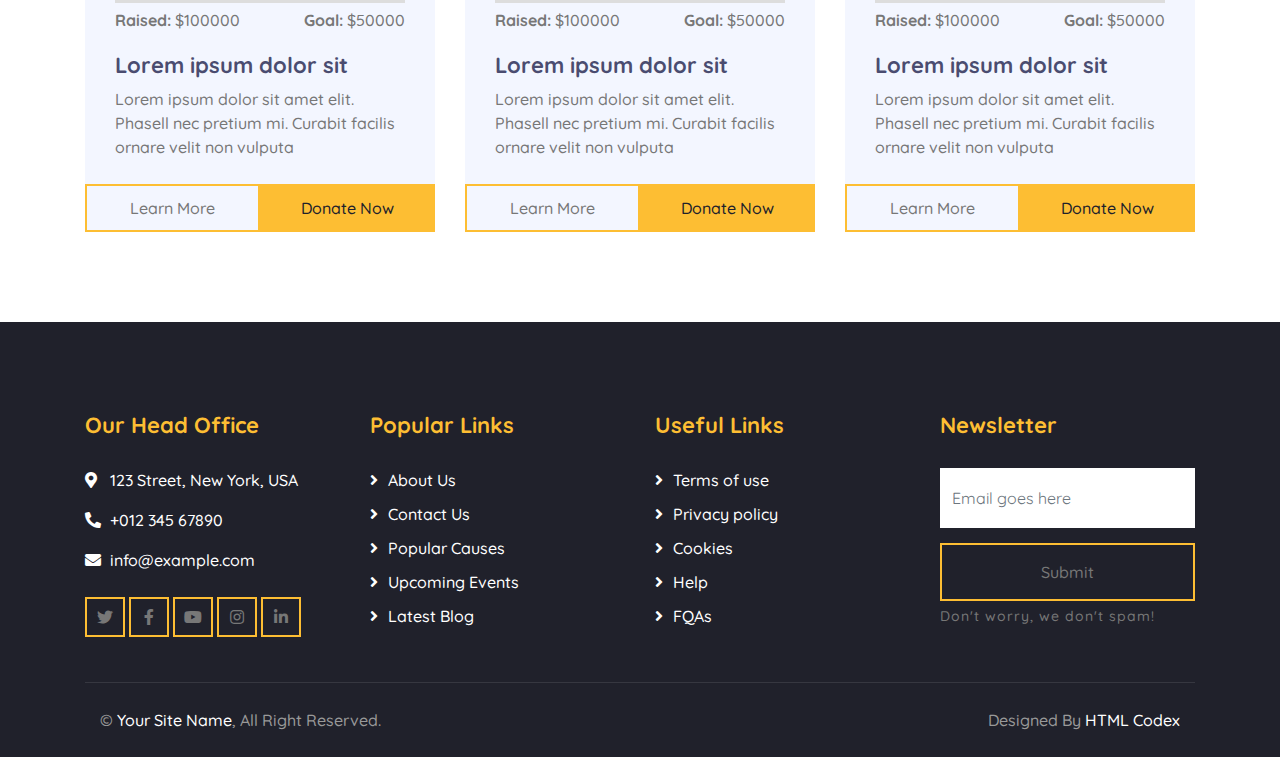
<file: camati/service.html>
<!DOCTYPE html>
<html lang="en">
    <head>
        <meta charset="utf-8">
        <title>HELPZ - Free Charity Website Template</title>
        <meta content="width=device-width, initial-scale=1.0" name="viewport">
        <meta content="Free Website Template" name="keywords">
        <meta content="Free Website Template" name="description">

        <!-- Favicon -->
        <link href="img/favicon.ico" rel="icon">

        <!-- Google Font -->
        <link href="https://fonts.googleapis.com/css2?family=Quicksand:wght@300;400;500;600;700&display=swap" rel="stylesheet">
        
        <!-- CSS Libraries -->
        <link href="https://stackpath.bootstrapcdn.com/bootstrap/4.4.1/css/bootstrap.min.css" rel="stylesheet">
        <link href="https://cdnjs.cloudflare.com/ajax/libs/font-awesome/5.10.0/css/all.min.css" rel="stylesheet">
        <link href="lib/flaticon/font/flaticon.css" rel="stylesheet">
        <link href="lib/animate/animate.min.css" rel="stylesheet">
        <link href="lib/owlcarousel/assets/owl.carousel.min.css" rel="stylesheet">

        <!-- Template Stylesheet -->
        <link href="css/style.css" rel="stylesheet">
    </head>

    <body>
        <!-- Top Bar Start -->
        <div class="top-bar d-none d-md-block">
            <div class="container-fluid">
                <div class="row">
                    <div class="col-md-8">
                        <div class="top-bar-left">
                            <div class="text">
                                <i class="fa fa-phone-alt"></i>
                                <p>+123 456 7890</p>
                            </div>
                            <div class="text">
                                <i class="fa fa-envelope"></i>
                                <p>info@example.com</p>
                            </div>
                        </div>
                    </div>
                    <div class="col-md-4">
                        <div class="top-bar-right">
                            <div class="social">
                                <a href=""><i class="fab fa-twitter"></i></a>
                                <a href=""><i class="fab fa-facebook-f"></i></a>
                                <a href=""><i class="fab fa-linkedin-in"></i></a>
                                <a href=""><i class="fab fa-instagram"></i></a>
                            </div>
                        </div>
                    </div>
                </div>
            </div>
        </div>
        <!-- Top Bar End -->

        <!-- Nav Bar Start -->
        <div class="navbar navbar-expand-lg bg-dark navbar-dark">
            <div class="container-fluid">
                <a href="index.html" class="navbar-brand">Helpz</a>
                <button type="button" class="navbar-toggler" data-toggle="collapse" data-target="#navbarCollapse">
                    <span class="navbar-toggler-icon"></span>
                </button>

                <div class="collapse navbar-collapse justify-content-between" id="navbarCollapse">
                    <div class="navbar-nav ml-auto">
                        <a href="index.html" class="nav-item nav-link">Home</a>
                        <a href="about.html" class="nav-item nav-link">About</a>
                        <a href="causes.html" class="nav-item nav-link">Causes</a>
                        <a href="event.html" class="nav-item nav-link">Events</a>
                        <a href="blog.html" class="nav-item nav-link">Blog</a>
                        <div class="nav-item dropdown">
                            <a href="#" class="nav-link dropdown-toggle active" data-toggle="dropdown">Pages</a>
                            <div class="dropdown-menu">
                                <a href="single.html" class="dropdown-item">Detail Page</a>
                                <a href="service.html" class="dropdown-item">What We Do</a>
                                <a href="team.html" class="dropdown-item">Meet The Team</a>
                                <a href="donate.html" class="dropdown-item">Donate Now</a>
                                <a href="volunteer.html" class="dropdown-item">Become A Volunteer</a>
                            </div>
                        </div>
                        <a href="contact.html" class="nav-item nav-link">Contact</a>
                    </div>
                </div>
            </div>
        </div>
        <!-- Nav Bar End -->
        
        
        <!-- Page Header Start -->
        <div class="page-header">
            <div class="container">
                <div class="row">
                    <div class="col-12">
                        <h2>Service</h2>
                    </div>
                    <div class="col-12">
                        <a href="">Home</a>
                        <a href="">Service</a>
                    </div>
                </div>
            </div>
        </div>
        <!-- Page Header End -->
        
        
        <!-- Service Start -->
        <div class="service">
            <div class="container">
                <div class="section-header text-center">
                    <p>What We Do?</p>
                    <h2>We believe that we can save more lifes with you</h2>
                </div>
                <div class="row">
                    <div class="col-lg-4 col-md-6">
                        <div class="service-item">
                            <div class="service-icon">
                                <i class="flaticon-diet"></i>
                            </div>
                            <div class="service-text">
                                <h3>Healthy Food</h3>
                                <p>Lorem ipsum dolor sit amet elit. Phase nec preti facils ornare velit non metus tortor</p>
                            </div>
                        </div>
                    </div>
                    <div class="col-lg-4 col-md-6">
                        <div class="service-item">
                            <div class="service-icon">
                                <i class="flaticon-water"></i>
                            </div>
                            <div class="service-text">
                                <h3>Pure Water</h3>
                                <p>Lorem ipsum dolor sit amet elit. Phase nec preti facils ornare velit non metus tortor</p>
                            </div>
                        </div>
                    </div>
                    <div class="col-lg-4 col-md-6">
                        <div class="service-item">
                            <div class="service-icon">
                                <i class="flaticon-healthcare"></i>
                            </div>
                            <div class="service-text">
                                <h3>Health Care</h3>
                                <p>Lorem ipsum dolor sit amet elit. Phase nec preti facils ornare velit non metus tortor</p>
                            </div>
                        </div>
                    </div>
                    <div class="col-lg-4 col-md-6">
                        <div class="service-item">
                            <div class="service-icon">
                                <i class="flaticon-education"></i>
                            </div>
                            <div class="service-text">
                                <h3>Primary Education</h3>
                                <p>Lorem ipsum dolor sit amet elit. Phase nec preti facils ornare velit non metus tortor</p>
                            </div>
                        </div>
                    </div>
                    <div class="col-lg-4 col-md-6">
                        <div class="service-item">
                            <div class="service-icon">
                                <i class="flaticon-home"></i>
                            </div>
                            <div class="service-text">
                                <h3>Residence Facilities</h3>
                                <p>Lorem ipsum dolor sit amet elit. Phase nec preti facils ornare velit non metus tortor</p>
                            </div>
                        </div>
                    </div>
                    <div class="col-lg-4 col-md-6">
                        <div class="service-item">
                            <div class="service-icon">
                                <i class="flaticon-social-care"></i>
                            </div>
                            <div class="service-text">
                                <h3>Social Care</h3>
                                <p>Lorem ipsum dolor sit amet elit. Phase nec preti facils ornare velit non metus tortor</p>
                            </div>
                        </div>
                    </div>
                </div>
            </div>
        </div>
        <!-- Service End -->
        

        <!-- Causes Start -->
        <div class="causes">
            <div class="container">
                <div class="section-header text-center">
                    <p>Popular Causes</p>
                    <h2>Let's know about charity causes around the world</h2>
                </div>
                <div class="owl-carousel causes-carousel">
                    <div class="causes-item">
                        <div class="causes-img">
                            <img src="img/causes-1.jpg" alt="Image">
                        </div>
                        <div class="causes-progress">
                            <div class="progress">
                                <div class="progress-bar" role="progressbar" aria-valuenow="85" aria-valuemin="0" aria-valuemax="100">
                                    <span>85%</span>
                                </div>
                            </div>
                            <div class="progress-text">
                                <p><strong>Raised:</strong> $100000</p>
                                <p><strong>Goal:</strong> $50000</p>
                            </div>
                        </div>
                        <div class="causes-text">
                            <h3>Lorem ipsum dolor sit</h3>
                            <p>Lorem ipsum dolor sit amet elit. Phasell nec pretium mi. Curabit facilis ornare velit non vulputa</p>
                        </div>
                        <div class="causes-btn">
                            <a class="btn btn-custom">Learn More</a>
                            <a class="btn btn-custom">Donate Now</a>
                        </div>
                    </div>
                    <div class="causes-item">
                        <div class="causes-img">
                            <img src="img/causes-2.jpg" alt="Image">
                        </div>
                        <div class="causes-progress">
                            <div class="progress">
                                <div class="progress-bar" role="progressbar" aria-valuenow="85" aria-valuemin="0" aria-valuemax="100">
                                    <span>85%</span>
                                </div>
                            </div>
                            <div class="progress-text">
                                <p><strong>Raised:</strong> $100000</p>
                                <p><strong>Goal:</strong> $50000</p>
                            </div>
                        </div>
                        <div class="causes-text">
                            <h3>Lorem ipsum dolor sit</h3>
                            <p>Lorem ipsum dolor sit amet elit. Phasell nec pretium mi. Curabit facilis ornare velit non vulputa</p>
                        </div>
                        <div class="causes-btn">
                            <a class="btn btn-custom">Learn More</a>
                            <a class="btn btn-custom">Donate Now</a>
                        </div>
                    </div>
                    <div class="causes-item">
                        <div class="causes-img">
                            <img src="img/causes-3.jpg" alt="Image">
                        </div>
                        <div class="causes-progress">
                            <div class="progress">
                                <div class="progress-bar" role="progressbar" aria-valuenow="85" aria-valuemin="0" aria-valuemax="100">
                                    <span>85%</span>
                                </div>
                            </div>
                            <div class="progress-text">
                                <p><strong>Raised:</strong> $100000</p>
                                <p><strong>Goal:</strong> $50000</p>
                            </div>
                        </div>
                        <div class="causes-text">
                            <h3>Lorem ipsum dolor sit</h3>
                            <p>Lorem ipsum dolor sit amet elit. Phasell nec pretium mi. Curabit facilis ornare velit non vulputa</p>
                        </div>
                        <div class="causes-btn">
                            <a class="btn btn-custom">Learn More</a>
                            <a class="btn btn-custom">Donate Now</a>
                        </div>
                    </div>
                    <div class="causes-item">
                        <div class="causes-img">
                            <img src="img/causes-4.jpg" alt="Image">
                        </div>
                        <div class="causes-progress">
                            <div class="progress">
                                <div class="progress-bar" role="progressbar" aria-valuenow="85" aria-valuemin="0" aria-valuemax="100">
                                    <span>85%</span>
                                </div>
                            </div>
                            <div class="progress-text">
                                <p><strong>Raised:</strong> $100000</p>
                                <p><strong>Goal:</strong> $50000</p>
                            </div>
                        </div>
                        <div class="causes-text">
                            <h3>Lorem ipsum dolor sit</h3>
                            <p>Lorem ipsum dolor sit amet elit. Phasell nec pretium mi. Curabit facilis ornare velit non vulputa</p>
                        </div>
                        <div class="causes-btn">
                            <a class="btn btn-custom">Learn More</a>
                            <a class="btn btn-custom">Donate Now</a>
                        </div>
                    </div>
                </div>
            </div>
        </div>
        <!-- Causes End -->


        <!-- Footer Start -->
        <div class="footer">
            <div class="container">
                <div class="row">
                    <div class="col-lg-3 col-md-6">
                        <div class="footer-contact">
                            <h2>Our Head Office</h2>
                            <p><i class="fa fa-map-marker-alt"></i>123 Street, New York, USA</p>
                            <p><i class="fa fa-phone-alt"></i>+012 345 67890</p>
                            <p><i class="fa fa-envelope"></i>info@example.com</p>
                            <div class="footer-social">
                                <a class="btn btn-custom" href=""><i class="fab fa-twitter"></i></a>
                                <a class="btn btn-custom" href=""><i class="fab fa-facebook-f"></i></a>
                                <a class="btn btn-custom" href=""><i class="fab fa-youtube"></i></a>
                                <a class="btn btn-custom" href=""><i class="fab fa-instagram"></i></a>
                                <a class="btn btn-custom" href=""><i class="fab fa-linkedin-in"></i></a>
                            </div>
                        </div>
                    </div>
                    <div class="col-lg-3 col-md-6">
                        <div class="footer-link">
                            <h2>Popular Links</h2>
                            <a href="">About Us</a>
                            <a href="">Contact Us</a>
                            <a href="">Popular Causes</a>
                            <a href="">Upcoming Events</a>
                            <a href="">Latest Blog</a>
                        </div>
                    </div>
                    <div class="col-lg-3 col-md-6">
                        <div class="footer-link">
                            <h2>Useful Links</h2>
                            <a href="">Terms of use</a>
                            <a href="">Privacy policy</a>
                            <a href="">Cookies</a>
                            <a href="">Help</a>
                            <a href="">FQAs</a>
                        </div>
                    </div>
                    <div class="col-lg-3 col-md-6">
                        <div class="footer-newsletter">
                            <h2>Newsletter</h2>
                            <form>
                                <input class="form-control" placeholder="Email goes here">
                                <button class="btn btn-custom">Submit</button>
                                <label>Don't worry, we don't spam!</label>
                            </form>
                        </div>
                    </div>
                </div>
            </div>
            <div class="container copyright">
                <div class="row">
                    <div class="col-md-6">
                        <p>&copy; <a href="#">Your Site Name</a>, All Right Reserved.</p>
                    </div>
                    <div class="col-md-6">
                        <p>Designed By <a href="https://htmlcodex.com">HTML Codex</a></p>
                    </div>
                </div>
            </div>
        </div>
        <!-- Footer End -->

        <!-- Back to top button -->
        <a href="#" class="back-to-top"><i class="fa fa-chevron-up"></i></a>
        
        <!-- Pre Loader -->
        <div id="loader" class="show">
            <div class="loader"></div>
        </div>

        <!-- JavaScript Libraries -->
        <script src="https://code.jquery.com/jquery-3.4.1.min.js"></script>
        <script src="https://stackpath.bootstrapcdn.com/bootstrap/4.4.1/js/bootstrap.bundle.min.js"></script>
        <script src="lib/easing/easing.min.js"></script>
        <script src="lib/owlcarousel/owl.carousel.min.js"></script>
        <script src="lib/waypoints/waypoints.min.js"></script>
        <script src="lib/counterup/counterup.min.js"></script>
        <script src="lib/parallax/parallax.min.js"></script>
        
        <!-- Contact Javascript File -->
        <script src="mail/jqBootstrapValidation.min.js"></script>
        <script src="mail/contact.js"></script>

        <!-- Template Javascript -->
        <script src="js/main.js"></script>
    </body>
</html>
</file>
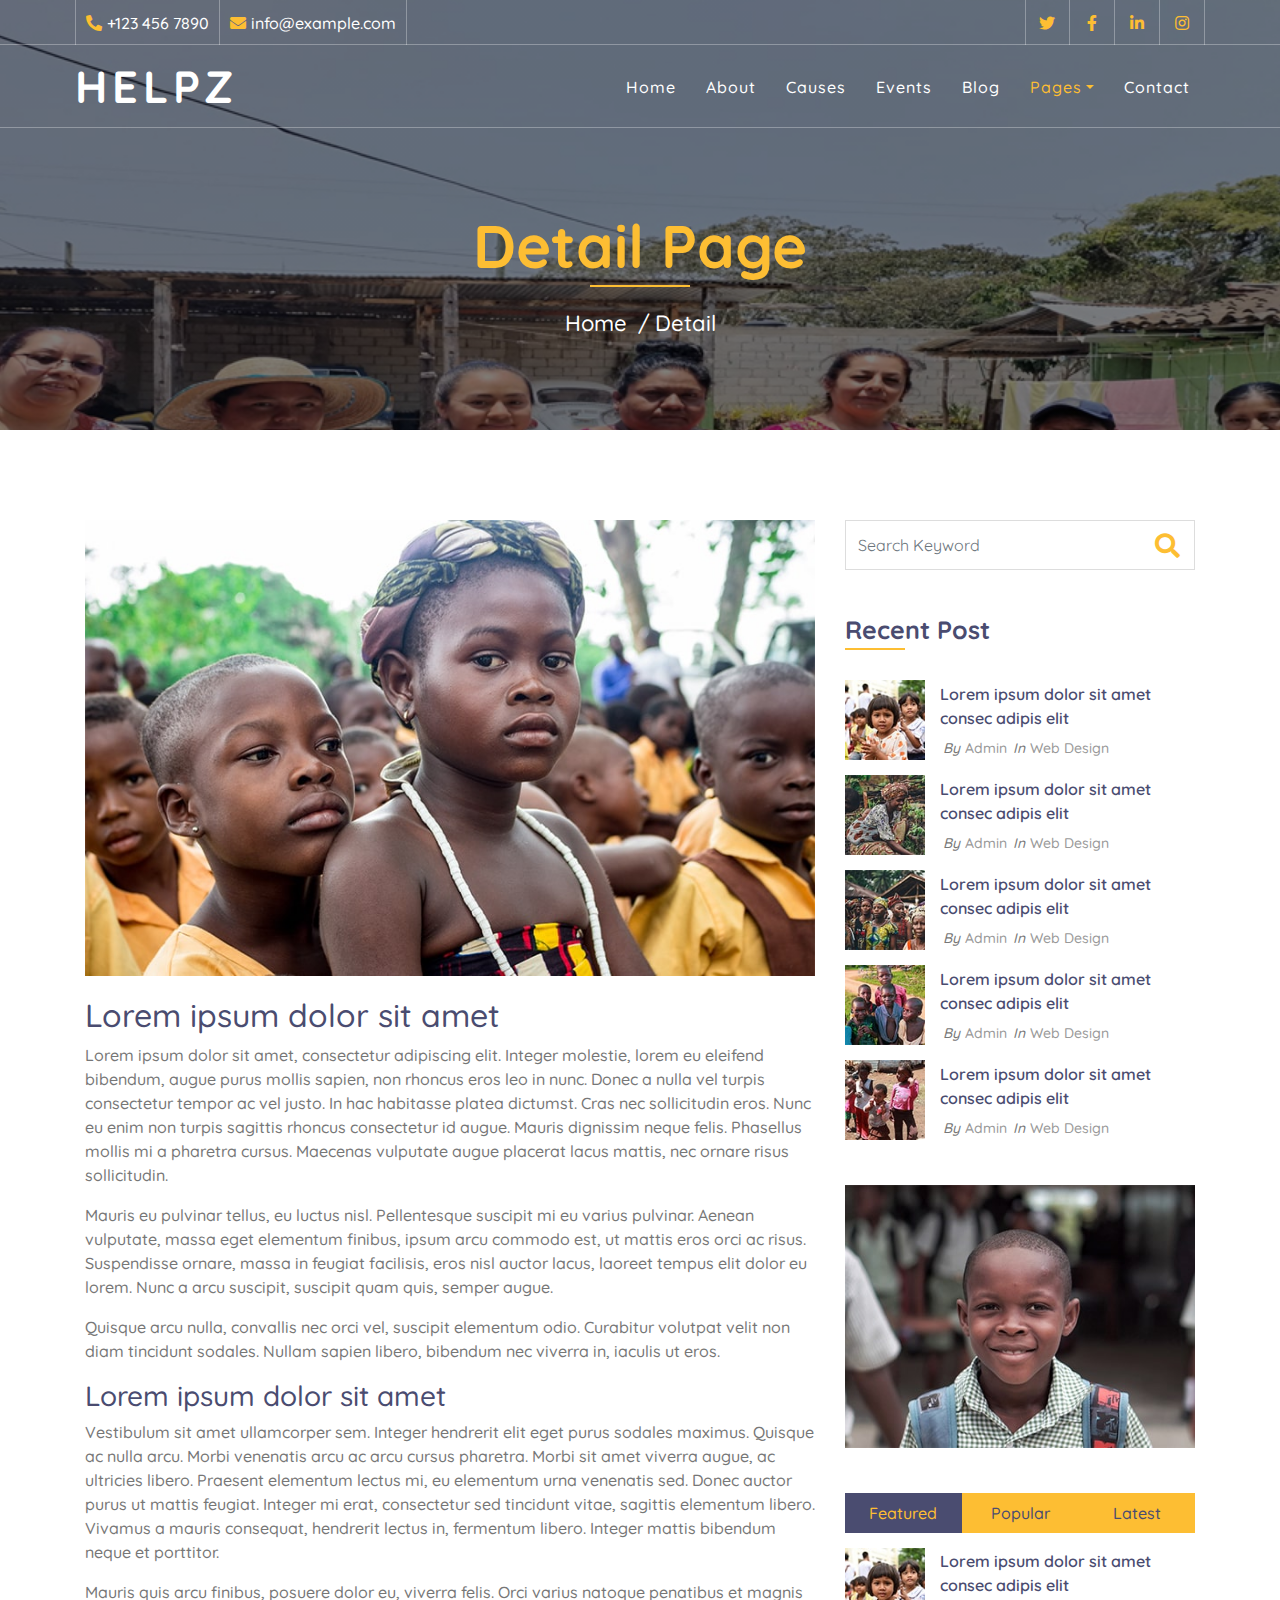
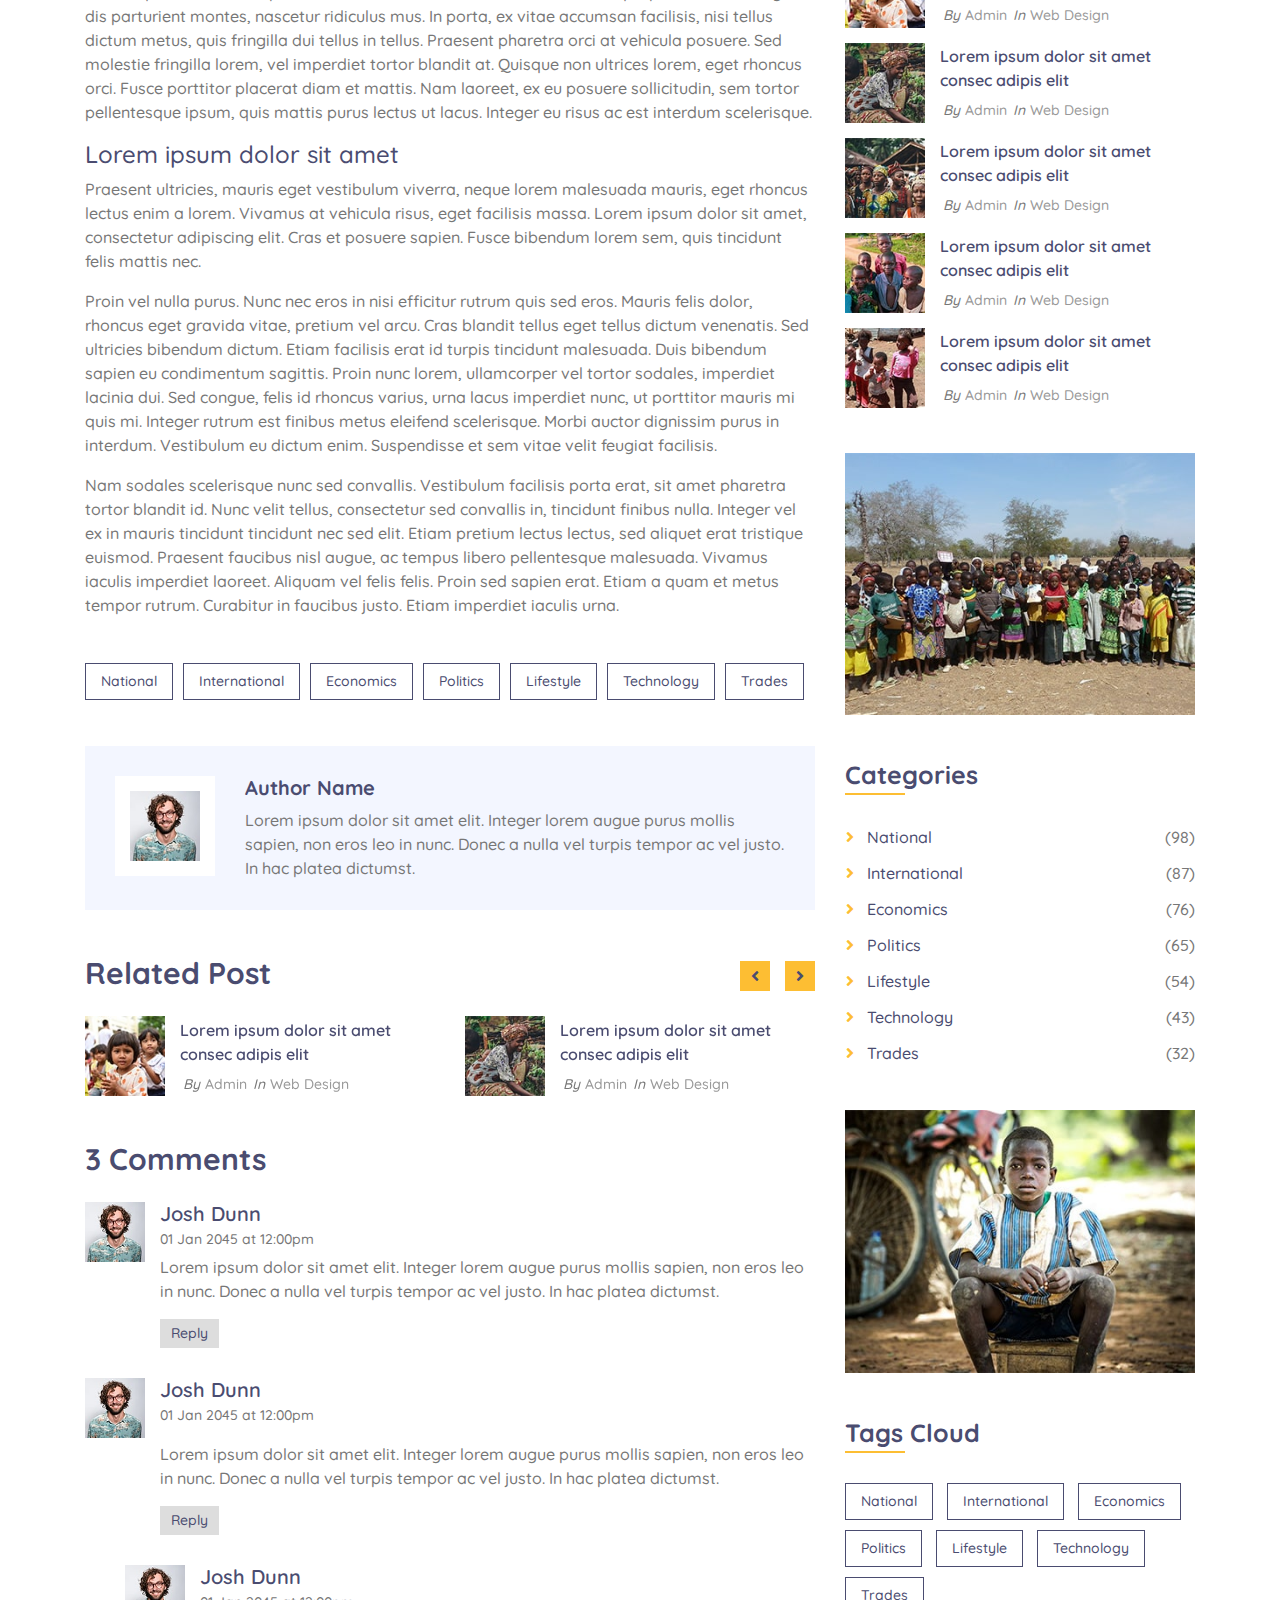
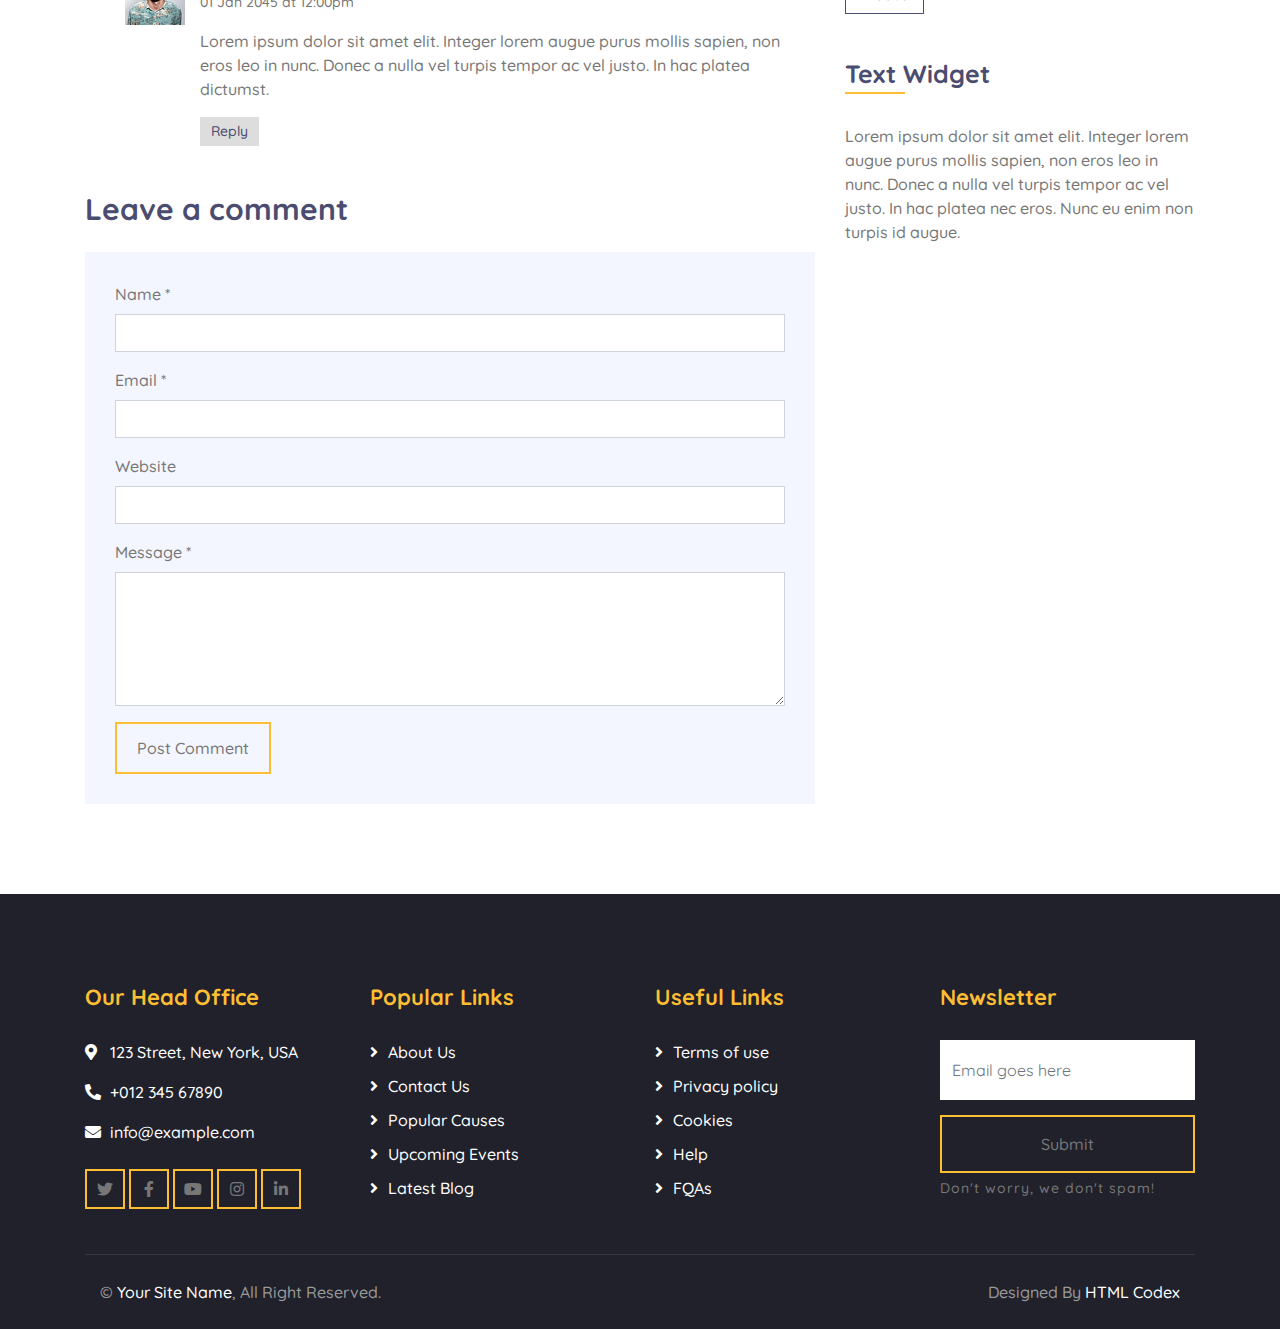
<file: camati/single.html>
<!DOCTYPE html>
<html lang="en">
    <head>
        <meta charset="utf-8">
        <title>HELPZ - Free Charity Website Template</title>
        <meta content="width=device-width, initial-scale=1.0" name="viewport">
        <meta content="Free Website Template" name="keywords">
        <meta content="Free Website Template" name="description">

        <!-- Favicon -->
        <link href="img/favicon.ico" rel="icon">

        <!-- Google Font -->
        <link href="https://fonts.googleapis.com/css2?family=Quicksand:wght@300;400;500;600;700&display=swap" rel="stylesheet">
        
        <!-- CSS Libraries -->
        <link href="https://stackpath.bootstrapcdn.com/bootstrap/4.4.1/css/bootstrap.min.css" rel="stylesheet">
        <link href="https://cdnjs.cloudflare.com/ajax/libs/font-awesome/5.10.0/css/all.min.css" rel="stylesheet">
        <link href="lib/flaticon/font/flaticon.css" rel="stylesheet">
        <link href="lib/animate/animate.min.css" rel="stylesheet">
        <link href="lib/owlcarousel/assets/owl.carousel.min.css" rel="stylesheet">

        <!-- Template Stylesheet -->
        <link href="css/style.css" rel="stylesheet">
    </head>

    <body>
        <!-- Top Bar Start -->
        <div class="top-bar d-none d-md-block">
            <div class="container-fluid">
                <div class="row">
                    <div class="col-md-8">
                        <div class="top-bar-left">
                            <div class="text">
                                <i class="fa fa-phone-alt"></i>
                                <p>+123 456 7890</p>
                            </div>
                            <div class="text">
                                <i class="fa fa-envelope"></i>
                                <p>info@example.com</p>
                            </div>
                        </div>
                    </div>
                    <div class="col-md-4">
                        <div class="top-bar-right">
                            <div class="social">
                                <a href=""><i class="fab fa-twitter"></i></a>
                                <a href=""><i class="fab fa-facebook-f"></i></a>
                                <a href=""><i class="fab fa-linkedin-in"></i></a>
                                <a href=""><i class="fab fa-instagram"></i></a>
                            </div>
                        </div>
                    </div>
                </div>
            </div>
        </div>
        <!-- Top Bar End -->

        <!-- Nav Bar Start -->
        <div class="navbar navbar-expand-lg bg-dark navbar-dark">
            <div class="container-fluid">
                <a href="index.html" class="navbar-brand">Helpz</a>
                <button type="button" class="navbar-toggler" data-toggle="collapse" data-target="#navbarCollapse">
                    <span class="navbar-toggler-icon"></span>
                </button>

                <div class="collapse navbar-collapse justify-content-between" id="navbarCollapse">
                    <div class="navbar-nav ml-auto">
                        <a href="index.html" class="nav-item nav-link">Home</a>
                        <a href="about.html" class="nav-item nav-link">About</a>
                        <a href="causes.html" class="nav-item nav-link">Causes</a>
                        <a href="event.html" class="nav-item nav-link">Events</a>
                        <a href="blog.html" class="nav-item nav-link">Blog</a>
                        <div class="nav-item dropdown">
                            <a href="#" class="nav-link dropdown-toggle active" data-toggle="dropdown">Pages</a>
                            <div class="dropdown-menu">
                                <a href="single.html" class="dropdown-item">Detail Page</a>
                                <a href="service.html" class="dropdown-item">What We Do</a>
                                <a href="team.html" class="dropdown-item">Meet The Team</a>
                                <a href="donate.html" class="dropdown-item">Donate Now</a>
                                <a href="volunteer.html" class="dropdown-item">Become A Volunteer</a>
                            </div>
                        </div>
                        <a href="contact.html" class="nav-item nav-link">Contact</a>
                    </div>
                </div>
            </div>
        </div>
        <!-- Nav Bar End -->
        
        
        <!-- Page Header Start -->
        <div class="page-header">
            <div class="container">
                <div class="row">
                    <div class="col-12">
                        <h2>Detail Page</h2>
                    </div>
                    <div class="col-12">
                        <a href="">Home</a>
                        <a href="">Detail</a>
                    </div>
                </div>
            </div>
        </div>
        <!-- Page Header End -->


        <!-- Single Post Start-->
        <div class="single">
            <div class="container">
                <div class="row">
                    <div class="col-lg-8">
                        <div class="single-content">
                            <img src="img/single.jpg" />
                            <h2>Lorem ipsum dolor sit amet</h2>
                            <p>
                                Lorem ipsum dolor sit amet, consectetur adipiscing elit. Integer molestie, lorem eu eleifend bibendum, augue purus mollis sapien, non rhoncus eros leo in nunc. Donec a nulla vel turpis consectetur tempor ac vel justo. In hac habitasse platea dictumst. Cras nec sollicitudin eros. Nunc eu enim non turpis sagittis rhoncus consectetur id augue. Mauris dignissim neque felis. Phasellus mollis mi a pharetra cursus. Maecenas vulputate augue placerat lacus mattis, nec ornare risus sollicitudin.
                            </p>
                            <p>
                                Mauris eu pulvinar tellus, eu luctus nisl. Pellentesque suscipit mi eu varius pulvinar. Aenean vulputate, massa eget elementum finibus, ipsum arcu commodo est, ut mattis eros orci ac risus. Suspendisse ornare, massa in feugiat facilisis, eros nisl auctor lacus, laoreet tempus elit dolor eu lorem. Nunc a arcu suscipit, suscipit quam quis, semper augue.
                            </p>
                            <p>
                                Quisque arcu nulla, convallis nec orci vel, suscipit elementum odio. Curabitur volutpat velit non diam tincidunt sodales. Nullam sapien libero, bibendum nec viverra in, iaculis ut eros.
                            </p>
                            <h3>Lorem ipsum dolor sit amet</h3>
                            <p>
                                Vestibulum sit amet ullamcorper sem. Integer hendrerit elit eget purus sodales maximus. Quisque ac nulla arcu. Morbi venenatis arcu ac arcu cursus pharetra. Morbi sit amet viverra augue, ac ultricies libero. Praesent elementum lectus mi, eu elementum urna venenatis sed. Donec auctor purus ut mattis feugiat. Integer mi erat, consectetur sed tincidunt vitae, sagittis elementum libero. Vivamus a mauris consequat, hendrerit lectus in, fermentum libero. Integer mattis bibendum neque et porttitor.
                            </p>
                            <p>
                                Mauris quis arcu finibus, posuere dolor eu, viverra felis. Orci varius natoque penatibus et magnis dis parturient montes, nascetur ridiculus mus. In porta, ex vitae accumsan facilisis, nisi tellus dictum metus, quis fringilla dui tellus in tellus. Praesent pharetra orci at vehicula posuere. Sed molestie fringilla lorem, vel imperdiet tortor blandit at. Quisque non ultrices lorem, eget rhoncus orci. Fusce porttitor placerat diam et mattis. Nam laoreet, ex eu posuere sollicitudin, sem tortor pellentesque ipsum, quis mattis purus lectus ut lacus. Integer eu risus ac est interdum scelerisque.
                            </p>
                            <h4>Lorem ipsum dolor sit amet</h4>
                            <p>
                                Praesent ultricies, mauris eget vestibulum viverra, neque lorem malesuada mauris, eget rhoncus lectus enim a lorem. Vivamus at vehicula risus, eget facilisis massa. Lorem ipsum dolor sit amet, consectetur adipiscing elit. Cras et posuere sapien. Fusce bibendum lorem sem, quis tincidunt felis mattis nec.
                            </p>
                            <p>
                                Proin vel nulla purus. Nunc nec eros in nisi efficitur rutrum quis sed eros. Mauris felis dolor, rhoncus eget gravida vitae, pretium vel arcu. Cras blandit tellus eget tellus dictum venenatis. Sed ultricies bibendum dictum. Etiam facilisis erat id turpis tincidunt malesuada. Duis bibendum sapien eu condimentum sagittis. Proin nunc lorem, ullamcorper vel tortor sodales, imperdiet lacinia dui. Sed congue, felis id rhoncus varius, urna lacus imperdiet nunc, ut porttitor mauris mi quis mi. Integer rutrum est finibus metus eleifend scelerisque. Morbi auctor dignissim purus in interdum. Vestibulum eu dictum enim. Suspendisse et sem vitae velit feugiat facilisis.
                            </p>
                            <p>
                                Nam sodales scelerisque nunc sed convallis. Vestibulum facilisis porta erat, sit amet pharetra tortor blandit id. Nunc velit tellus, consectetur sed convallis in, tincidunt finibus nulla. Integer vel ex in mauris tincidunt tincidunt nec sed elit. Etiam pretium lectus lectus, sed aliquet erat tristique euismod. Praesent faucibus nisl augue, ac tempus libero pellentesque malesuada. Vivamus iaculis imperdiet laoreet. Aliquam vel felis felis. Proin sed sapien erat. Etiam a quam et metus tempor rutrum. Curabitur in faucibus justo. Etiam imperdiet iaculis urna.
                            </p>
                        </div>
                        <div class="single-tags">
                            <a href="">National</a>
                            <a href="">International</a>
                            <a href="">Economics</a>
                            <a href="">Politics</a>
                            <a href="">Lifestyle</a>
                            <a href="">Technology</a>
                            <a href="">Trades</a>
                        </div>
                        <div class="single-bio">
                            <div class="single-bio-img">
                                <img src="img/user.jpg" />
                            </div>
                            <div class="single-bio-text">
                                <h3>Author Name</h3>
                                <p>
                                    Lorem ipsum dolor sit amet elit. Integer lorem augue purus mollis sapien, non eros leo in nunc. Donec a nulla vel turpis tempor ac vel justo. In hac platea dictumst.
                                </p>
                            </div>
                        </div>
                        <div class="single-related">
                            <h2>Related Post</h2>
                            <div class="owl-carousel related-slider">
                                <div class="post-item">
                                    <div class="post-img">
                                        <img src="img/post-1.jpg" />
                                    </div>
                                    <div class="post-text">
                                        <a href="">Lorem ipsum dolor sit amet consec adipis elit</a>
                                        <div class="post-meta">
                                            <p>By<a href="">Admin</a></p>
                                            <p>In<a href="">Web Design</a></p>
                                        </div>
                                    </div>
                                </div>
                                <div class="post-item">
                                    <div class="post-img">
                                        <img src="img/post-2.jpg" />
                                    </div>
                                    <div class="post-text">
                                        <a href="">Lorem ipsum dolor sit amet consec adipis elit</a>
                                        <div class="post-meta">
                                            <p>By<a href="">Admin</a></p>
                                            <p>In<a href="">Web Design</a></p>
                                        </div>
                                    </div>
                                </div>
                                <div class="post-item">
                                    <div class="post-img">
                                        <img src="img/post-3.jpg" />
                                    </div>
                                    <div class="post-text">
                                        <a href="">Lorem ipsum dolor sit amet consec adipis elit</a>
                                        <div class="post-meta">
                                            <p>By<a href="">Admin</a></p>
                                            <p>In<a href="">Web Design</a></p>
                                        </div>
                                    </div>
                                </div>
                                <div class="post-item">
                                    <div class="post-img">
                                        <img src="img/post-4.jpg" />
                                    </div>
                                    <div class="post-text">
                                        <a href="">Lorem ipsum dolor sit amet consec adipis elit</a>
                                        <div class="post-meta">
                                            <p>By<a href="">Admin</a></p>
                                            <p>In<a href="">Web Design</a></p>
                                        </div>
                                    </div>
                                </div>
                            </div>
                        </div>

                        <div class="single-comment">
                            <h2>3 Comments</h2>
                            <ul class="comment-list">
                                <li class="comment-item">
                                    <div class="comment-body">
                                        <div class="comment-img">
                                            <img src="img/user.jpg" />
                                        </div>
                                        <div class="comment-text">
                                            <h3><a href="">Josh Dunn</a></h3>
                                            <span>01 Jan 2045 at 12:00pm</span>
                                            <p>
                                                Lorem ipsum dolor sit amet elit. Integer lorem augue purus mollis sapien, non eros leo in nunc. Donec a nulla vel turpis tempor ac vel justo. In hac platea dictumst. 
                                            </p>
                                            <a class="btn" href="">Reply</a>
                                        </div>
                                    </div>
                                </li>
                                <li class="comment-item">
                                    <div class="comment-body">
                                        <div class="comment-img">
                                            <img src="img/user.jpg" />
                                        </div>
                                        <div class="comment-text">
                                            <h3><a href="">Josh Dunn</a></h3>
                                            <p><span>01 Jan 2045 at 12:00pm</span></p>
                                            <p>
                                                Lorem ipsum dolor sit amet elit. Integer lorem augue purus mollis sapien, non eros leo in nunc. Donec a nulla vel turpis tempor ac vel justo. In hac platea dictumst. 
                                            </p>
                                            <a class="btn" href="">Reply</a>
                                        </div>
                                    </div>
                                    <ul class="comment-child">
                                        <li class="comment-item">
                                            <div class="comment-body">
                                                <div class="comment-img">
                                                    <img src="img/user.jpg" />
                                                </div>
                                                <div class="comment-text">
                                                    <h3><a href="">Josh Dunn</a></h3>
                                                    <p><span>01 Jan 2045 at 12:00pm</span></p>
                                                    <p>
                                                        Lorem ipsum dolor sit amet elit. Integer lorem augue purus mollis sapien, non eros leo in nunc. Donec a nulla vel turpis tempor ac vel justo. In hac platea dictumst. 
                                                    </p>
                                                    <a class="btn" href="">Reply</a>
                                                </div>
                                            </div>
                                        </li>
                                    </ul>
                                </li>
                            </ul>
                        </div>
                        <div class="comment-form">
                            <h2>Leave a comment</h2>
                            <form>
                                <div class="form-group">
                                    <label for="name">Name *</label>
                                    <input type="text" class="form-control" id="name">
                                </div>
                                <div class="form-group">
                                    <label for="email">Email *</label>
                                    <input type="email" class="form-control" id="email">
                                </div>
                                <div class="form-group">
                                    <label for="website">Website</label>
                                    <input type="url" class="form-control" id="website">
                                </div>

                                <div class="form-group">
                                    <label for="message">Message *</label>
                                    <textarea id="message" cols="30" rows="5" class="form-control"></textarea>
                                </div>
                                <div class="form-group">
                                    <input type="submit" value="Post Comment" class="btn btn-custom">
                                </div>
                            </form>
                        </div>
                    </div>

                    <div class="col-lg-4">
                        <div class="sidebar">
                            <div class="sidebar-widget">
                                <div class="search-widget">
                                    <form>
                                        <input class="form-control" type="text" placeholder="Search Keyword">
                                        <button class="btn"><i class="fa fa-search"></i></button>
                                    </form>
                                </div>
                            </div>

                            <div class="sidebar-widget">
                                <h2 class="widget-title">Recent Post</h2>
                                <div class="recent-post">
                                    <div class="post-item">
                                        <div class="post-img">
                                            <img src="img/post-1.jpg" />
                                        </div>
                                        <div class="post-text">
                                            <a href="">Lorem ipsum dolor sit amet consec adipis elit</a>
                                            <div class="post-meta">
                                                <p>By<a href="">Admin</a></p>
                                                <p>In<a href="">Web Design</a></p>
                                            </div>
                                        </div>
                                    </div>
                                    <div class="post-item">
                                        <div class="post-img">
                                            <img src="img/post-2.jpg" />
                                        </div>
                                        <div class="post-text">
                                            <a href="">Lorem ipsum dolor sit amet consec adipis elit</a>
                                            <div class="post-meta">
                                                <p>By<a href="">Admin</a></p>
                                                <p>In<a href="">Web Design</a></p>
                                            </div>
                                        </div>
                                    </div>
                                    <div class="post-item">
                                        <div class="post-img">
                                            <img src="img/post-3.jpg" />
                                        </div>
                                        <div class="post-text">
                                            <a href="">Lorem ipsum dolor sit amet consec adipis elit</a>
                                            <div class="post-meta">
                                                <p>By<a href="">Admin</a></p>
                                                <p>In<a href="">Web Design</a></p>
                                            </div>
                                        </div>
                                    </div>
                                    <div class="post-item">
                                        <div class="post-img">
                                            <img src="img/post-4.jpg" />
                                        </div>
                                        <div class="post-text">
                                            <a href="">Lorem ipsum dolor sit amet consec adipis elit</a>
                                            <div class="post-meta">
                                                <p>By<a href="">Admin</a></p>
                                                <p>In<a href="">Web Design</a></p>
                                            </div>
                                        </div>
                                    </div>
                                    <div class="post-item">
                                        <div class="post-img">
                                            <img src="img/post-5.jpg" />
                                        </div>
                                        <div class="post-text">
                                            <a href="">Lorem ipsum dolor sit amet consec adipis elit</a>
                                            <div class="post-meta">
                                                <p>By<a href="">Admin</a></p>
                                                <p>In<a href="">Web Design</a></p>
                                            </div>
                                        </div>
                                    </div>
                                </div>
                            </div>

                            <div class="sidebar-widget">
                                <div class="image-widget">
                                    <a href="#"><img src="img/blog-1.jpg" alt="Image"></a>
                                </div>
                            </div>

                            <div class="sidebar-widget">
                                <div class="tab-post">
                                    <ul class="nav nav-pills nav-justified">
                                        <li class="nav-item">
                                            <a class="nav-link active" data-toggle="pill" href="#featured">Featured</a>
                                        </li>
                                        <li class="nav-item">
                                            <a class="nav-link" data-toggle="pill" href="#popular">Popular</a>
                                        </li>
                                        <li class="nav-item">
                                            <a class="nav-link" data-toggle="pill" href="#latest">Latest</a>
                                        </li>
                                    </ul>

                                    <div class="tab-content">
                                        <div id="featured" class="container tab-pane active">
                                            <div class="post-item">
                                                <div class="post-img">
                                                    <img src="img/post-1.jpg" />
                                                </div>
                                                <div class="post-text">
                                                    <a href="">Lorem ipsum dolor sit amet consec adipis elit</a>
                                                    <div class="post-meta">
                                                        <p>By<a href="">Admin</a></p>
                                                        <p>In<a href="">Web Design</a></p>
                                                    </div>
                                                </div>
                                            </div>
                                            <div class="post-item">
                                                <div class="post-img">
                                                    <img src="img/post-2.jpg" />
                                                </div>
                                                <div class="post-text">
                                                    <a href="">Lorem ipsum dolor sit amet consec adipis elit</a>
                                                    <div class="post-meta">
                                                        <p>By<a href="">Admin</a></p>
                                                        <p>In<a href="">Web Design</a></p>
                                                    </div>
                                                </div>
                                            </div>
                                            <div class="post-item">
                                                <div class="post-img">
                                                    <img src="img/post-3.jpg" />
                                                </div>
                                                <div class="post-text">
                                                    <a href="">Lorem ipsum dolor sit amet consec adipis elit</a>
                                                    <div class="post-meta">
                                                        <p>By<a href="">Admin</a></p>
                                                        <p>In<a href="">Web Design</a></p>
                                                    </div>
                                                </div>
                                            </div>
                                            <div class="post-item">
                                                <div class="post-img">
                                                    <img src="img/post-4.jpg" />
                                                </div>
                                                <div class="post-text">
                                                    <a href="">Lorem ipsum dolor sit amet consec adipis elit</a>
                                                    <div class="post-meta">
                                                        <p>By<a href="">Admin</a></p>
                                                        <p>In<a href="">Web Design</a></p>
                                                    </div>
                                                </div>
                                            </div>
                                            <div class="post-item">
                                                <div class="post-img">
                                                    <img src="img/post-5.jpg" />
                                                </div>
                                                <div class="post-text">
                                                    <a href="">Lorem ipsum dolor sit amet consec adipis elit</a>
                                                    <div class="post-meta">
                                                        <p>By<a href="">Admin</a></p>
                                                        <p>In<a href="">Web Design</a></p>
                                                    </div>
                                                </div>
                                            </div>
                                        </div>
                                        <div id="popular" class="container tab-pane fade">
                                            <div class="post-item">
                                                <div class="post-img">
                                                    <img src="img/post-1.jpg" />
                                                </div>
                                                <div class="post-text">
                                                    <a href="">Lorem ipsum dolor sit amet consec adipis elit</a>
                                                    <div class="post-meta">
                                                        <p>By<a href="">Admin</a></p>
                                                        <p>In<a href="">Web Design</a></p>
                                                    </div>
                                                </div>
                                            </div>
                                            <div class="post-item">
                                                <div class="post-img">
                                                    <img src="img/post-2.jpg" />
                                                </div>
                                                <div class="post-text">
                                                    <a href="">Lorem ipsum dolor sit amet consec adipis elit</a>
                                                    <div class="post-meta">
                                                        <p>By<a href="">Admin</a></p>
                                                        <p>In<a href="">Web Design</a></p>
                                                    </div>
                                                </div>
                                            </div>
                                            <div class="post-item">
                                                <div class="post-img">
                                                    <img src="img/post-3.jpg" />
                                                </div>
                                                <div class="post-text">
                                                    <a href="">Lorem ipsum dolor sit amet consec adipis elit</a>
                                                    <div class="post-meta">
                                                        <p>By<a href="">Admin</a></p>
                                                        <p>In<a href="">Web Design</a></p>
                                                    </div>
                                                </div>
                                            </div>
                                            <div class="post-item">
                                                <div class="post-img">
                                                    <img src="img/post-4.jpg" />
                                                </div>
                                                <div class="post-text">
                                                    <a href="">Lorem ipsum dolor sit amet consec adipis elit</a>
                                                    <div class="post-meta">
                                                        <p>By<a href="">Admin</a></p>
                                                        <p>In<a href="">Web Design</a></p>
                                                    </div>
                                                </div>
                                            </div>
                                            <div class="post-item">
                                                <div class="post-img">
                                                    <img src="img/post-5.jpg" />
                                                </div>
                                                <div class="post-text">
                                                    <a href="">Lorem ipsum dolor sit amet consec adipis elit</a>
                                                    <div class="post-meta">
                                                        <p>By<a href="">Admin</a></p>
                                                        <p>In<a href="">Web Design</a></p>
                                                    </div>
                                                </div>
                                            </div>
                                        </div>
                                        <div id="latest" class="container tab-pane fade">
                                            <div class="post-item">
                                                <div class="post-img">
                                                    <img src="img/post-1.jpg" />
                                                </div>
                                                <div class="post-text">
                                                    <a href="">Lorem ipsum dolor sit amet consec adipis elit</a>
                                                    <div class="post-meta">
                                                        <p>By<a href="">Admin</a></p>
                                                        <p>In<a href="">Web Design</a></p>
                                                    </div>
                                                </div>
                                            </div>
                                            <div class="post-item">
                                                <div class="post-img">
                                                    <img src="img/post-2.jpg" />
                                                </div>
                                                <div class="post-text">
                                                    <a href="">Lorem ipsum dolor sit amet consec adipis elit</a>
                                                    <div class="post-meta">
                                                        <p>By<a href="">Admin</a></p>
                                                        <p>In<a href="">Web Design</a></p>
                                                    </div>
                                                </div>
                                            </div>
                                            <div class="post-item">
                                                <div class="post-img">
                                                    <img src="img/post-3.jpg" />
                                                </div>
                                                <div class="post-text">
                                                    <a href="">Lorem ipsum dolor sit amet consec adipis elit</a>
                                                    <div class="post-meta">
                                                        <p>By<a href="">Admin</a></p>
                                                        <p>In<a href="">Web Design</a></p>
                                                    </div>
                                                </div>
                                            </div>
                                            <div class="post-item">
                                                <div class="post-img">
                                                    <img src="img/post-4.jpg" />
                                                </div>
                                                <div class="post-text">
                                                    <a href="">Lorem ipsum dolor sit amet consec adipis elit</a>
                                                    <div class="post-meta">
                                                        <p>By<a href="">Admin</a></p>
                                                        <p>In<a href="">Web Design</a></p>
                                                    </div>
                                                </div>
                                            </div>
                                            <div class="post-item">
                                                <div class="post-img">
                                                    <img src="img/post-5.jpg" />
                                                </div>
                                                <div class="post-text">
                                                    <a href="">Lorem ipsum dolor sit amet consec adipis elit</a>
                                                    <div class="post-meta">
                                                        <p>By<a href="">Admin</a></p>
                                                        <p>In<a href="">Web Design</a></p>
                                                    </div>
                                                </div>
                                            </div>
                                        </div>
                                    </div>
                                </div>
                            </div>

                            <div class="sidebar-widget">
                                <div class="image-widget">
                                    <a href="#"><img src="img/blog-2.jpg" alt="Image"></a>
                                </div>
                            </div>

                            <div class="sidebar-widget">
                                <h2 class="widget-title">Categories</h2>
                                <div class="category-widget">
                                    <ul>
                                        <li><a href="">National</a><span>(98)</span></li>
                                        <li><a href="">International</a><span>(87)</span></li>
                                        <li><a href="">Economics</a><span>(76)</span></li>
                                        <li><a href="">Politics</a><span>(65)</span></li>
                                        <li><a href="">Lifestyle</a><span>(54)</span></li>
                                        <li><a href="">Technology</a><span>(43)</span></li>
                                        <li><a href="">Trades</a><span>(32)</span></li>
                                    </ul>
                                </div>
                            </div>

                            <div class="sidebar-widget">
                                <div class="image-widget">
                                    <a href="#"><img src="img/blog-3.jpg" alt="Image"></a>
                                </div>
                            </div>

                            <div class="sidebar-widget">
                                <h2 class="widget-title">Tags Cloud</h2>
                                <div class="tag-widget">
                                    <a href="">National</a>
                                    <a href="">International</a>
                                    <a href="">Economics</a>
                                    <a href="">Politics</a>
                                    <a href="">Lifestyle</a>
                                    <a href="">Technology</a>
                                    <a href="">Trades</a>
                                </div>
                            </div>

                            <div class="sidebar-widget">
                                <h2 class="widget-title">Text Widget</h2>
                                <div class="text-widget">
                                    <p>
                                        Lorem ipsum dolor sit amet elit. Integer lorem augue purus mollis sapien, non eros leo in nunc. Donec a nulla vel turpis tempor ac vel justo. In hac platea nec eros. Nunc eu enim non turpis id augue.
                                    </p>
                                </div>
                            </div>
                        </div>
                    </div>
                </div>
            </div>
        </div>
        <!-- Single Post End-->   


        <!-- Footer Start -->
        <div class="footer">
            <div class="container">
                <div class="row">
                    <div class="col-lg-3 col-md-6">
                        <div class="footer-contact">
                            <h2>Our Head Office</h2>
                            <p><i class="fa fa-map-marker-alt"></i>123 Street, New York, USA</p>
                            <p><i class="fa fa-phone-alt"></i>+012 345 67890</p>
                            <p><i class="fa fa-envelope"></i>info@example.com</p>
                            <div class="footer-social">
                                <a class="btn btn-custom" href=""><i class="fab fa-twitter"></i></a>
                                <a class="btn btn-custom" href=""><i class="fab fa-facebook-f"></i></a>
                                <a class="btn btn-custom" href=""><i class="fab fa-youtube"></i></a>
                                <a class="btn btn-custom" href=""><i class="fab fa-instagram"></i></a>
                                <a class="btn btn-custom" href=""><i class="fab fa-linkedin-in"></i></a>
                            </div>
                        </div>
                    </div>
                    <div class="col-lg-3 col-md-6">
                        <div class="footer-link">
                            <h2>Popular Links</h2>
                            <a href="">About Us</a>
                            <a href="">Contact Us</a>
                            <a href="">Popular Causes</a>
                            <a href="">Upcoming Events</a>
                            <a href="">Latest Blog</a>
                        </div>
                    </div>
                    <div class="col-lg-3 col-md-6">
                        <div class="footer-link">
                            <h2>Useful Links</h2>
                            <a href="">Terms of use</a>
                            <a href="">Privacy policy</a>
                            <a href="">Cookies</a>
                            <a href="">Help</a>
                            <a href="">FQAs</a>
                        </div>
                    </div>
                    <div class="col-lg-3 col-md-6">
                        <div class="footer-newsletter">
                            <h2>Newsletter</h2>
                            <form>
                                <input class="form-control" placeholder="Email goes here">
                                <button class="btn btn-custom">Submit</button>
                                <label>Don't worry, we don't spam!</label>
                            </form>
                        </div>
                    </div>
                </div>
            </div>
            <div class="container copyright">
                <div class="row">
                    <div class="col-md-6">
                        <p>&copy; <a href="#">Your Site Name</a>, All Right Reserved.</p>
                    </div>
                    <div class="col-md-6">
                        <p>Designed By <a href="https://htmlcodex.com">HTML Codex</a></p>
                    </div>
                </div>
            </div>
        </div>
        <!-- Footer End -->

        <!-- Back to top button -->
        <a href="#" class="back-to-top"><i class="fa fa-chevron-up"></i></a>
        
        <!-- Pre Loader -->
        <div id="loader" class="show">
            <div class="loader"></div>
        </div>

        <!-- JavaScript Libraries -->
        <script src="https://code.jquery.com/jquery-3.4.1.min.js"></script>
        <script src="https://stackpath.bootstrapcdn.com/bootstrap/4.4.1/js/bootstrap.bundle.min.js"></script>
        <script src="lib/easing/easing.min.js"></script>
        <script src="lib/owlcarousel/owl.carousel.min.js"></script>
        <script src="lib/waypoints/waypoints.min.js"></script>
        <script src="lib/counterup/counterup.min.js"></script>
        <script src="lib/parallax/parallax.min.js"></script>
        
        <!-- Contact Javascript File -->
        <script src="mail/jqBootstrapValidation.min.js"></script>
        <script src="mail/contact.js"></script>

        <!-- Template Javascript -->
        <script src="js/main.js"></script>
    </body>
</html>
</file>
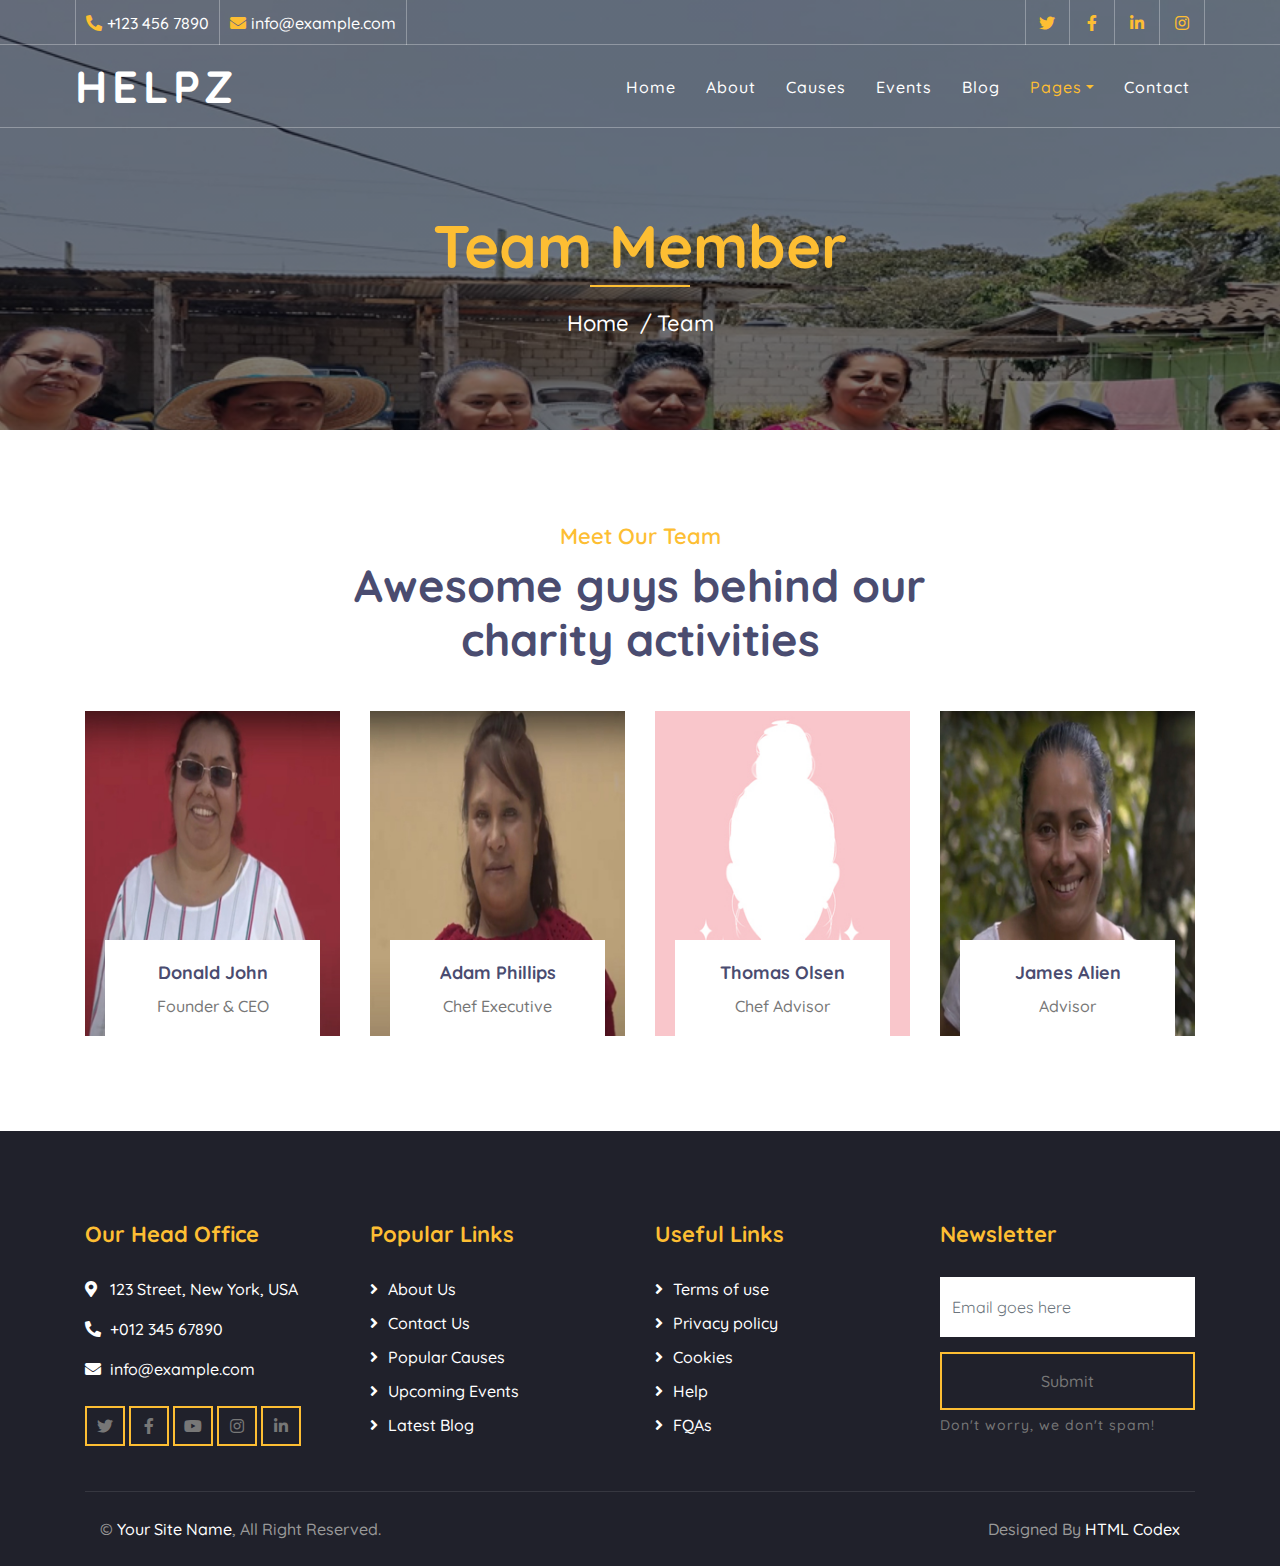
<file: camati/team.html>
<!DOCTYPE html>
<html lang="en">
    <head>
        <meta charset="utf-8">
        <title>HELPZ - Free Charity Website Template</title>
        <meta content="width=device-width, initial-scale=1.0" name="viewport">
        <meta content="Free Website Template" name="keywords">
        <meta content="Free Website Template" name="description">

        <!-- Favicon -->
        <link href="img/favicon.ico" rel="icon">

        <!-- Google Font -->
        <link href="https://fonts.googleapis.com/css2?family=Quicksand:wght@300;400;500;600;700&display=swap" rel="stylesheet">
        
        <!-- CSS Libraries -->
        <link href="https://stackpath.bootstrapcdn.com/bootstrap/4.4.1/css/bootstrap.min.css" rel="stylesheet">
        <link href="https://cdnjs.cloudflare.com/ajax/libs/font-awesome/5.10.0/css/all.min.css" rel="stylesheet">
        <link href="lib/flaticon/font/flaticon.css" rel="stylesheet">
        <link href="lib/animate/animate.min.css" rel="stylesheet">
        <link href="lib/owlcarousel/assets/owl.carousel.min.css" rel="stylesheet">

        <!-- Template Stylesheet -->
        <link href="css/style.css" rel="stylesheet">
    </head>

    <body>
        <!-- Top Bar Start -->
        <div class="top-bar d-none d-md-block">
            <div class="container-fluid">
                <div class="row">
                    <div class="col-md-8">
                        <div class="top-bar-left">
                            <div class="text">
                                <i class="fa fa-phone-alt"></i>
                                <p>+123 456 7890</p>
                            </div>
                            <div class="text">
                                <i class="fa fa-envelope"></i>
                                <p>info@example.com</p>
                            </div>
                        </div>
                    </div>
                    <div class="col-md-4">
                        <div class="top-bar-right">
                            <div class="social">
                                <a href=""><i class="fab fa-twitter"></i></a>
                                <a href=""><i class="fab fa-facebook-f"></i></a>
                                <a href=""><i class="fab fa-linkedin-in"></i></a>
                                <a href=""><i class="fab fa-instagram"></i></a>
                            </div>
                        </div>
                    </div>
                </div>
            </div>
        </div>
        <!-- Top Bar End -->

        <!-- Nav Bar Start -->
        <div class="navbar navbar-expand-lg bg-dark navbar-dark">
            <div class="container-fluid">
                <a href="index.html" class="navbar-brand">Helpz</a>
                <button type="button" class="navbar-toggler" data-toggle="collapse" data-target="#navbarCollapse">
                    <span class="navbar-toggler-icon"></span>
                </button>

                <div class="collapse navbar-collapse justify-content-between" id="navbarCollapse">
                    <div class="navbar-nav ml-auto">
                        <a href="index.html" class="nav-item nav-link">Home</a>
                        <a href="about.html" class="nav-item nav-link">About</a>
                        <a href="causes.html" class="nav-item nav-link">Causes</a>
                        <a href="event.html" class="nav-item nav-link">Events</a>
                        <a href="blog.html" class="nav-item nav-link">Blog</a>
                        <div class="nav-item dropdown">
                            <a href="#" class="nav-link dropdown-toggle active" data-toggle="dropdown">Pages</a>
                            <div class="dropdown-menu">
                                <a href="single.html" class="dropdown-item">Detail Page</a>
                                <a href="service.html" class="dropdown-item">What We Do</a>
                                <a href="team.html" class="dropdown-item">Meet The Team</a>
                                <a href="donate.html" class="dropdown-item">Donate Now</a>
                                <a href="volunteer.html" class="dropdown-item">Become A Volunteer</a>
                            </div>
                        </div>
                        <a href="contact.html" class="nav-item nav-link">Contact</a>
                    </div>
                </div>
            </div>
        </div>
        <!-- Nav Bar End -->
        
        
        <!-- Page Header Start -->
        <div class="page-header">
            <div class="container">
                <div class="row">
                    <div class="col-12">
                        <h2>Team Member</h2>
                    </div>
                    <div class="col-12">
                        <a href="">Home</a>
                        <a href="">Team</a>
                    </div>
                </div>
            </div>
        </div>
        <!-- Page Header End -->
        
        
        <!-- Team Start -->
        <div class="team">
            <div class="container">
                <div class="section-header text-center">
                    <p>Meet Our Team</p>
                    <h2>Awesome guys behind our charity activities</h2>
                </div>
                <div class="row">
                    <div class="col-lg-3 col-md-6">
                        <div class="team-item">
                            <div class="team-img">
                                <img src="img/team-1.jpg" alt="Team Image">
                            </div>
                            <div class="team-text">
                                <h2>Donald John</h2>
                                <p>Founder & CEO</p>
                                <div class="team-social">
                                    <a href=""><i class="fab fa-twitter"></i></a>
                                    <a href=""><i class="fab fa-facebook-f"></i></a>
                                    <a href=""><i class="fab fa-linkedin-in"></i></a>
                                    <a href=""><i class="fab fa-instagram"></i></a>
                                </div>
                            </div>
                        </div>
                    </div>
                    <div class="col-lg-3 col-md-6">
                        <div class="team-item">
                            <div class="team-img">
                                <img src="img/team-2.jpg" alt="Team Image">
                            </div>
                            <div class="team-text">
                                <h2>Adam Phillips</h2>
                                <p>Chef Executive</p>
                                <div class="team-social">
                                    <a href=""><i class="fab fa-twitter"></i></a>
                                    <a href=""><i class="fab fa-facebook-f"></i></a>
                                    <a href=""><i class="fab fa-linkedin-in"></i></a>
                                    <a href=""><i class="fab fa-instagram"></i></a>
                                </div>
                            </div>
                        </div>
                    </div>
                    <div class="col-lg-3 col-md-6">
                        <div class="team-item">
                            <div class="team-img">
                                <img src="img/team-3.jpg" alt="Team Image">
                            </div>
                            <div class="team-text">
                                <h2>Thomas Olsen</h2>
                                <p>Chef Advisor</p>
                                <div class="team-social">
                                    <a href=""><i class="fab fa-twitter"></i></a>
                                    <a href=""><i class="fab fa-facebook-f"></i></a>
                                    <a href=""><i class="fab fa-linkedin-in"></i></a>
                                    <a href=""><i class="fab fa-instagram"></i></a>
                                </div>
                            </div>
                        </div>
                    </div>
                    <div class="col-lg-3 col-md-6">
                        <div class="team-item">
                            <div class="team-img">
                                <img src="img/team-4.jpg" alt="Team Image">
                            </div>
                            <div class="team-text">
                                <h2>James Alien</h2>
                                <p>Advisor</p>
                                <div class="team-social">
                                    <a href=""><i class="fab fa-twitter"></i></a>
                                    <a href=""><i class="fab fa-facebook-f"></i></a>
                                    <a href=""><i class="fab fa-linkedin-in"></i></a>
                                    <a href=""><i class="fab fa-instagram"></i></a>
                                </div>
                            </div>
                        </div>
                    </div>
                </div>
            </div>
        </div>
        <!-- Team End -->


        <!-- Footer Start -->
        <div class="footer">
            <div class="container">
                <div class="row">
                    <div class="col-lg-3 col-md-6">
                        <div class="footer-contact">
                            <h2>Our Head Office</h2>
                            <p><i class="fa fa-map-marker-alt"></i>123 Street, New York, USA</p>
                            <p><i class="fa fa-phone-alt"></i>+012 345 67890</p>
                            <p><i class="fa fa-envelope"></i>info@example.com</p>
                            <div class="footer-social">
                                <a class="btn btn-custom" href=""><i class="fab fa-twitter"></i></a>
                                <a class="btn btn-custom" href=""><i class="fab fa-facebook-f"></i></a>
                                <a class="btn btn-custom" href=""><i class="fab fa-youtube"></i></a>
                                <a class="btn btn-custom" href=""><i class="fab fa-instagram"></i></a>
                                <a class="btn btn-custom" href=""><i class="fab fa-linkedin-in"></i></a>
                            </div>
                        </div>
                    </div>
                    <div class="col-lg-3 col-md-6">
                        <div class="footer-link">
                            <h2>Popular Links</h2>
                            <a href="">About Us</a>
                            <a href="">Contact Us</a>
                            <a href="">Popular Causes</a>
                            <a href="">Upcoming Events</a>
                            <a href="">Latest Blog</a>
                        </div>
                    </div>
                    <div class="col-lg-3 col-md-6">
                        <div class="footer-link">
                            <h2>Useful Links</h2>
                            <a href="">Terms of use</a>
                            <a href="">Privacy policy</a>
                            <a href="">Cookies</a>
                            <a href="">Help</a>
                            <a href="">FQAs</a>
                        </div>
                    </div>
                    <div class="col-lg-3 col-md-6">
                        <div class="footer-newsletter">
                            <h2>Newsletter</h2>
                            <form>
                                <input class="form-control" placeholder="Email goes here">
                                <button class="btn btn-custom">Submit</button>
                                <label>Don't worry, we don't spam!</label>
                            </form>
                        </div>
                    </div>
                </div>
            </div>
            <div class="container copyright">
                <div class="row">
                    <div class="col-md-6">
                        <p>&copy; <a href="#">Your Site Name</a>, All Right Reserved.</p>
                    </div>
                    <div class="col-md-6">
                        <p>Designed By <a href="https://htmlcodex.com">HTML Codex</a></p>
                    </div>
                </div>
            </div>
        </div>
        <!-- Footer End -->

        <!-- Back to top button -->
        <a href="#" class="back-to-top"><i class="fa fa-chevron-up"></i></a>
        
        <!-- Pre Loader -->
        <div id="loader" class="show">
            <div class="loader"></div>
        </div>

        <!-- JavaScript Libraries -->
        <script src="https://code.jquery.com/jquery-3.4.1.min.js"></script>
        <script src="https://stackpath.bootstrapcdn.com/bootstrap/4.4.1/js/bootstrap.bundle.min.js"></script>
        <script src="lib/easing/easing.min.js"></script>
        <script src="lib/owlcarousel/owl.carousel.min.js"></script>
        <script src="lib/waypoints/waypoints.min.js"></script>
        <script src="lib/counterup/counterup.min.js"></script>
        <script src="lib/parallax/parallax.min.js"></script>
        
        <!-- Contact Javascript File -->
        <script src="mail/jqBootstrapValidation.min.js"></script>
        <script src="mail/contact.js"></script>

        <!-- Template Javascript -->
        <script src="js/main.js"></script>
    </body>
</html>
</file>
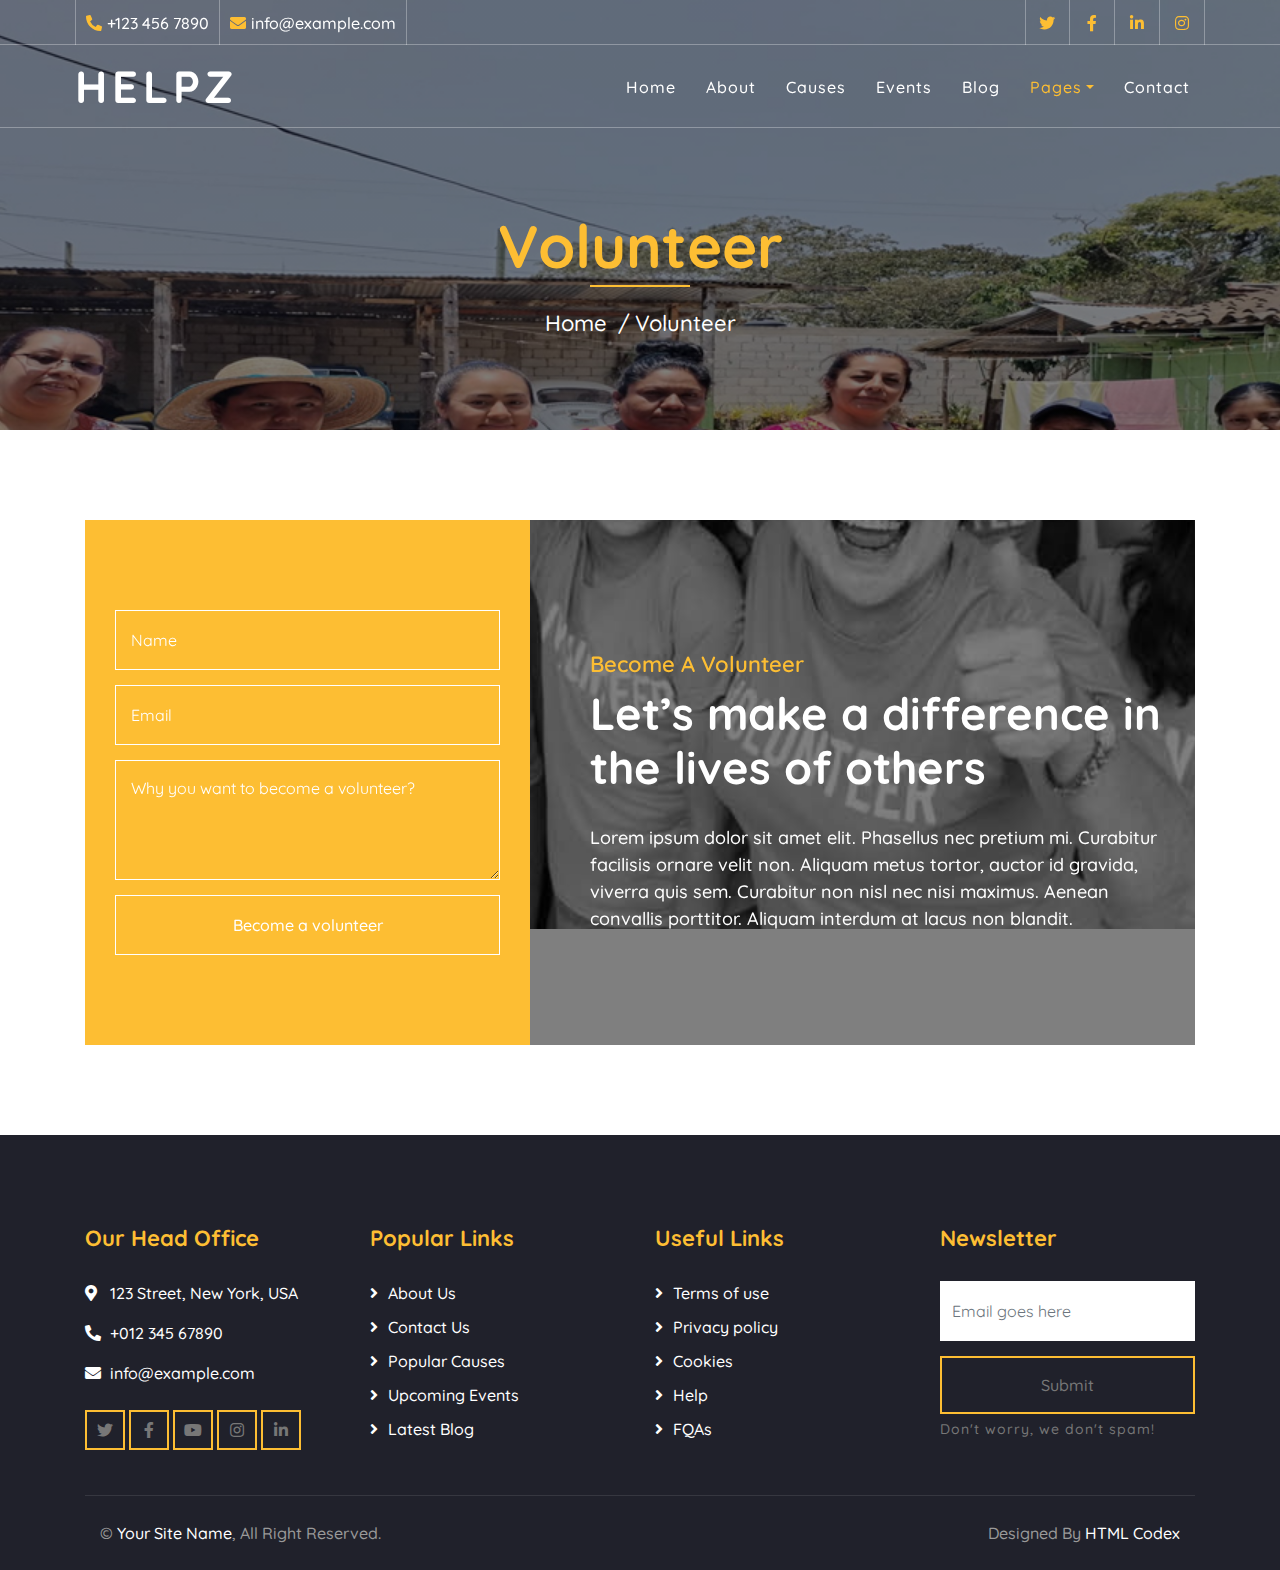
<file: camati/volunteer.html>
<!DOCTYPE html>
<html lang="en">
    <head>
        <meta charset="utf-8">
        <title>HELPZ - Free Charity Website Template</title>
        <meta content="width=device-width, initial-scale=1.0" name="viewport">
        <meta content="Free Website Template" name="keywords">
        <meta content="Free Website Template" name="description">

        <!-- Favicon -->
        <link href="img/favicon.ico" rel="icon">

        <!-- Google Font -->
        <link href="https://fonts.googleapis.com/css2?family=Quicksand:wght@300;400;500;600;700&display=swap" rel="stylesheet">
        
        <!-- CSS Libraries -->
        <link href="https://stackpath.bootstrapcdn.com/bootstrap/4.4.1/css/bootstrap.min.css" rel="stylesheet">
        <link href="https://cdnjs.cloudflare.com/ajax/libs/font-awesome/5.10.0/css/all.min.css" rel="stylesheet">
        <link href="lib/flaticon/font/flaticon.css" rel="stylesheet">
        <link href="lib/animate/animate.min.css" rel="stylesheet">
        <link href="lib/owlcarousel/assets/owl.carousel.min.css" rel="stylesheet">

        <!-- Template Stylesheet -->
        <link href="css/style.css" rel="stylesheet">
    </head>

    <body>
        <!-- Top Bar Start -->
        <div class="top-bar d-none d-md-block">
            <div class="container-fluid">
                <div class="row">
                    <div class="col-md-8">
                        <div class="top-bar-left">
                            <div class="text">
                                <i class="fa fa-phone-alt"></i>
                                <p>+123 456 7890</p>
                            </div>
                            <div class="text">
                                <i class="fa fa-envelope"></i>
                                <p>info@example.com</p>
                            </div>
                        </div>
                    </div>
                    <div class="col-md-4">
                        <div class="top-bar-right">
                            <div class="social">
                                <a href=""><i class="fab fa-twitter"></i></a>
                                <a href=""><i class="fab fa-facebook-f"></i></a>
                                <a href=""><i class="fab fa-linkedin-in"></i></a>
                                <a href=""><i class="fab fa-instagram"></i></a>
                            </div>
                        </div>
                    </div>
                </div>
            </div>
        </div>
        <!-- Top Bar End -->

        <!-- Nav Bar Start -->
        <div class="navbar navbar-expand-lg bg-dark navbar-dark">
            <div class="container-fluid">
                <a href="index.html" class="navbar-brand">Helpz</a>
                <button type="button" class="navbar-toggler" data-toggle="collapse" data-target="#navbarCollapse">
                    <span class="navbar-toggler-icon"></span>
                </button>

                <div class="collapse navbar-collapse justify-content-between" id="navbarCollapse">
                    <div class="navbar-nav ml-auto">
                        <a href="index.html" class="nav-item nav-link">Home</a>
                        <a href="about.html" class="nav-item nav-link">About</a>
                        <a href="causes.html" class="nav-item nav-link">Causes</a>
                        <a href="event.html" class="nav-item nav-link">Events</a>
                        <a href="blog.html" class="nav-item nav-link">Blog</a>
                        <div class="nav-item dropdown">
                            <a href="#" class="nav-link dropdown-toggle active" data-toggle="dropdown">Pages</a>
                            <div class="dropdown-menu">
                                <a href="single.html" class="dropdown-item">Detail Page</a>
                                <a href="service.html" class="dropdown-item">What We Do</a>
                                <a href="team.html" class="dropdown-item">Meet The Team</a>
                                <a href="donate.html" class="dropdown-item">Donate Now</a>
                                <a href="volunteer.html" class="dropdown-item">Become A Volunteer</a>
                            </div>
                        </div>
                        <a href="contact.html" class="nav-item nav-link">Contact</a>
                    </div>
                </div>
            </div>
        </div>
        <!-- Nav Bar End -->
        
        
        <!-- Page Header Start -->
        <div class="page-header">
            <div class="container">
                <div class="row">
                    <div class="col-12">
                        <h2>Volunteer</h2>
                    </div>
                    <div class="col-12">
                        <a href="">Home</a>
                        <a href="">Volunteer</a>
                    </div>
                </div>
            </div>
        </div>
        <!-- Page Header End -->
        
        
        <!-- Volunteer Start -->
        <div class="container">
            <div class="volunteer" data-parallax="scroll" data-image-src="img/volunteer.jpg">
                <div class="row align-items-center">
                    <div class="col-lg-5">
                        <div class="volunteer-form">
                            <form>
                                <div class="control-group">
                                    <input type="text" class="form-control" placeholder="Name" required="required" />
                                </div>
                                <div class="control-group">
                                    <input type="email" class="form-control" placeholder="Email" required="required" />
                                </div>
                                <div class="control-group">
                                    <textarea class="form-control" placeholder="Why you want to become a volunteer?" required="required"></textarea>
                                </div>
                                <div>
                                    <button class="btn btn-custom" type="submit">Become a volunteer</button>
                                </div>
                            </form>
                        </div>
                    </div>
                    <div class="col-lg-7">
                        <div class="volunteer-content">
                            <div class="section-header">
                                <p>Become A Volunteer</p>
                                <h2>Let’s make a difference in the lives of others</h2>
                            </div>
                            <div class="volunteer-text">
                                <p>
                                    Lorem ipsum dolor sit amet elit. Phasellus nec pretium mi. Curabitur facilisis ornare velit non. Aliquam metus tortor, auctor id gravida, viverra quis sem. Curabitur non nisl nec nisi maximus. Aenean convallis porttitor. Aliquam interdum at lacus non blandit.
                                </p>
                            </div>
                        </div>
                    </div>
                </div>
            </div>
        </div>
        <!-- Volunteer End -->


        <!-- Footer Start -->
        <div class="footer">
            <div class="container">
                <div class="row">
                    <div class="col-lg-3 col-md-6">
                        <div class="footer-contact">
                            <h2>Our Head Office</h2>
                            <p><i class="fa fa-map-marker-alt"></i>123 Street, New York, USA</p>
                            <p><i class="fa fa-phone-alt"></i>+012 345 67890</p>
                            <p><i class="fa fa-envelope"></i>info@example.com</p>
                            <div class="footer-social">
                                <a class="btn btn-custom" href=""><i class="fab fa-twitter"></i></a>
                                <a class="btn btn-custom" href=""><i class="fab fa-facebook-f"></i></a>
                                <a class="btn btn-custom" href=""><i class="fab fa-youtube"></i></a>
                                <a class="btn btn-custom" href=""><i class="fab fa-instagram"></i></a>
                                <a class="btn btn-custom" href=""><i class="fab fa-linkedin-in"></i></a>
                            </div>
                        </div>
                    </div>
                    <div class="col-lg-3 col-md-6">
                        <div class="footer-link">
                            <h2>Popular Links</h2>
                            <a href="">About Us</a>
                            <a href="">Contact Us</a>
                            <a href="">Popular Causes</a>
                            <a href="">Upcoming Events</a>
                            <a href="">Latest Blog</a>
                        </div>
                    </div>
                    <div class="col-lg-3 col-md-6">
                        <div class="footer-link">
                            <h2>Useful Links</h2>
                            <a href="">Terms of use</a>
                            <a href="">Privacy policy</a>
                            <a href="">Cookies</a>
                            <a href="">Help</a>
                            <a href="">FQAs</a>
                        </div>
                    </div>
                    <div class="col-lg-3 col-md-6">
                        <div class="footer-newsletter">
                            <h2>Newsletter</h2>
                            <form>
                                <input class="form-control" placeholder="Email goes here">
                                <button class="btn btn-custom">Submit</button>
                                <label>Don't worry, we don't spam!</label>
                            </form>
                        </div>
                    </div>
                </div>
            </div>
            <div class="container copyright">
                <div class="row">
                    <div class="col-md-6">
                        <p>&copy; <a href="#">Your Site Name</a>, All Right Reserved.</p>
                    </div>
                    <div class="col-md-6">
                        <p>Designed By <a href="https://htmlcodex.com">HTML Codex</a></p>
                    </div>
                </div>
            </div>
        </div>
        <!-- Footer End -->

        <!-- Back to top button -->
        <a href="#" class="back-to-top"><i class="fa fa-chevron-up"></i></a>
        
        <!-- Pre Loader -->
        <div id="loader" class="show">
            <div class="loader"></div>
        </div>

        <!-- JavaScript Libraries -->
        <script src="https://code.jquery.com/jquery-3.4.1.min.js"></script>
        <script src="https://stackpath.bootstrapcdn.com/bootstrap/4.4.1/js/bootstrap.bundle.min.js"></script>
        <script src="lib/easing/easing.min.js"></script>
        <script src="lib/owlcarousel/owl.carousel.min.js"></script>
        <script src="lib/waypoints/waypoints.min.js"></script>
        <script src="lib/counterup/counterup.min.js"></script>
        <script src="lib/parallax/parallax.min.js"></script>
        
        <!-- Contact Javascript File -->
        <script src="mail/jqBootstrapValidation.min.js"></script>
        <script src="mail/contact.js"></script>

        <!-- Template Javascript -->
        <script src="js/main.js"></script>
    </body>
</html>
</file>
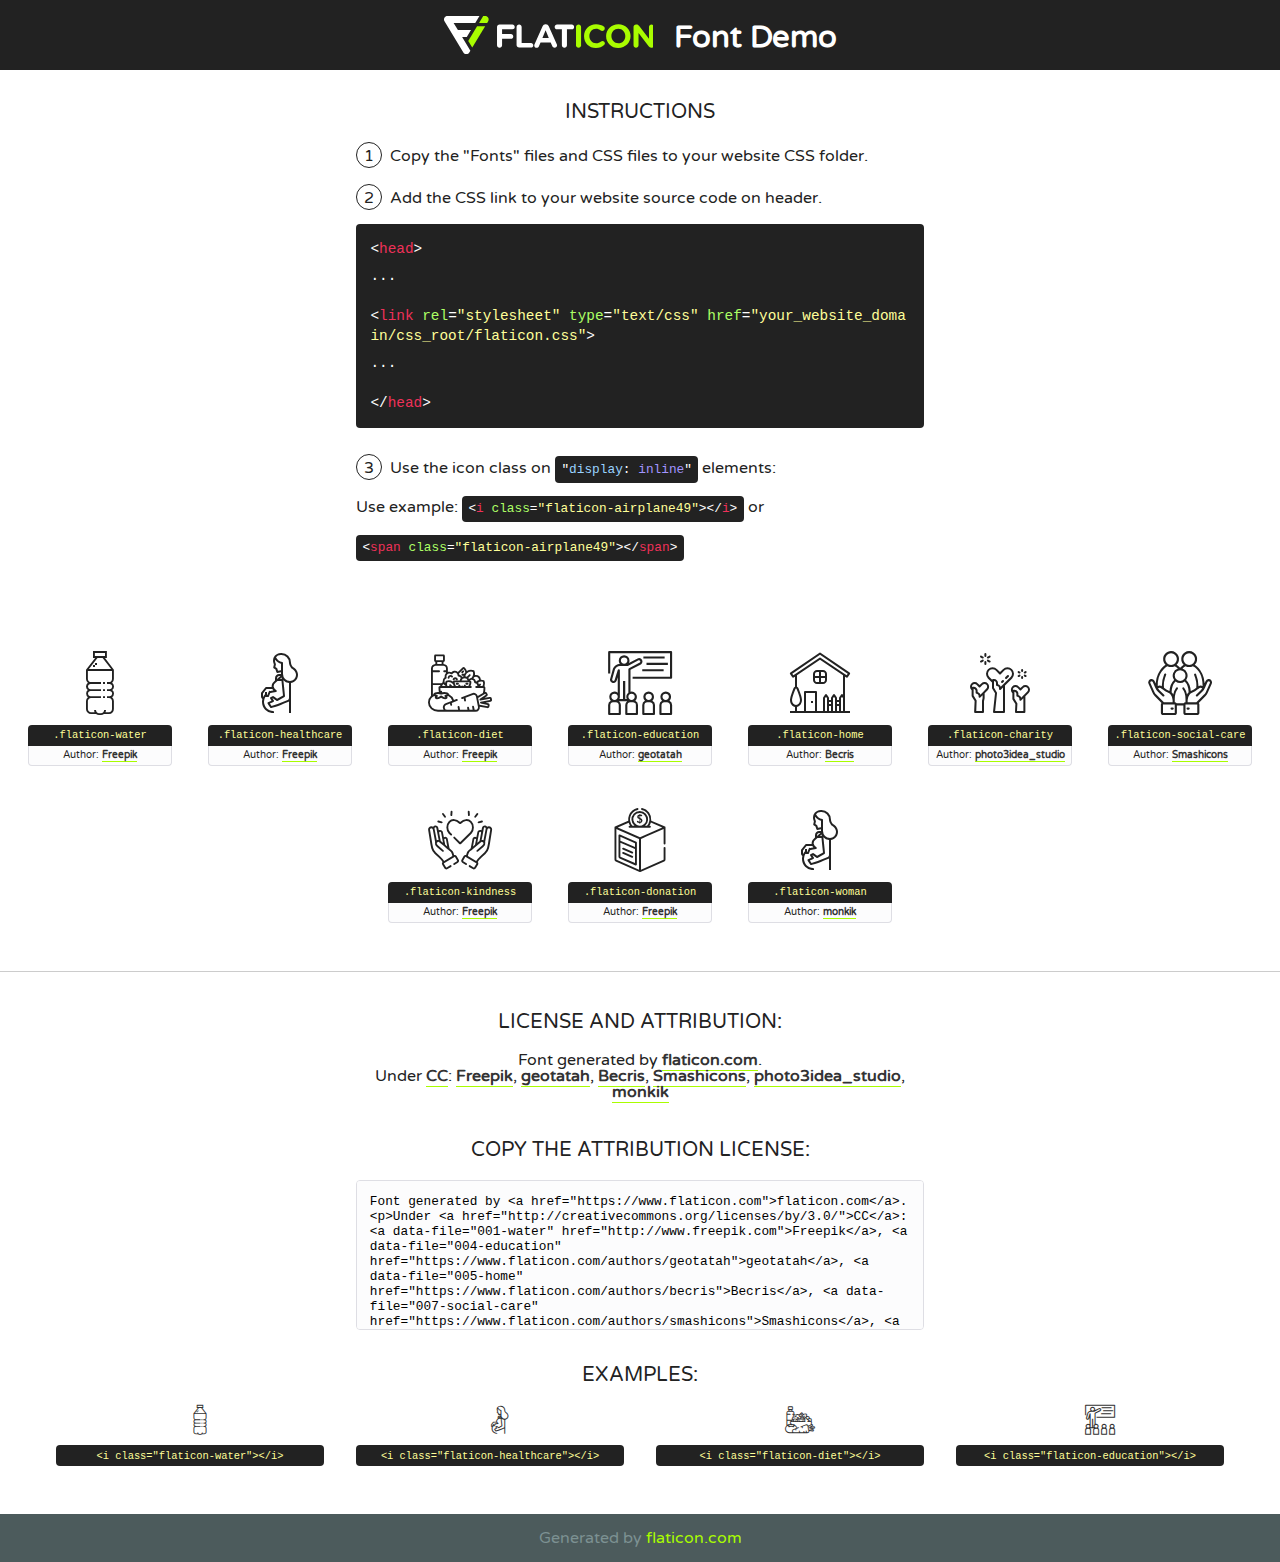
<file: camati/lib/flaticon/font/flaticon.html>
<!DOCTYPE html>
<!--
  Flaticon icon font: Flaticon
  Creation date: 30/09/2020 10:47
-->
<html>
<!DOCTYPE html>
<html>

<head>
    <title>Flaticon WebFont</title>
    <link href="http://fonts.googleapis.com/css?family=Varela+Round" rel="stylesheet" type="text/css" />
    <link rel="stylesheet" type="text/css" href="flaticon.css">
    <meta charset="UTF-8">
    <style>
    html, body, div, span, applet, object, iframe,
    h1, h2, h3, h4, h5, h6, p, blockquote, pre,
    a, abbr, acronym, address, big, cite, code,
    del, dfn, em, img, ins, kbd, q, s, samp,
    small, strike, strong, sub, sup, tt, var,
    b, u, i, center,
    dl, dt, dd, ol, ul, li,
    fieldset, form, label, legend,
    table, caption, tbody, tfoot, thead, tr, th, td,
    article, aside, canvas, details, embed, 
    figure, figcaption, footer, header, hgroup, 
    menu, nav, output, ruby, section, summary,
    time, mark, audio, video {
        margin: 0;
        padding: 0;
        border: 0;
        font-size: 100%;
        font: inherit;
        vertical-align: baseline;
    }
    /* HTML5 display-role reset for older browsers */
    article, aside, details, figcaption, figure, 
    footer, header, hgroup, menu, nav, section {
        display: block;
    }
    body {
        line-height: 1;
    }
    ol, ul {
        list-style: none;
    }
    blockquote, q {
        quotes: none;
    }
    blockquote:before, blockquote:after,
    q:before, q:after {
        content: '';
        content: none;
    }
    table {
        border-collapse: collapse;
        border-spacing: 0;
    }
    body {
        font-family: 'Varela Round', Helvetica, Arial, sans-serif;
        font-size: 16px;
        color: #222;
    }
    a {
        color: #333;
        border-bottom: 1px solid #a9fd00;
        font-weight: bold;
        text-decoration: none;
    }
    * {
        -moz-box-sizing: border-box;
        -webkit-box-sizing: border-box;
        box-sizing: border-box;
        margin: 0;
        padding: 0;
    }
    [class^="flaticon-"]:before, [class*=" flaticon-"]:before, [class^="flaticon-"]:after, [class*=" flaticon-"]:after {
        font-family: Flaticon;
        font-size: 30px;
        font-style: normal;
        margin-left: 20px;
        color: #333;
    }
    .wrapper {
        max-width: 600px;
        margin: auto;
        padding: 0 1em;
    }
    .title {
        font-size: 1.25em;
        text-align: center;
        margin-bottom: 1em;
        text-transform: uppercase;
    }
    header {
        text-align: center;
        background-color: #222;
        color: #fff;
        padding: 1em;
    }
    header .logo {
        width: 210px;
        height: 38px;
        display: inline-block;
        vertical-align: middle;
        margin-right: 1em;
        border: none;
    }
    header strong {
        font-size: 1.95em;
        font-weight: bold;
        vertical-align: middle;
        margin-top: 5px;
        display: inline-block;
    }
    .demo {
        margin: 2em auto;
        line-height: 1.25em;
    }
    .demo ul li {
        margin-bottom: 1em;
    }
    .demo ul li .num {
        color: #222;
        border-radius: 20px;
        display: inline-block;
        width: 26px;
        padding: 3px;
        height: 26px;
        text-align: center;
        margin-right: 0.5em;
        border: 1px solid #222;
    }
    .demo ul li code {
        background-color: #222;
        border-radius: 4px;
        padding: 0.25em 0.5em;
        display: inline-block;
        color: #fff;
        font-family: Consolas,Monaco,Lucida Console,Liberation Mono,DejaVu Sans Mono,Bitstream Vera Sans Mono,Courier New, monospace;
        font-weight: lighter;
        margin-top: 1em;
        font-size: 0.8em;
        word-break: break-all;
    }
    .demo ul li code.big {
        padding: 1em;
        font-size: 0.9em;
    }
    .demo ul li code .red {
        color: #EF3159;
    }
    .demo ul li code .green {
        color: #ACFF65;
    }
    .demo ul li code .yellow {
        color: #FFFF99;
    }
    .demo ul li code .blue {
        color: #99D3FF;
    }
    .demo ul li code .purple {
        color: #A295FF;
    }
    .demo ul li code .dots {
        margin-top: 0.5em;
        display: block;
    }
    #glyphs {
        border-bottom: 1px solid #ccc;
        padding: 2em 0;
        text-align: center;
    }
    .glyph {
        display: inline-block;
        width: 9em;
        margin: 1em;
        text-align: center;
        vertical-align: top;
        background: #FFF;
    }
    .glyph .glyph-icon {
        padding: 10px;
        display: block;
        font-family:"Flaticon";
        font-size: 64px;
        line-height: 1;
    }
    .glyph .glyph-icon:before {
        font-size: 64px;
        color: #222;
        margin-left: 0;
    }
    .class-name {
        font-size: 0.65em;
        background-color: #222;
        color: #fff;
        border-radius: 4px 4px 0 0;
        padding: 0.5em;
        color: #FFFF99;
        font-family: Consolas,Monaco,Lucida Console,Liberation Mono,DejaVu Sans Mono,Bitstream Vera Sans Mono,Courier New, monospace;
    }
    .author-name {
        font-size: 0.6em;
        background-color: #fcfcfd;
        border: 1px solid #DEDEE4;
        border-top: 0;
        border-radius: 0 0 4px 4px;
        padding: 0.5em;
    }
    .class-name:last-child {
        font-size: 10px;
        color:#888;
    }
    .class-name:last-child a {
        font-size: 10px;
        color:#555;
    }
    .class-name:last-child a:hover {
        color:#a9fd00;
    }
    .glyph > input {
        display: block;
        width: 100px;
        margin: 5px auto;
        text-align: center;
        font-size: 12px;
        cursor: text;
    }
    .glyph > input.icon-input {
        font-family:"Flaticon";
        font-size: 16px;
        margin-bottom: 10px;
    }
    .attribution .title {
        margin-top: 2em;
    }
    .attribution textarea {
        background-color: #fcfcfd;
        padding: 1em;
        border: none;
        box-shadow: none;
        border: 1px solid #DEDEE4;
        border-radius: 4px;
        resize: none;
        width: 100%;
        height: 150px;
        font-size: 0.8em;
        font-family: Consolas,Monaco,Lucida Console,Liberation Mono,DejaVu Sans Mono,Bitstream Vera Sans Mono,Courier New, monospace;
        -webkit-appearance: none;
    }
    .iconsuse {
        margin: 2em auto;
        text-align: center;
        max-width: 1200px;
    }
    .iconsuse:after {
        content: '';
        display: table;
        clear: both;
    }
    .iconsuse .image {
        float: left;
        width: 25%;
        padding: 0 1em;
    }
    .iconsuse .image p {
        margin-bottom: 1em;
    }
    .iconsuse .image span {
        display: block;
        font-size: 0.65em;
        background-color: #222;
        color: #fff;
        border-radius: 4px;
        padding: 0.5em;
        color: #FFFF99;
        margin-top: 1em;
        font-family: Consolas,Monaco,Lucida Console,Liberation Mono,DejaVu Sans Mono,Bitstream Vera Sans Mono,Courier New, monospace;
    }
    #footer {
        text-align: center;
        background-color: #4C5B5C;
        color: #7c9192;
        padding: 1em;
    }
    #footer a {
        border: none;
        color: #a9fd00;
        font-weight: normal;
    }
    @media (max-width: 960px) {
        .iconsuse .image {
            width: 50%;
        }
    }
    @media (max-width: 560px) {
        .iconsuse .image {
            width: 100%;
        }
    }
    </style>
</head>

<body class="characters-off">

    <header>
        <a href="https://www.flaticon.com" target="_blank" class="logo">
            <svg version="1.1" xmlns="http://www.w3.org/2000/svg" xmlns:xlink="http://www.w3.org/1999/xlink" xmlns:a="http://ns.adobe.com/AdobeSVGViewerExtensions/3.0/" viewBox="0 0 560.875 102.036" enable-background="new 0 0 560.875 102.036" xml:space="preserve">
                <defs>
                </defs>
                <g>
                    <g class="letters">
                        <path fill="#ffffff" d="M141.596,29.675c0-3.777,2.985-6.767,6.764-6.767h34.438c3.426,0,6.15,2.728,6.15,6.15
                        c0,3.43-2.724,6.149-6.15,6.149h-27.674v13.091h23.719c3.429,0,6.151,2.724,6.151,6.15c0,3.43-2.723,6.149-6.151,6.149h-23.719
                        v17.574c0,3.773-2.986,6.761-6.764,6.761c-3.779,0-6.764-2.989-6.764-6.761V29.675z"></path>
                        <path fill="#ffffff" d="M193.844,29.149c0-3.781,2.985-6.767,6.764-6.767c3.776,0,6.763,2.985,6.763,6.767v42.957h25.039
                        c3.426,0,6.149,2.726,6.149,6.153c0,3.425-2.723,6.15-6.149,6.15h-31.802c-3.779,0-6.764-2.986-6.764-6.768V29.149z"></path>
                        <path fill="#ffffff" d="M241.891,75.71l21.438-48.407c1.492-3.341,4.215-5.357,7.906-5.357h0.792
                        c3.686,0,6.323,2.017,7.815,5.357l21.439,48.407c0.436,0.967,0.701,1.845,0.701,2.723c0,3.602-2.809,6.501-6.414,6.501
                        c-3.161,0-5.269-1.845-6.499-4.655l-4.132-9.661h-27.059l-4.301,10.102c-1.144,2.631-3.426,4.214-6.237,4.214
                        c-3.517,0-6.24-2.81-6.24-6.325C241.1,77.64,241.451,76.677,241.891,75.71z M279.932,58.666l-8.521-20.297l-8.526,20.297H279.932
                        z"></path>
                        <path fill="#ffffff" d="M314.864,35.387H301.86c-3.429,0-6.239-2.813-6.239-6.238c0-3.429,2.811-6.24,6.239-6.24h39.533
                        c3.426,0,6.237,2.811,6.237,6.24c0,3.425-2.811,6.238-6.237,6.238h-13.001v42.785c0,3.773-2.99,6.761-6.764,6.761
                        c-3.779,0-6.764-2.989-6.764-6.761V35.387z"></path>
                        <path fill="#A9FD00" d="M352.615,29.149c0-3.781,2.985-6.767,6.767-6.767c3.774,0,6.761,2.985,6.761,6.767v49.024
                        c0,3.773-2.987,6.761-6.761,6.761c-3.781,0-6.767-2.989-6.767-6.761V29.149z"></path>
                        <path fill="#A9FD00" d="M374.132,53.836v-0.179c0-17.481,13.178-31.801,32.065-31.801c9.22,0,15.459,2.458,20.557,6.238
                        c1.402,1.054,2.637,2.985,2.637,5.357c0,3.692-2.985,6.59-6.681,6.59c-1.845,0-3.071-0.702-4.044-1.319
                        c-3.776-2.813-7.729-4.393-12.562-4.393c-10.364,0-17.831,8.611-17.831,19.154v0.173c0,10.542,7.291,19.329,17.831,19.329
                        c5.715,0,9.492-1.756,13.359-4.834c1.049-0.874,2.458-1.491,4.039-1.491c3.429,0,6.325,2.813,6.325,6.236
                        c0,2.106-1.056,3.78-2.282,4.834c-5.539,4.834-12.036,7.733-21.878,7.733C387.572,85.464,374.132,71.493,374.132,53.836z"></path>
                        <path fill="#A9FD00" d="M433.009,53.836v-0.179c0-17.481,13.79-31.801,32.766-31.801c18.981,0,32.592,14.143,32.592,31.628v0.173
                        c0,17.483-13.785,31.807-32.769,31.807C446.625,85.464,433.009,71.32,433.009,53.836z M484.224,53.836v-0.179
                        c0-10.539-7.725-19.326-18.626-19.326c-10.893,0-18.449,8.611-18.449,19.154v0.173c0,10.542,7.73,19.329,18.626,19.329
                        C476.676,72.986,484.224,64.378,484.224,53.836z"></path>
                        <path fill="#A9FD00" d="M506.233,29.321c0-3.774,2.99-6.763,6.767-6.763h1.401c3.252,0,5.183,1.583,7.029,3.953l26.093,34.265
                        V29.059c0-3.692,2.99-6.677,6.681-6.677c3.683,0,6.671,2.985,6.671,6.677v48.934c0,3.78-2.987,6.765-6.764,6.765h-0.436
                        c-3.257,0-5.188-1.581-7.034-3.953l-27.056-35.492v32.944c0,3.687-2.985,6.676-6.678,6.676c-3.683,0-6.673-2.989-6.673-6.676
                        V29.321z"></path>
                    </g>
                    <g class="insignia">
                        <path fill="#ffffff" d="M48.372,56.137h12.517l11.156-18.537H37.186L25.688,18.539h57.825L94.668,0H9.271
                        C5.925,0,2.842,1.801,1.198,4.716c-1.644,2.907-1.593,6.482,0.134,9.343l50.38,83.501c1.678,2.781,4.689,4.476,7.938,4.476
                        c3.246,0,6.257-1.695,7.935-4.476l2.898-4.804L48.372,56.137z"></path>
                        <g class="i">
                            <path fill="#A9FD00" d="M93.575,18.539h0.031v0.004l21.652,0.004l2.705-4.488c1.727-2.861,1.778-6.436,0.133-9.343
                            C116.454,1.801,113.371,0,110.026,0h-5.294L93.575,18.539z"></path>
                            <polygon fill="#A9FD00" points="88.291,27.356 64.725,66.486 75.519,84.404 109.942,27.356"></polygon>
                        </g>
                    </g>
                </g>
            </svg>
        </a>
        <strong>Font Demo</strong>
    </header>


    <section class="demo wrapper">

        <p class="title">Instructions</p>

        <ul>
            <li>
                <span class="num">1</span>Copy the "Fonts" files and CSS files to your website CSS folder.
            </li>
            <li>
                <span class="num">2</span>Add the CSS link to your website source code on header.
                <code class="big">
                    &lt;<span class="red">head</span>&gt;
                    <br/><span class="dots">...</span>
                    <br/>&lt;<span class="red">link</span> <span class="green">rel</span>=<span class="yellow">"stylesheet"</span> <span class="green">type</span>=<span class="yellow">"text/css"</span> <span class="green">href</span>=<span class="yellow">"your_website_domain/css_root/flaticon.css"</span>&gt;
                    <br/><span class="dots">...</span>
                    <br/>&lt;/<span class="red">head</span>&gt;
                </code>
            </li>

            <li>
                <p>
                    <span class="num">3</span>Use the icon class on <code>"<span class="blue">display</span>:<span class="purple"> inline</span>"</code> elements:
                    <br />
                    Use example: <code>&lt;<span class="red">i</span> <span class="green">class</span>=<span class="yellow">&quot;flaticon-airplane49&quot;</span>&gt;&lt;/<span class="red">i</span>&gt;</code> or <code>&lt;<span class="red">span</span> <span class="green">class</span>=<span class="yellow">&quot;flaticon-airplane49&quot;</span>&gt;&lt;/<span class="red">span</span>&gt;</code>
            </li>
        </ul>

    </section>




   <section id="glyphs">          
    
      
        <div class="glyph"><div class="glyph-icon flaticon-water"></div>
            <div class="class-name">.flaticon-water</div>
            <div class="author-name">Author: <a data-file="001-water" href="http://www.freepik.com">Freepik</a> </div> 
        </div>        
        
        <div class="glyph"><div class="glyph-icon flaticon-healthcare"></div>
            <div class="class-name">.flaticon-healthcare</div>
            <div class="author-name">Author: <a data-file="002-healthcare" href="http://www.freepik.com">Freepik</a> </div> 
        </div>        
        
        <div class="glyph"><div class="glyph-icon flaticon-diet"></div>
            <div class="class-name">.flaticon-diet</div>
            <div class="author-name">Author: <a data-file="003-diet" href="http://www.freepik.com">Freepik</a> </div> 
        </div>        
        
        <div class="glyph"><div class="glyph-icon flaticon-education"></div>
            <div class="class-name">.flaticon-education</div>
            <div class="author-name">Author: <a data-file="004-education" href="https://www.flaticon.com/authors/geotatah">geotatah</a> </div> 
        </div>        
        
        <div class="glyph"><div class="glyph-icon flaticon-home"></div>
            <div class="class-name">.flaticon-home</div>
            <div class="author-name">Author: <a data-file="005-home" href="https://www.flaticon.com/authors/becris">Becris</a> </div> 
        </div>        
        
        <div class="glyph"><div class="glyph-icon flaticon-charity"></div>
            <div class="class-name">.flaticon-charity</div>
            <div class="author-name">Author: <a data-file="006-charity" href="https://www.flaticon.com/authors/photo3idea-studio">photo3idea_studio</a> </div> 
        </div>        
        
        <div class="glyph"><div class="glyph-icon flaticon-social-care"></div>
            <div class="class-name">.flaticon-social-care</div>
            <div class="author-name">Author: <a data-file="007-social-care" href="https://www.flaticon.com/authors/smashicons">Smashicons</a> </div> 
        </div>        
        
        <div class="glyph"><div class="glyph-icon flaticon-kindness"></div>
            <div class="class-name">.flaticon-kindness</div>
            <div class="author-name">Author: <a data-file="008-kindness" href="http://www.freepik.com">Freepik</a> </div> 
        </div>        
        
        <div class="glyph"><div class="glyph-icon flaticon-donation"></div>
            <div class="class-name">.flaticon-donation</div>
            <div class="author-name">Author: <a data-file="009-donation" href="http://www.freepik.com">Freepik</a> </div> 
        </div>        
        
        <div class="glyph"><div class="glyph-icon flaticon-woman"></div>
            <div class="class-name">.flaticon-woman</div>
            <div class="author-name">Author: <a data-file="010-woman" href="https://www.flaticon.com/authors/monkik">monkik</a> </div> 
        </div>        
        

    </section>



    <section class="attribution wrapper"   style="text-align:center;">

      <div class="title">License and attribution:</div><div class="attrDiv">Font generated by <a href="https://www.flaticon.com">flaticon.com</a>. <div><p>Under <a href="http://creativecommons.org/licenses/by/3.0/">CC</a>: <a data-file="001-water" href="http://www.freepik.com">Freepik</a>, <a data-file="004-education" href="https://www.flaticon.com/authors/geotatah">geotatah</a>, <a data-file="005-home" href="https://www.flaticon.com/authors/becris">Becris</a>, <a data-file="007-social-care" href="https://www.flaticon.com/authors/smashicons">Smashicons</a>, <a data-file="006-charity" href="https://www.flaticon.com/authors/photo3idea-studio">photo3idea_studio</a>, <a data-file="010-woman" href="https://www.flaticon.com/authors/monkik">monkik</a></p>  </div>
      </div>
      <div class="title">Copy the Attribution License:</div>

    <textarea onclick="this.focus();this.select();">Font generated by &lt;a href=&quot;https://www.flaticon.com&quot;&gt;flaticon.com&lt;/a&gt;. <p>Under <a href="http://creativecommons.org/licenses/by/3.0/">CC</a>: <a data-file="001-water" href="http://www.freepik.com">Freepik</a>, <a data-file="004-education" href="https://www.flaticon.com/authors/geotatah">geotatah</a>, <a data-file="005-home" href="https://www.flaticon.com/authors/becris">Becris</a>, <a data-file="007-social-care" href="https://www.flaticon.com/authors/smashicons">Smashicons</a>, <a data-file="006-charity" href="https://www.flaticon.com/authors/photo3idea-studio">photo3idea_studio</a>, <a data-file="010-woman" href="https://www.flaticon.com/authors/monkik">monkik</a></p>  
     </textarea>

    </section>

    <section class="iconsuse">

          <div class="title">Examples:</div>            
             
            <div class="image">
                <p>
                    <i class="glyph-icon flaticon-water"></i> 
                    <span>&lt;i class=&quot;flaticon-water&quot;&gt;&lt;/i&gt;</span>
                </p>
            </div>
            
            <div class="image">
                <p>
                    <i class="glyph-icon flaticon-healthcare"></i> 
                    <span>&lt;i class=&quot;flaticon-healthcare&quot;&gt;&lt;/i&gt;</span>
                </p>
            </div>
            
            <div class="image">
                <p>
                    <i class="glyph-icon flaticon-diet"></i> 
                    <span>&lt;i class=&quot;flaticon-diet&quot;&gt;&lt;/i&gt;</span>
                </p>
            </div>
            
            <div class="image">
                <p>
                    <i class="glyph-icon flaticon-education"></i> 
                    <span>&lt;i class=&quot;flaticon-education&quot;&gt;&lt;/i&gt;</span>
                </p>
            </div>
                       
        </div>
                            
    </section>

<div id="footer">
    <div>Generated by <a href="https://www.flaticon.com">flaticon.com</a>
    </div>
</div>



</body>
</html>
</file>
<file: camati/lib/flaticon/font/flaticon.css>
/*
  	Flaticon icon font: Flaticon
  	Creation date: 30/09/2020 10:47
  	*/

@font-face {
  font-family: "Flaticon";
  src: url("./Flaticon.eot");
  src: url("./Flaticon.eot?#iefix") format("embedded-opentype"),
       url("./Flaticon.woff2") format("woff2"),
       url("./Flaticon.woff") format("woff"),
       url("./Flaticon.ttf") format("truetype"),
       url("./Flaticon.svg#Flaticon") format("svg");
  font-weight: normal;
  font-style: normal;
}

@media screen and (-webkit-min-device-pixel-ratio:0) {
  @font-face {
    font-family: "Flaticon";
    src: url("./Flaticon.svg#Flaticon") format("svg");
  }
}

[class^="flaticon-"]:before, [class*=" flaticon-"]:before,
[class^="flaticon-"]:after, [class*=" flaticon-"]:after {   
  font-family: Flaticon;
        font-size: 20px;
font-style: normal;
margin-left: 20px;
}

.flaticon-water:before { content: "\f100"; }
.flaticon-healthcare:before { content: "\f109"; }
.flaticon-diet:before { content: "\f102"; }
.flaticon-education:before { content: "\f103"; }
.flaticon-home:before { content: "\f104"; }
.flaticon-charity:before { content: "\f105"; }
.flaticon-social-care:before { content: "\f106"; }
.flaticon-kindness:before { content: "\f107"; }
.flaticon-donation:before { content: "\f108"; }
.flaticon-woman:before { content: "\f109"; }
</file>
<file: camati/css/style.css>
/*******************************/
/********* General CSS *********/
/*******************************/
body {
    color: #777777;
    font-weight: 500;
    background: #ffffff;
    font-family: 'Quicksand', sans-serif;
}


h1,
h2, 
h3, 
h4,
h5, 
h6 {
    color: #4a4c70;
}

a {
    color: #4a4c70;
    transition: .3s;
}

a:hover,
a:active,
a:focus {
    color: #FDBE33;
    outline: none;
    text-decoration: none;
}

.btn.btn-custom {
    padding: 12px 20px;
    text-align: center; 
   font-size: 16px;
    font-weight: 500;
    color: #777777;
    border-radius: 0;
    border: 2px solid #FDBE33;
    box-shadow: inset 0 0 0 0 #FDBE33;
    transition: ease-out 0.3s;
    -webkit-transition: ease-out 0.3s;
    -moz-transition: ease-out 0.3s;
}

.btn.btn-custom:hover {
    color: #20212B;
    box-shadow: inset 0 0 0 30px #FDBE33;
}

.btn:focus,
.form-control:focus {
    box-shadow: none;
}

.container-fluid {
    max-width: 1366px;
}

[class^="flaticon-"]:before, [class*=" flaticon-"]:before,
[class^="flaticon-"]:after, [class*=" flaticon-"]:after {   
    font-size: inherit;
    margin-left: 0;
}


/**********************************/
/****** Loader & Back to Top ******/
/**********************************/
#loader {
    position: fixed;
    top: 0;
    right: 0;
    bottom: 0;
    left: 0;
    display: flex;
    align-items: center;
    justify-content: center;
    background: #ffffff;
    opacity: 0;
    visibility: hidden;
    -webkit-transition: opacity .3s ease-out, visibility 0s linear .3s;
    -o-transition: opacity .3s ease-out, visibility 0s linear .3s;
    transition: opacity .3s ease-out, visibility 0s linear .3s;
    z-index: 999;
}

#loader.show {
    -webkit-transition: opacity .6s ease-out, visibility 0s linear 0s;
    -o-transition: opacity .6s ease-out, visibility 0s linear 0s;
    transition: opacity .6s ease-out, visibility 0s linear 0s;
    visibility: visible;
    opacity: 1;
}

#loader .loader {
    position: relative;
    width: 45px;
    height: 45px;
    border: 5px solid #dddddd;
    border-top: 5px solid #FDBE33;
    border-radius: 50%;
    -webkit-animation: spin 2s linear infinite;
    animation: spin 2s linear infinite;
}

@-webkit-keyframes spin {
    0% { -webkit-transform: rotate(0deg); }
    100% { -webkit-transform: rotate(360deg); }
}

@keyframes spin {
    0% { transform: rotate(0deg); }
    100% { transform: rotate(360deg); }
}

.back-to-top {
    position: fixed;
    display: none;
    background: #FDBE33;
    width: 44px;
    height: 44px;
    text-align: center;
    line-height: 1;
    font-size: 22px;
    right: 15px;
    bottom: 15px;
    transition: background 0.5s;
    z-index: 9;
}

.back-to-top i {
    color: #4a4c70;
    padding-top: 10px;
}

.back-to-top:hover {
    background: #4a4c70;
}

.back-to-top:hover i {
    color: #FDBE33;
}


/**********************************/
/********** Top Bar CSS ***********/
/**********************************/
.top-bar {
    position: absolute;
    height: 45px;
    width: 100%;
    top: 0;
    left: 0;
    z-index: 3;
    border-bottom: 1px solid rgba(255, 255, 255, .3);
}

.top-bar .top-bar-left {
    display: flex;
    align-items: center;
    justify-content: flex-start;
}

.top-bar .top-bar-right {
    display: flex;
    align-items: center;
    justify-content: flex-end;
}

.top-bar .text {
    display: flex;
    align-items: center;
    justify-content: center;
    flex-direction: row;
    height: 45px;
    padding: 0 10px;
    text-align: center;
    border-left: 1px solid rgba(255, 255, 255, .3);
}

.top-bar .text:last-child {
    border-right: 1px solid rgba(255, 255, 255, .3);
}

.top-bar .text i {
    font-size: 16px;
    color: #FDBE33;
    margin-right: 5px;
}

.top-bar .text p {
    color: #ffffff;
    font-size: 16px;
    font-weight: 500;
    margin: 0;
}

.top-bar .social {
    display: flex;
    height: 45px;
    font-size: 0;
    justify-content: flex-end;
}

.top-bar .social a {
    display: flex;
    align-items: center;
    justify-content: center;
    width: 45px;
    height: 100%;
    font-size: 16px;
    color: #FDBE33;
    border-right: 1px solid rgba(255, 255, 255, .3);
}

.top-bar .social a:first-child {
    border-left: 1px solid rgba(255, 255, 255, .3);
}

.top-bar .social a:hover {
    color: #ffffff;
    background: #FDBE33;
}

@media (min-width: 992px) {
    .top-bar {
        padding: 0 60px;
    }
}


/**********************************/
/*********** Nav Bar CSS **********/
/**********************************/
.navbar {
    position: relative;
    transition: .5s;
    z-index: 999;
}

.navbar.nav-sticky {
    position: fixed;
    top: 0;
    width: 100%;
    box-shadow: 0 2px 5px rgba(0, 0, 0, .3);
    transition: .5s;
}

.navbar .navbar-brand {
    margin: 0;
    color: #ffffff;
    font-size: 45px;
    line-height: 0px;
    font-weight: 700;
    letter-spacing: 5px;
    text-transform: uppercase;
}

.navbar .navbar-brand2 {
    margin: 10;
    color: #ffffff;
    font-size: 12px;
    line-height: 0px;
    font-weight: 100;
    letter-spacing: 2px;
    text-transform: uppercase;
    bottom: 20px;
 
  
   
}

.navbar .navbar-brand img {
    max-width: 100%;
    max-height: 40px;
}

.navbar-dark .navbar-nav .nav-link,
.navbar-dark .navbar-nav .nav-link:focus,
.navbar-dark .navbar-nav .nav-link:hover,
.navbar-dark .navbar-nav .nav-link.active {
    padding: 10px 15px 8px 15px;
    color: #ffffff;
}

.navbar-dark .navbar-nav .nav-link:hover,
.navbar-dark .navbar-nav .nav-link.active {
    color: #FDBE33;
    transition: none;
}

.navbar .dropdown-menu {
    margin-top: 0;
    border: 0;
    border-radius: 0;
    background: #f8f9fa;
}

@media (min-width: 992px) {
    .navbar {
        position: absolute;
        width: 100%;
        top: 45px;
        padding: 20px 60px;
        background: transparent !important;
        border-bottom: 1px solid rgba(255, 255, 255, .3);
        z-index: 9;
    }
    
    .navbar.nav-sticky {
        padding: 10px 60px;
        background: #20212B !important;
        border-bottom: none;
    }
    
    .page .navbar {
        background: #20212B !important;
    }
    
    .navbar a.nav-link {
        padding: 8px 15px;
        font-size: 16px;
        letter-spacing: 1px;
    }
}

@media (max-width: 991.98px) {   
    .navbar {
        padding: 15px;
        background: #20212B !important;
    }
    
    .navbar a.nav-link {
        padding: 5px;
    }
    
    .navbar .dropdown-menu {
        box-shadow: none;
    }
}


/*******************************/
/********** Hero CSS ***********/
/*******************************/
.carousel {
    position: relative;
    width: 100%;
    min-height: 300px;
    background: #ffffff;
    margin-bottom: 45px;
}

.carousel .container-fluid {
    padding: 0;
}

.carousel .carousel-item {
    position: relative;
    width: 100%;
    min-height: 300px;
    display: flex;
    align-items: center;
    justify-content: center;
    flex-direction: column;
}

.carousel .carousel-img {
    position: relative;
    width: 100%;
    height: 100%;
    min-height: 300px;
    text-align: right;
    overflow: hidden;
}

.carousel .carousel-img::after {
    position: absolute;
    content: "";
    top: 0;
    right: 0;
    bottom: 0;
    left: 0;
    background: rgba(0, 0, 0, .5);
    z-index: 1;
}

.carousel .carousel-img img {
    width: 100%;
    height: 100%;
    object-fit: cover;
}

.carousel .carousel-text {
    position: absolute;
    max-width: 700px;
    display: flex;
    align-items: center;
    justify-content: center;
    flex-direction: column;
    z-index: 2;
}

.carousel .carousel-text h1 {
    text-align: center;
    color: #ffffff;
    font-size: 60px;
    font-weight: 700;
    margin-bottom: 20px;
}

.carousel .carousel-text p {
    color: #ffffff;
    text-align: center;
    font-size: 20px;
    margin-bottom: 25px;
}

.carousel .carousel-btn .btn.btn-custom {
    color: #ffffff;
}

.carousel .carousel-btn .btn.btn-custom:hover {
    color: #20212B;
}

.carousel .carousel-btn .btn:first-child {
    margin-right: 15px;
}

.carousel .owl-nav {
    position: absolute;
    width: 100%;
    height: 60px;
    top: calc(50% - 30px);
    left: 0;
    display: flex;
    justify-content: space-between;
    z-index: 9;
}

.carousel .owl-nav .owl-prev,
.carousel .owl-nav .owl-next {
    width: 60px;
    height: 60px;
    display: flex;
    align-items: center;
    justify-content: center;
    color: #FDBE33;
    background: rgba(256, 256, 256, .2);
    font-size: 22px;
    transition: .3s;
}

.carousel .owl-nav .owl-prev:hover,
.carousel .owl-nav .owl-next:hover {
    color: #ffffff;
    background: #FDBE33;
}

.carousel .owl-nav .owl-prev {
    margin-right: 2px;
}

.carousel .animated {
    -webkit-animation-duration: 1s;
    animation-duration: 1s;
}

#videoModal .modal-dialog {
    position: relative;
    max-width: 800px;
    margin: 60px auto 0 auto;
}

#videoModal .modal-body {
    position: relative;
    padding: 0px;
}

#videoModal .close {
    position: absolute;
    width: 30px;
    height: 30px;
    right: 0px;
    top: -30px;
    z-index: 999;
    font-size: 30px;
    font-weight: normal;
    color: #ffffff;
    background: #000000;
    opacity: 1;
}

@media (max-width: 991.98px) {
    .carousel .carousel-text h1 {
        font-size: 35px;
    }
    
    .carousel .carousel-text p {
        font-size: 16px;
    }
    
    .carousel .carousel-text .btn {
        padding: 12px 30px;
        font-size: 15px;
        letter-spacing: 0;
    }
}

@media (max-width: 767.98px) {
    .carousel .carousel-text h1 {
        font-size: 30px;
    }
    
    .carousel .carousel-text .btn {
        padding: 10px 25px;
        font-size: 15px;
        letter-spacing: 0;
    }
}

@media (max-width: 575.98px) {
    .carousel .carousel-text h1 {
        font-size: 25px;
    }
    
    .carousel .carousel-text .btn {
        padding: 8px 20px;
        font-size: 14px;
        letter-spacing: 0;
    }
}


/*******************************/
/******* Page Header CSS *******/
/*******************************/
.page-header {
    position: relative;
    margin-bottom: 45px;
    padding: 210px 0 90px 0;
    text-align: center;
    background: linear-gradient(rgba(0, 0, 0, .5), rgba(0, 0, 0, .5)), url(../img/page-header.jpg);
    background-attachment: fixed;
    background-position: center;
    background-repeat: no-repeat;
    background-size: cover;
}

.page-header h2 {
    position: relative;
    color: #FDBE33;
    font-size: 60px;
    font-weight: 700;
    margin-bottom: 20px;
    padding-bottom: 5px;
}

.page-header h2::after {
    position: absolute;
    content: "";
    width: 100px;
    height: 2px;
    left: calc(50% - 50px);
    bottom: 0;
    background: #FDBE33;
}

.page-header a {
    position: relative;
    padding: 0 12px;
    font-size: 22px;
    color: #ffffff;
}

.page-header a:hover {
    color: #FDBE33;
}

.page-header a::after {
    position: absolute;
    content: "/";
    width: 8px;
    height: 8px;
    top: -2px;
    right: -7px;
    text-align: center;
    color: #ffffff;
}

.page-header a:last-child::after {
    display: none;
}

@media (max-width: 991.98px) {
    .page-header {
        padding: 60px 0;
    }
    
    .page-header h2 {
        font-size: 45px;
    }
    
    .page-header a {
        font-size: 20px;
    }
}

@media (max-width: 767.98px) {
    .page-header {
        padding: 45px 0;
    }
    
    .page-header h2 {
        font-size: 35px;
    }
    
    .page-header a {
        font-size: 18px;
    }
}


/*******************************/
/******* Section Header ********/
/*******************************/
.section-header {
    position: relative;
    width: 100%;
    max-width: 700px;
    margin: 0 auto 45px auto;
}

.section-header p {
    margin-bottom: 5px;
    position: relative;
    font-size: 22px;
    font-weight: 600;
    text-transform: capitalize;
    color: #FDBE33;
}

.section-header h2 {
    margin: 0;
    font-size: 45px;
    font-weight: 700;
}

@media (max-width: 991.98px) {
    .section-header h2 {
        font-size: 45px;
    }
}

@media (max-width: 767.98px) {
    .section-header h2 {
        font-size: 40px;
    }
}

@media (max-width: 575.98px) {
    .section-header h2 {
        font-size: 35px;
    }
}


/*******************************/
/********** About CSS **********/
/*******************************/
.about {
    position: relative;
    width: 100%;
    padding: 45px 0;
}

.about .section-header {
    margin-bottom: 30px;
    margin-left: 0;
}

.about .about-img {
    width: 100%;
    height: 100vh;
}

.about .about-tab {
    width: 100%;
}

.about .about-tab .nav.nav-pills .nav-link {
    padding: 8px;
    font-weight: 600;
    background: none;
    border-radius: 0;
    border-bottom: 1px solid rgba(0, 0, 0, .15);
    transition: none;
}

.about .about-tab .nav.nav-pills .nav-link:hover,
.about .about-tab .nav.nav-pills .nav-link.active {
    color: #FDBE33;
    padding-bottom: 7px;
    border-bottom: 3px solid #FDBE33;
}

.about .about-tab .tab-content {
    padding: 15px 0 0 0;
    background: transparent;
}

.about .about-tab .tab-content .container {
    padding: 0;
}

@media (max-width: 991.98px) {
    .about .section-header {
        margin-top: 30px;
    }
}


/*******************************/
/********* Service CSS *********/
/*******************************/
.service {
    position: relative;
    width: 100%;
    padding: 45px 0 15px 0;
}

.service .service-item {
    position: relative;
    width: 100%;
    display: flex;
    justify-content: space-between;
    margin-bottom: 45px;
    transition: .3s;
}

.service .service-icon {
    position: relative;
    width: 60px;
}

.service .service-icon i {
    position: relative;
    display: block;
    color: #FDBE33;
    font-size: 60px;
    line-height: 60px;
    margin-top: 5px;
}

.service .service-text {
    position: relative;
    margin-left: 20px;
    padding-left: 20px;
}

.service .service-text::before {
    position: absolute;
    content: "";
    width: 1px;
    height: calc(100% - 10px);
    top: 5px;
    left: 0;
    background: rgba(0, 0, 0, .1);
}

.service .service-text::after {
    position: absolute;
    content: "";
    width: 3px;
    height: 40px;
    top: calc(50% - 20px);
    left: -1px;
    background: #FDBE33;
}

.service .service-text h3 {
    margin-bottom: 10px;
    font-size: 22px;
    font-weight: 700;
    letter-spacing: 1px;
}

.service .service-text p {
    margin: 0;
}


/*******************************/
/********* Donate CSS **********/
/*******************************/
.donate {
    position: relative;
    width: 100%;
    margin: 45px 0;
    background: rgba(0, 0, 0, .5);
}

.donate .donate-content {
    padding: 45px 0 15px 0;
}

.container .donate {
    margin: 90px 0;
}

.container .donate .donate-content {
    padding: 45px 30px 15px 30px;
}

.donate .donate-content .section-header {
    margin-bottom: 30px;
}

.donate .donate-content .section-header h2 {
    color: #ffffff;
}

.donate .donate-text p {
    color: #ffffff;
    font-size: 18px;
}

.donate .donate-form {
    padding: 90px 30px;
    background: #FDBE33;
}

.donate .donate-form .control-group {
    margin-bottom: 15px;
}

.donate .donate-form .form-control {
    height: 60px;
    color: #ffffff;
    padding: 0 15px;
    border-radius: 0;
    border: 1px solid #ffffff;
    background: transparent;
}

.donate .donate-form .form-control::placeholder {
    color: #ffffff;
    opacity: 1;
}

.donate .donate-form .form-control:-ms-input-placeholder,
.donate .donate-form .form-control::-ms-input-placeholder {
    color: #ffffff;
}

.donate .donate-form .btn-group {
    display: flex;
    justify-content: space-between;
    margin-bottom: 15px;
}

.donate .donate-form .btn.btn-custom {
    padding: 15px 0;
    width: 100%;
    height: 60px;
    color: #ffffff;
    border: 1px solid #ffffff;
    box-shadow: inset 0 0 0 0 #ffffff;
}

.donate .donate-form .btn.btn-custom:hover,
.donate .donate-form .btn.btn-custom.active {
    color: #FDBE33;
    border: 1px solid #ffffff;
    box-shadow: inset 0 0 0 30px #ffffff;
}



/*******************************/
/********** Causes CSS *********/
/*******************************/
.causes {
    position: relative;
    width: 100%;
    padding: 45px 0;
}

.causes .causes-carousel {
    width: calc(100% + 30px);
    margin-left: -15px;
    margin-right: -15px;
}

.causes .causes-item {
    margin: 0 15px;
    overflow: hidden;
    background: #f3f6ff;
}

.causes .causes-img {
    overflow: hidden;
}

.causes .causes-img img {
    width: 100%;
    transition: .3s;
}

.causes .causes-item:hover img {
    transform: scale(1.1);
}


.causes .causes-progress {
    width: 100%;
    margin-top: 32px;
    padding: 30px 30px 20px 30px;
}

.causes .progress {
    height: 10px;
    border-radius: 0;
    background: #dddddd;
    overflow: visible;
}

.causes .progress .progress-bar {
    position: relative;
    width: 0px;
    background: #FDBE33;
    overflow: visible;
    transition: 2s;
}

.causes .progress-bar span {
    position: absolute;
    top: -32px;
    right: 0;
    height: 23px;
    display: inline-block;
    padding: 2px 6px;
    background: #FDBE33;
    color: #20212B;
}

.causes .progress-bar span::after {
    position: absolute;
    content: "";
    width: 0;
    height: 0;
    top: 23px;
    left: calc(50% - 6px);
    border: 6px solid;
    border-color: #FDBE33 transparent transparent transparent;
}

.causes .progress-text {
    margin-top: 5px;
    display: flex;
    justify-content: space-between;
}

.causes .progress-text p {
    margin: 0;
}

.causes .causes-text {
    padding: 0 30px;
}

.causes .causes-text h3 {
    font-size: 22px;
    font-weight: 700;
}

.causes .causes-text p {
    margin: 0;
}

.causes .causes-btn {
    margin-top: 25px;
    display: flex;
    justify-content: space-between;
}

.causes .causes-btn .btn {
    padding: 10px 0;
    width: 50%;
}

.causes .causes-btn .btn:last-child {
    color: #20212B;
    background: #FDBE33;
}

.causes .causes-btn .btn:last-child:hover {
    color: #ffffff;
}



/*******************************/
/********** Facts CSS **********/
/*******************************/
.facts {
    position: relative;
    width: 100%;
    min-height: 400px;
    margin: 45px 0;
    display: flex;
    align-items: center;
    background: rgba(0, 0, 0, .5);
}

.facts .facts-item {
    display: flex;
    flex-direction: row;
    margin: 25px 0;
}

.facts .facts-item i {
    margin-top: 10px;
    font-size: 60px;
    line-height: 60px;
    color: #FDBE33;
}

.facts .facts-text {
    padding-left: 20px;
}

.facts .facts-text h3 {
    position: relative;
    display: inline-block;
    color: #ffffff;
    font-size: 45px;
    font-weight: 700;
}

.facts .facts-text h3::after {
    position: absolute;
    top: 0px;
    color: #ffffff;
    font-size: 25px;
    font-family: "Font Awesome 5 Free";
    font-weight: 900;
}

.facts .facts-text h3.facts-plus::after {
    content: "\f067";
    right: -25px;
}

.facts .facts-text h3.facts-dollar::after {
    content: "\f155";
    right: -18px;
}

.facts .facts-text p {
    color: #ffffff;
    font-size: 22px;
    font-weight: 600;
    margin: 0;
}


/*******************************/
/*********** Team CSS **********/
/*******************************/
.team {
    position: relative;
    width: 100%;
    padding: 45px 0 15px 0;
}

.team .team-item {
    position: relative;
    margin-bottom: 35px;
}

.team .team-img {
    position: relative;
    overflow: hidden;
}

.team .team-img img {
    width: 100%;
    transform: scale(1.1);
    margin-bottom: -15px;
    transition: .3s;
}

.team .team-item:hover img {
    margin: -15px 0 0 0;
}

.team .team-text {
    position: absolute;
    width: calc(100% - 40px);
    height: 96px;
    bottom: 0;
    left: 20px;
    padding: 22px 0;
    text-align: center;
    background: #ffffff;
    transition: .3s;
    overflow: hidden;
}

.team .team-text h2 {
    font-size: 18px;
    font-weight: 700;
    margin-bottom: 10px;
}

.team .team-text p {
    margin-bottom: 20px;
}

.team .team-social {
    position: relative;
    font-size: 0;
}

.team .team-social a {
    display: inline-block;
    width: 35px;
    height: 35px;
    margin: 0 3px;
    padding: 5px 0;
    text-align: center;
    font-size: 14px;
    color: #4a4c70;
    border: 2px solid #FDBE33;
    transition: .3s;
}

.team .team-social a:hover {
    color: #20212B;
    background: #FDBE33;
}

.team .team-item:hover .team-text {
    height: 160px;
}


/*******************************/
/******* Testimonial CSS *******/
/*******************************/
.testimonial {
    position: relative;
    width: 100%;
    padding: 45px 0;
}

.testimonial .testimonials-carousel {
    position: relative;
    width: calc(100% + 30px);
    margin: 0 -15px;
}

.testimonial .testimonial-item {
    position: relative;
    width: 100%;
    padding: 0 15px;
    display: flex;
    flex-direction: column;
    overflow: hidden;
}

.testimonial .testimonial-profile {
    display: flex;
    align-items: center;
    margin-bottom: 15px;
    border-bottom: 1px solid rgba(0, 0, 0, .1);
}

.testimonial .testimonial-profile img {
    width: 80px;
    margin-bottom: -1px;
}

.testimonial .testimonial-name {
    padding-left: 15px;
    width: calc(100% - 95px);
}

.testimonial .testimonial-name h3 {
    font-size: 20px;
    font-weight: 600;
    margin-bottom: 5px;
}

.testimonial .testimonial-name p {
    margin: 0;
    font-style: italic;
}

.testimonial .testimonial-text p {
    margin: 0;
}

.testimonial .owl-dots {
    margin-top: 15px;
    text-align: center;
}

.testimonial .owl-dot {
    display: inline-block;
    margin: 0 5px;
    width: 12px;
    height: 12px;
    border-radius: 0;
    background: #FDBE33;
}

.testimonial .owl-dot.active {
    background: #20212B;
}


/*******************************/
/******** Volunteer CSS ********/
/*******************************/
.volunteer {
    position: relative;
    width: 100%;
    margin: 45px 0;
    background: rgba(0, 0, 0, .5);
}

.volunteer .volunteer-content {
    padding: 30px 0 45px 0;
}

.container .volunteer {
    margin: 90px 0;
}

.container .volunteer .volunteer-content {
    padding: 45px 30px 15px 30px;
}

.volunteer .volunteer-content .section-header {
    margin-bottom: 30px;
}

.volunteer .volunteer-content .section-header h2 {
    color: #ffffff;
}

.volunteer .volunteer-text p {
    color: #ffffff;
    font-size: 18px;
}

.volunteer .volunteer-form {
    padding: 90px 30px;
    background: #FDBE33;
}

.volunteer .volunteer-form .control-group {
    margin-bottom: 15px;
}

.volunteer .volunteer-form .form-control {
    height: 60px;
    color: #ffffff;
    padding: 0 15px;
    border-radius: 0;
    border: 1px solid #ffffff;
    background: transparent;
}

.volunteer .volunteer-form textarea.form-control {
    height: 120px;
    padding: 15px;
}

.volunteer .volunteer-form .form-control::placeholder {
    color: #ffffff;
    opacity: 1;
}

.volunteer .volunteer-form .form-control:-ms-input-placeholder,
.volunteer .volunteer-form .form-control::-ms-input-placeholder {
    color: #ffffff;
}

.volunteer .volunteer-form .btn.btn-custom {
    padding: 15px 0;
    width: 100%;
    height: 60px;
    color: #ffffff;
    border: 1px solid #ffffff;
    box-shadow: inset 0 0 0 0 #ffffff;
}

.volunteer .volunteer-form .btn.btn-custom:hover {
    color: #FDBE33;
    border: 1px solid #ffffff;
    box-shadow: inset 0 0 0 30px #ffffff;
}


/*******************************/
/********** Event CSS **********/
/*******************************/
.event {
    position: relative;
    width: 100%;
    padding: 45px 0 15px 0;
}

.event .event-item {
    margin-bottom: 30px;
    background: #f3f6ff;
}

.event .event-item img {
    width: 100%;
}

.event .event-content {
    padding: 30px;
    display: flex;
}

.event .event-meta {
    margin-bottom: 15px;
    display: flex;
    flex-direction: column;
}

.event .event-meta p {
    position: relative;
    margin-bottom: 8px;
    padding-bottom: 8px;
    white-space: nowrap;
    border-bottom: 1px solid rgba(0, 0, 0, .15);
}

.event .event-meta p:last-child {
    border-bottom: none;
}

.event .event-meta i {
    color: #4a4c70;
    width: 25px;
}

.event .event-text {
    position: relative;
    margin-left: 20px;
    padding-left: 20px;
}

.event .event-text::before {
    position: absolute;
    content: "";
    width: 1px;
    height: calc(100% - 5px);
    top: 6px;
    left: 0;
    background: rgba(0, 0, 0, .15);
}

.event .event-text::after {
    position: absolute;
    content: "";
    width: 3px;
    height: 40px;
    top: calc(50% - 20px);
    left: -1px;
    background: #FDBE33;
}

.event .event-text h3 {
    font-size: 25px;
    font-weight: 700;
    margin-bottom: 10px;
}

.event .event-text p {
    margin: 0;
}

.event .btn.btn-custom {
    margin-top: 20px;
    padding: 8px 30px;
}

@media (max-width: 575.98px) {
    .event .event-content {
        flex-direction: column;
    }
    
    .event .event-meta {
        flex-direction: row;
    }
    
    .event .event-meta p {
        font-size: 14px;
        padding-right: 7px;
    }
    
    .event .event-meta p:last-child {
        border-bottom: 1px solid rgba(0, 0, 0, .15);
    }
    
    .event .event-meta i {
        width: 18px;
    }
    
    .event .event-text {
        margin: 0;
        padding: 0;
    }
    
    .event .event-text::before,
    .event .event-text::after {
        display: none;
    }
}



/*******************************/
/*********** Blog CSS **********/
/*******************************/
.blog {
    position: relative;
    width: 100%;
    padding: 45px 0 15px 0;
}

.blog .blog-item {
    margin-bottom: 30px;
    padding-bottom: 30px;
    background: #f3f6ff;
}

.blog .blog-img {
    width: 100%;
}

.blog .blog-img img {
    width: 100%;
}

.blog .blog-text {
    padding: 30px 30px 15px 30px;
}

.blog .blog-text h3 {
    font-size: 22px;
    font-weight: 700;
}

.blog .blog-text h3 a {
    color: #4a4c70;
}

.blog .blog-text h3 a:hover {
    color: #FDBE33;
}

.blog .blog-text p {
    margin: 0;
}

.blog .blog-meta {
    margin: 0 30px;
    padding-top: 15px;
    display: flex;
    border-top: 1px solid rgba(0, 0, 0, .15);
}

.blog .blog-meta p {
    margin: 0;
    color: #777777;
    padding: 0 30px;
    border-right: 1px solid rgba(0, 0, 0, .15);
}

.blog .blog-meta p:first-child {
    padding-left: 0;
}

.blog .blog-meta p:last-child {
    padding-right: 0;
    border: none;
}

.blog .blog-meta i {
    color: #4a4c70;
    margin-right: 8px
}

.blog .pagination {
    margin-bottom: 15px;
}

.blog .pagination .page-link {
    color: #4a4c70;
    border-radius: 0;
    border-color: #4a4c70;
}

.blog .pagination .page-link:hover,
.blog .pagination .page-item.active .page-link {
    color: #FDBE33;
    background: #4a4c70;
}

.blog .pagination .disabled .page-link {
    color: #999999;
}


/*******************************/
/********* Contact CSS *********/
/*******************************/
.contact {
    position: relative;
    width: 100%;
    padding: 45px 0;
}

.contact .contact-img {
    position: relative;
    width: 100%;
}

.contact .contact-img img {
    width: 100%;
    height: 440px;
    object-fit: cover;
}

.contact .contact-form {
    position: relative;
    width: 100%;
    max-width: 700px;
    margin: 0 auto;
    margin-top: -220px;
    padding: 30px;
    background: #f3f6ff;
}

@media (max-width: 991.98px) {
    .contact .contact-form {
        max-width: 600px;
    }
}

@media (max-width: 767.98px) {
    .contact .contact-form {
        max-width: 400px;
    }
}

@media (max-width: 575.98px) {
    .contact .contact-form {
        max-width: 300px;
    }
}

.contact .contact-form input {
    padding: 15px;
    background: none;
    border-radius: 0;
    border: 1px solid rgba(0, 0, 0, .1);
}

.contact .contact-form textarea {
    height: 150px;
    padding: 8px 15px;
    background: none;
    border-radius: 0;
    border: 1px solid rgba(0, 0, 0, .1);
}

.contact .contact-form .btn.btn-custom {
    width: 100%;
}

.contact .help-block ul {
    margin: 0;
    padding: 0;
    list-style-type: none;
}


/*******************************/
/******* Single Post CSS *******/
/*******************************/
.single {
    position: relative;
    padding: 45px 0;
}

.single .single-content {
    position: relative;
    margin-bottom: 30px;
    overflow: hidden;
}

.single .single-content img {
    margin-bottom: 20px;
    width: 100%;
}

.single .single-tags {
    margin: -5px -5px 41px -5px;
    font-size: 0;
}

.single .single-tags a {
    margin: 5px;
    display: inline-block;
    padding: 7px 15px;
    font-size: 14px;
    font-weight: 500;
    color: #4a4c70;
    border: 1px solid #4a4c70;
}

.single .single-tags a:hover {
    color: #ffffff;
    background: #FDBE33;
    border-color: #FDBE33;
}

.single .single-bio {
    margin-bottom: 45px;
    padding: 30px;
    background: #f3f6ff;
    display: flex;
}

.single .single-bio-img {
    width: 100%;
    max-width: 100px;
}

.single .single-bio-img img {
    width: 100%;
    border: 15px solid #ffffff;
}

.single .single-bio-text {
    padding-left: 30px;
}

.single .single-bio-text h3 {
    font-size: 20px;
    font-weight: 700;
}

.single .single-bio-text p {
    margin: 0;
}

.single .single-related {
    margin-bottom: 45px;
}

.single .single-related h2 {
    font-size: 30px;
    font-weight: 700;
    margin-bottom: 25px;
}

.single .related-slider {
    position: relative;
    margin: 0 -15px;
    width: calc(100% + 30px);
}

.single .related-slider .post-item {
    margin: 0 15px;
}

.single .post-item {
    display: flex;
    align-items: center;
    margin-bottom: 15px;
}

.single .post-item .post-img {
    width: 100%;
    max-width: 80px;
}

.single .post-item .post-img img {
    width: 100%;
}

.single .post-item .post-text {
    padding-left: 15px;
}

.single .post-item .post-text a {
    font-size: 16px;
    font-weight: 600;
}

.single .post-item .post-text a:hover {
    color: #FDBE33;
}

.single .post-item .post-meta {
    display: flex;
    margin-top: 8px;
}

.single .post-item .post-meta p {
    display: inline-block;
    margin: 0;
    padding: 0 3px;
    font-size: 14px;
    font-weight: 500;
    font-style: italic;
}

.single .post-item .post-meta p a {
    margin-left: 5px;
    color: #999999;
    font-size: 14px;
    font-weight: 500;
    font-style: normal;
}

.single .related-slider .owl-nav {
    position: absolute;
    width: 90px;
    top: -55px;
    right: 15px;
    display: flex;
}

.single .related-slider .owl-nav .owl-prev,
.single .related-slider .owl-nav .owl-next {
    margin-left: 15px;
    width: 30px;
    height: 30px;
    display: flex;
    align-items: center;
    justify-content: center;
    color: #4a4c70;
    background: #FDBE33;
    font-size: 16px;
    transition: .3s;
}

.single .related-slider .owl-nav .owl-prev:hover,
.single .related-slider .owl-nav .owl-next:hover {
    color: #FDBE33;
    background: #4a4c70;
}

.single .single-comment {
    position: relative;
    margin-bottom: 45px;
}

.single .single-comment h2 {
    font-size: 30px;
    font-weight: 700;
    margin-bottom: 25px;
}

.single .comment-list {
    list-style: none;
    padding: 0;
}

.single .comment-child {
    list-style: none;
}

.single .comment-body {
    display: flex;
    margin-bottom: 30px;
}

.single .comment-img {
    width: 60px;
}

.single .comment-img img {
    width: 100%;
    border-radius: 0;
}

.single .comment-text {
    padding-left: 15px;
    width: calc(100% - 60px);
}

.single .comment-text h3 {
    font-size: 20px;
    font-weight: 600;
    margin-bottom: 3px;
}

.single .comment-text span {
    display: block;
    font-size: 14px;
    font-weight: 500;
    margin-bottom: 5px;
}

.single .comment-text .btn {
    padding: 3px 10px;
    font-size: 14px;
    font-weight: 500;
    color: #4a4c70;
    background: #dddddd;
    border-radius: 0;
}

.single .comment-text .btn:hover {
    background: #FDBE33;
}

.single .comment-form {
    position: relative;
}

.single .comment-form h2 {
    font-size: 30px;
    font-weight: 700;
    margin-bottom: 25px;
}

.single .comment-form form {
    padding: 30px;
    background: #f3f6ff;
}

.single .comment-form form .form-group:last-child {
    margin: 0;
}

.single .comment-form input,
.single .comment-form textarea {
    border-radius: 0;
}

.single .comment-form input:focus,
.single .comment-form textarea:focus {
    border-color: #FDBE33;
}


/**********************************/
/*********** Sidebar CSS **********/
/**********************************/
.sidebar {
    position: relative;
    width: 100%;
}

@media(max-width: 991.98px) {
    .sidebar {
        margin-top: 45px;
    }
}

.sidebar .sidebar-widget {
    position: relative;
    margin-bottom: 45px;
}

.sidebar .sidebar-widget .widget-title {
    position: relative;
    margin-bottom: 30px;
    padding-bottom: 5px;
    font-size: 25px;
    font-weight: 700;
}

.sidebar .sidebar-widget .widget-title::after {
    position: absolute;
    content: "";
    width: 60px;
    height: 2px;
    bottom: 0;
    left: 0;
    background: #FDBE33;
}

.sidebar .sidebar-widget .search-widget {
    position: relative;
}

.sidebar .search-widget input {
    height: 50px;
    border: 1px solid #dddddd;
    border-radius: 0;
}

.sidebar .search-widget input:focus {
    box-shadow: none;
    border-color: #FDBE33;
}

.sidebar .search-widget .btn {
    position: absolute;
    top: 6px;
    right: 15px;
    height: 40px;
    padding: 0;
    font-size: 25px;
    color: #FDBE33;
    background: none;
    border-radius: 0;
    border: none;
    transition: .3s;
}

.sidebar .search-widget .btn:hover {
    color: #4a4c70;
}

.sidebar .sidebar-widget .recent-post {
    position: relative;
}

.sidebar .sidebar-widget .tab-post {
    position: relative;
}

.sidebar .tab-post .nav.nav-pills .nav-link {
    color: #4a4c70;
    background: #FDBE33;
    border-radius: 0;
}

.sidebar .tab-post .nav.nav-pills .nav-link:hover,
.sidebar .tab-post .nav.nav-pills .nav-link.active {
    color: #FDBE33;
    background: #4a4c70;
}

.sidebar .tab-post .tab-content {
    padding: 15px 0 0 0;
    background: transparent;
}

.sidebar .tab-post .tab-content .container {
    padding: 0;
}

.sidebar .sidebar-widget .category-widget {
    position: relative;
}

.sidebar .category-widget ul {
    margin: 0;
    padding: 0;
    list-style: none;
}

.sidebar .category-widget ul li {
    margin: 0 0 12px 22px; 
}

.sidebar .category-widget ul li:last-child {
    margin-bottom: 0; 
}

.sidebar .category-widget ul li a {
    display: inline-block;
    line-height: 23px;
}

.sidebar .category-widget ul li::before {
    position: absolute;
    content: '\f105';
    font-family: 'Font Awesome 5 Free';
    font-weight: 900;
    color: #FDBE33;
    left: 1px;
}

.sidebar .category-widget ul li span {
    display: inline-block;
    float: right;
}

.sidebar .sidebar-widget .tag-widget {
    position: relative;
    margin: -5px -5px;
}

.single .tag-widget a {
    margin: 5px;
    display: inline-block;
    padding: 7px 15px;
    font-size: 14px;
    font-weight: 500;
    color: #4a4c70;
    border: 1px solid #4a4c70;
    border-radius: 0;
}

.single .tag-widget a:hover {
    color: #ffffff;
    background: #FDBE33;
    border-color: #FDBE33;
}

.sidebar .image-widget {
    display: block;
    width: 100%;
    overflow: hidden;
}

.sidebar .image-widget img {
    max-width: 100%;
    transition: .3s;
}

.sidebar .image-widget img:hover {
    transform: scale(1.1);
}


/*******************************/
/********* Footer CSS **********/
/*******************************/
.footer {
    position: relative;
    margin-top: 45px;
    padding-top: 90px;
    background: #20212B;
}

.footer .footer-contact,
.footer .footer-link,
.footer .footer-newsletter {
    position: relative;
    margin-bottom: 45px;
    color: #ffffff;
}

.footer .footer-contact h2,
.footer .footer-link h2,
.footer .footer-newsletter h2 {
    margin-bottom: 30px;
    font-size: 22px;
    font-weight: 700;
    color: #FDBE33;
}

.footer .footer-link a {
    display: block;
    margin-bottom: 10px;
    color: #ffffff;
    transition: .3s;
}

.footer .footer-link a::before {
    position: relative;
    content: "\f105";
    font-family: "Font Awesome 5 Free";
    font-weight: 900;
    margin-right: 10px;
}

.footer .footer-link a:hover {
    color: #FDBE33;
    letter-spacing: 1px;
}

.footer .footer-contact p i {
    width: 25px;
}

.footer .footer-social {
    position: relative;
    margin-top: 20px;
}

.footer .footer-social a {
    width: 40px;
    height: 40px;
    padding: 6px 0;
}

.footer .footer-social a {
    margin-top: 5px;
}

.footer .footer-newsletter form {
    position: relative;
    width: 100%;
}

.footer .footer-newsletter input {
    margin-bottom: 15px;
    height: 60px;
    border: none;
    border-radius: 0;
}

.footer .footer-newsletter label {
    margin-top: 5px;
    color: #777777;
    font-size: 14px;
    letter-spacing: 1px;
}

.footer .footer-newsletter .btn.btn-custom {
    width: 100%;
    padding: 15px 0;
}

.footer .copyright {
    padding: 0 30px;
}

.footer .copyright .row {
    padding-top: 25px;
    padding-bottom: 25px;
    border-top: 1px solid rgba(256, 256, 256, .1);
}

.footer .copyright p {
    margin: 0;
    color: #999999;
}

.footer .copyright .col-md-6:last-child p {
    text-align: right;
}

.footer .copyright p a {
    color: #ffffff;
}

.footer .copyright p a:hover {
    color: #FDBE33;
}

@media (max-width: 767.98px) {
    .footer .copyright p,
    .footer .copyright .col-md-6:last-child p {
        margin: 5px 0;
        text-align: center;
    }
}
</file>
